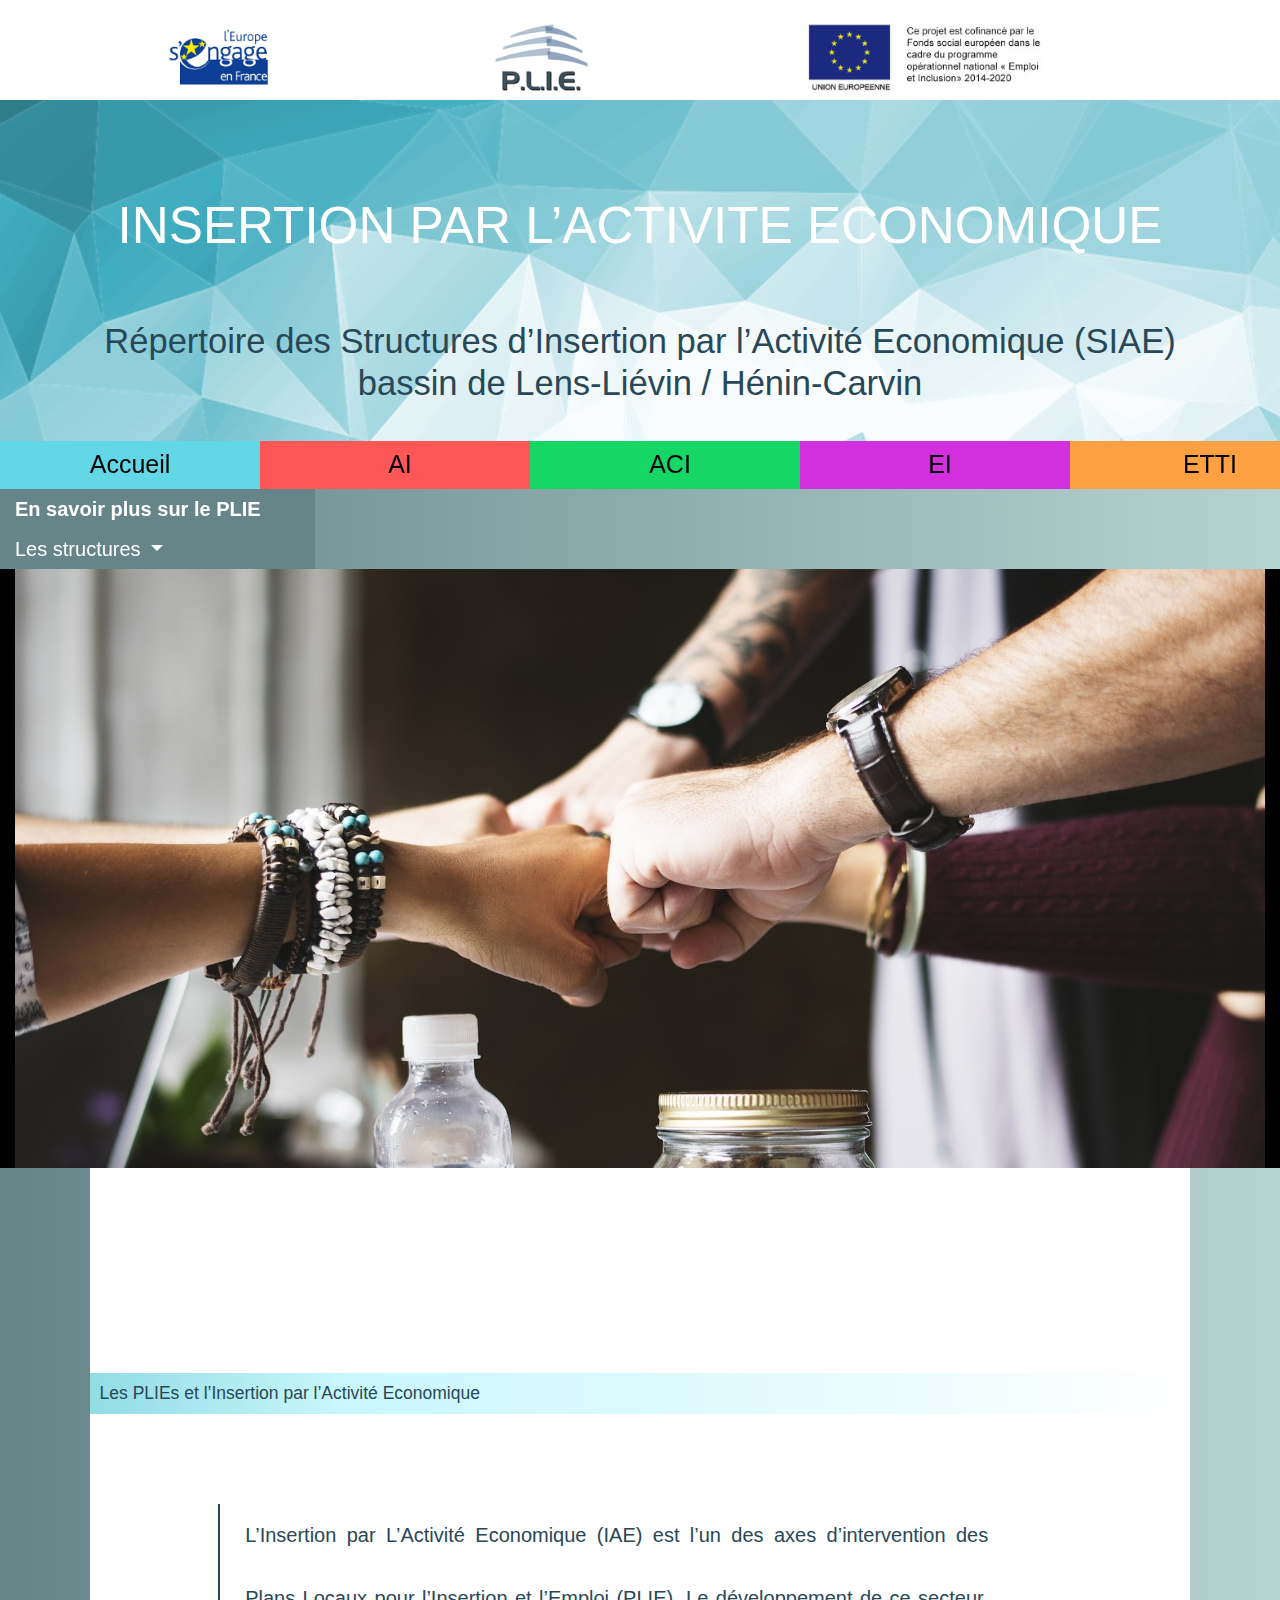
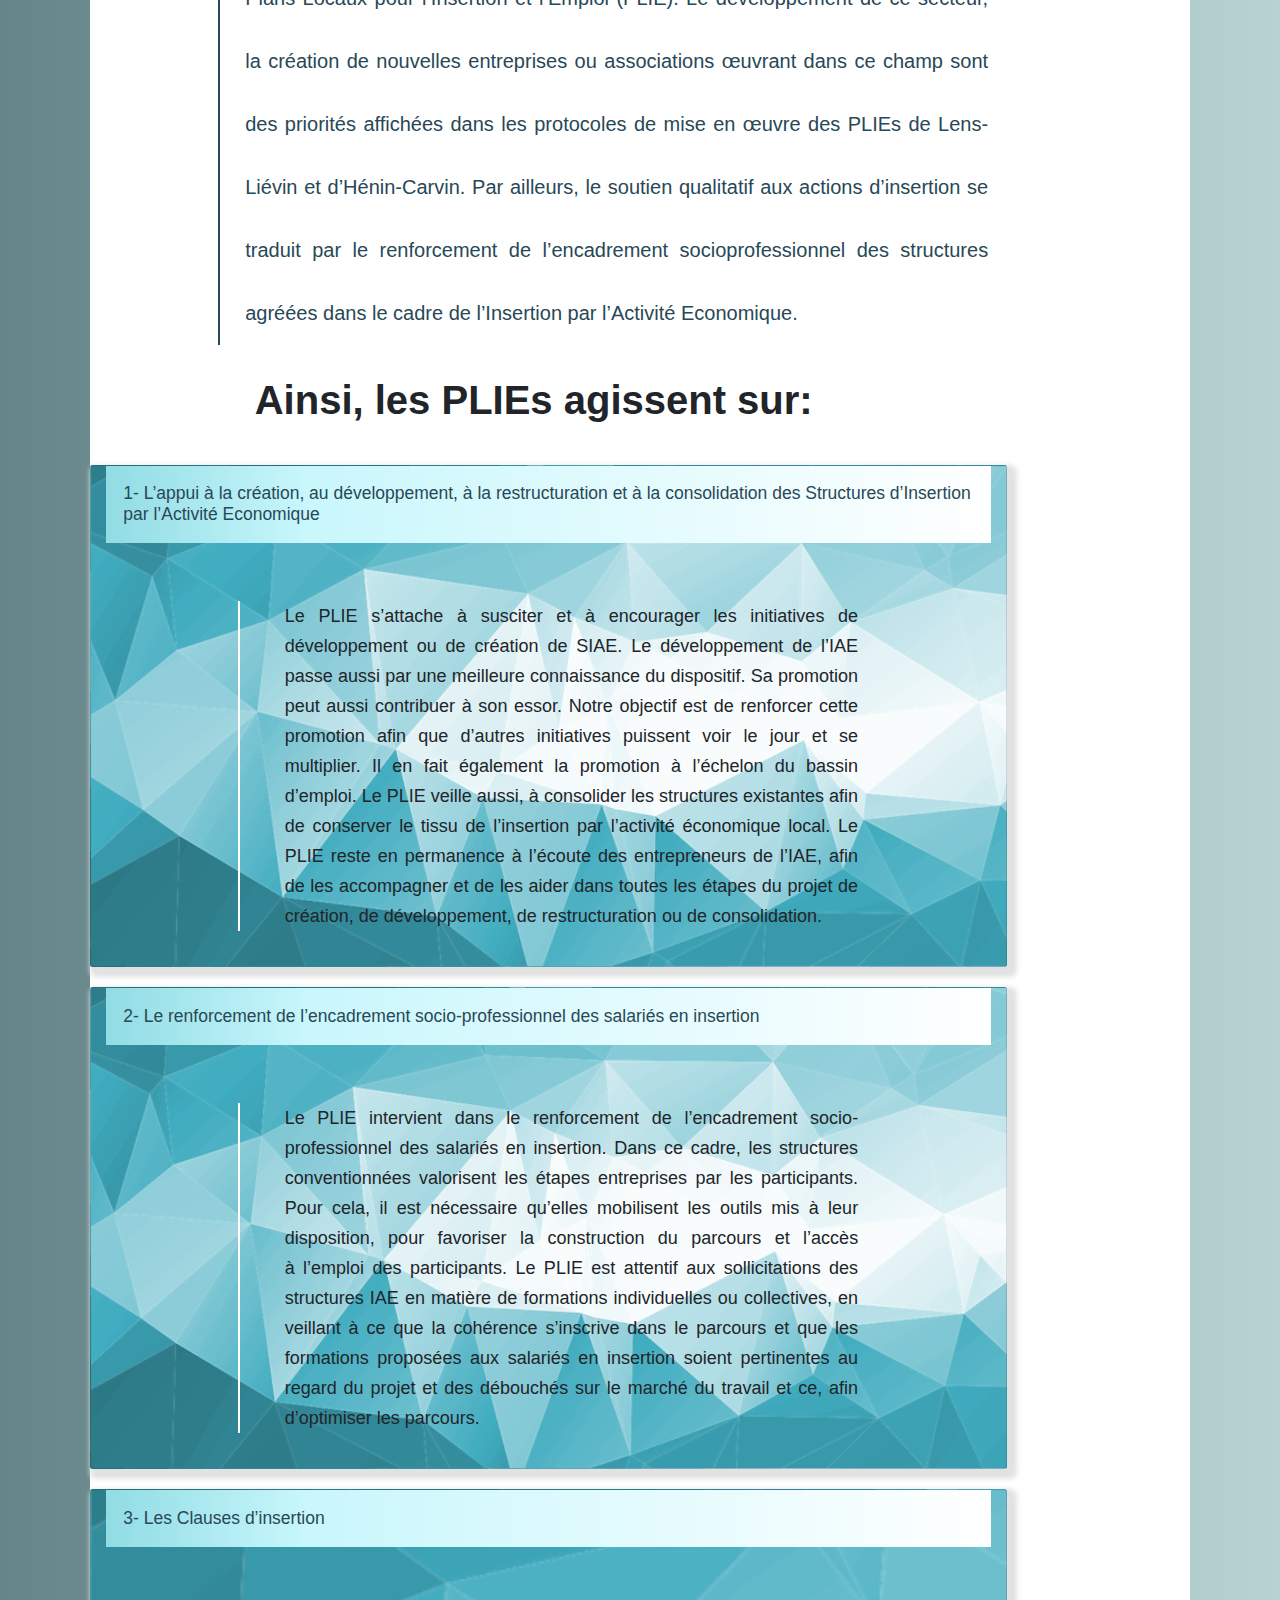
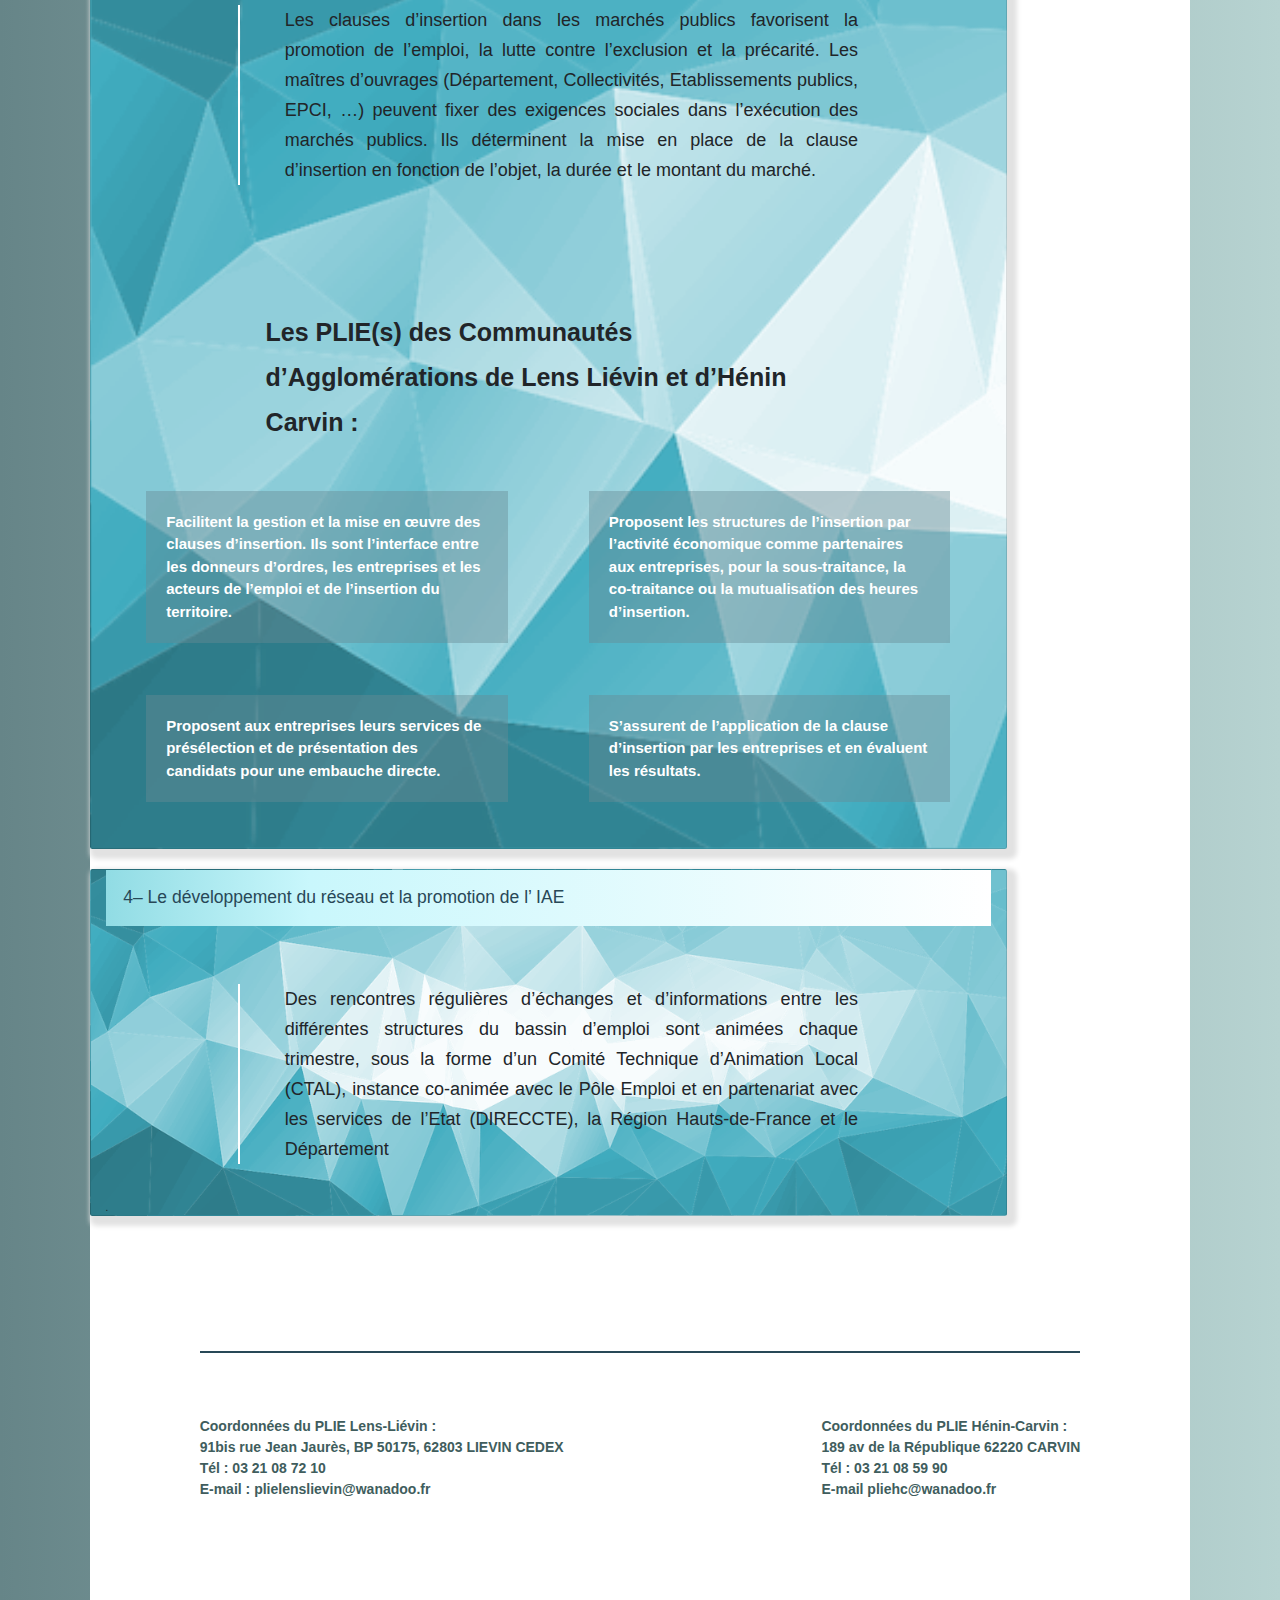
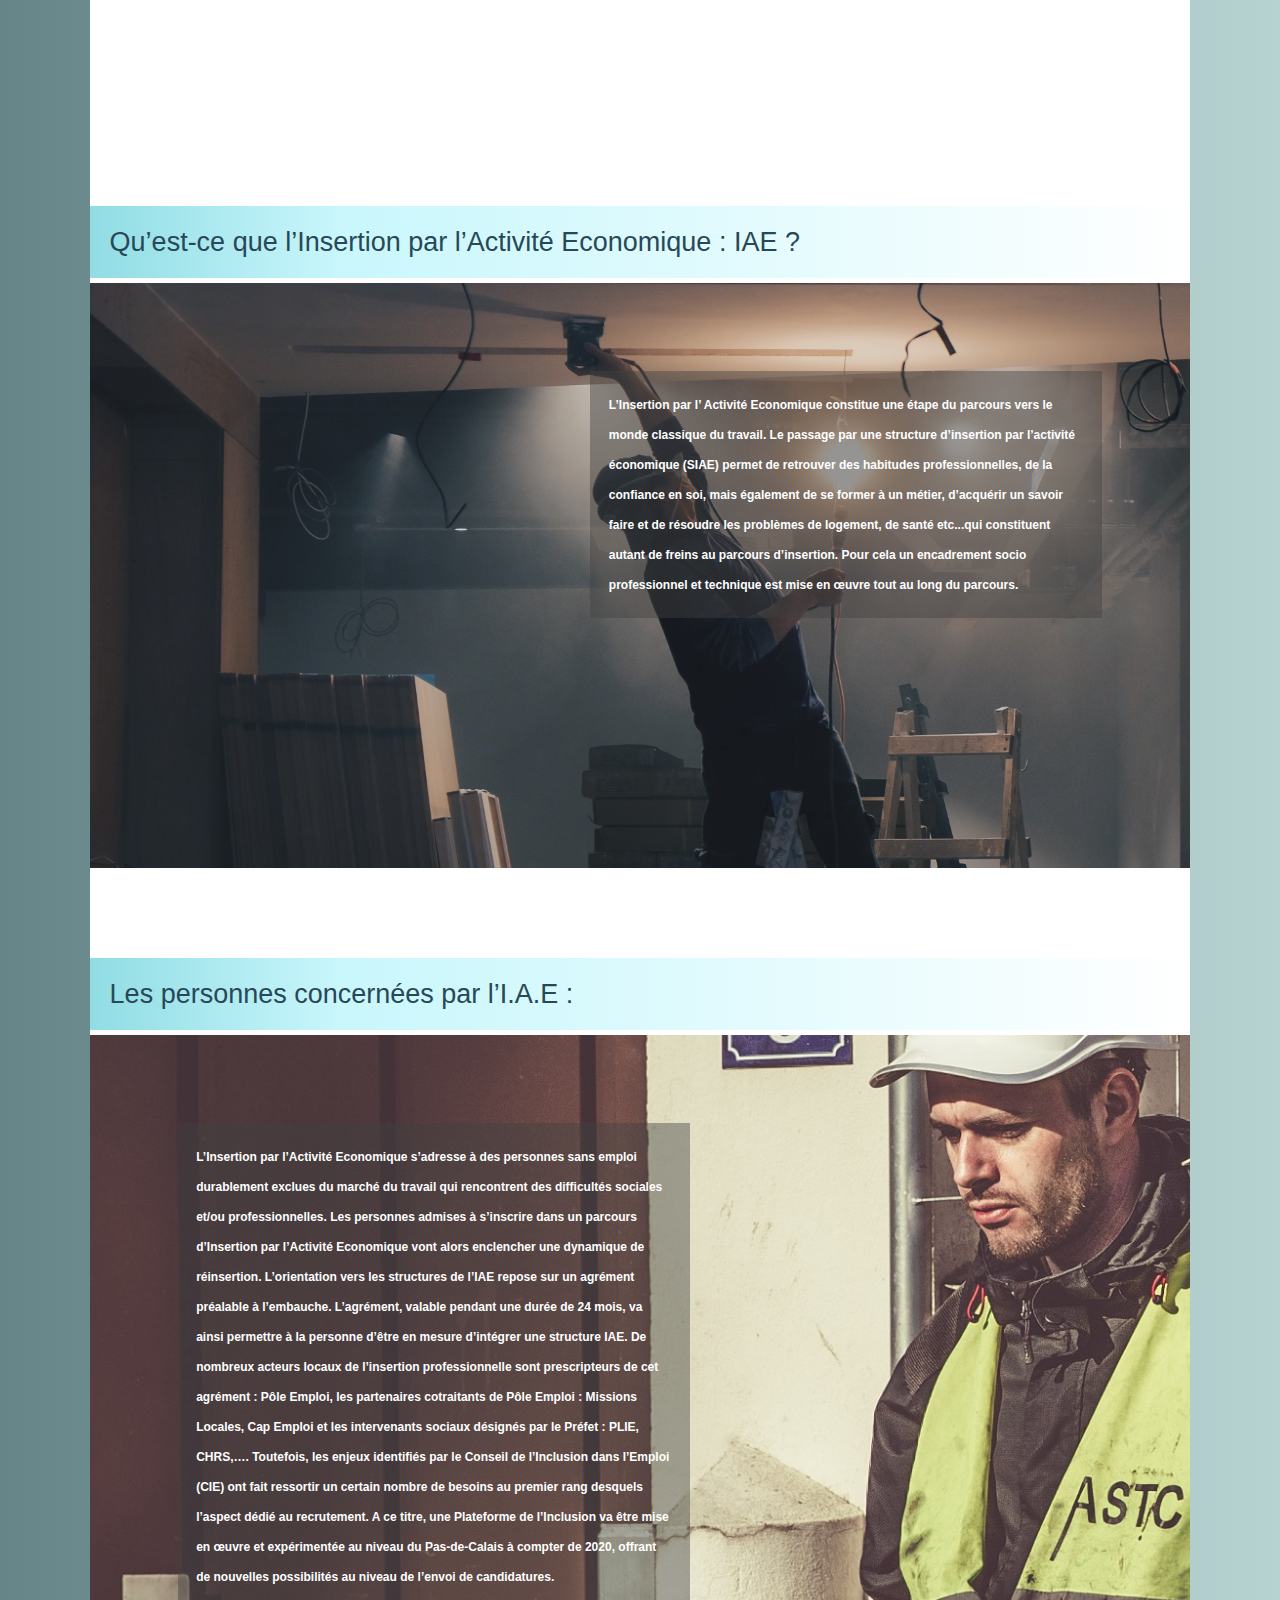
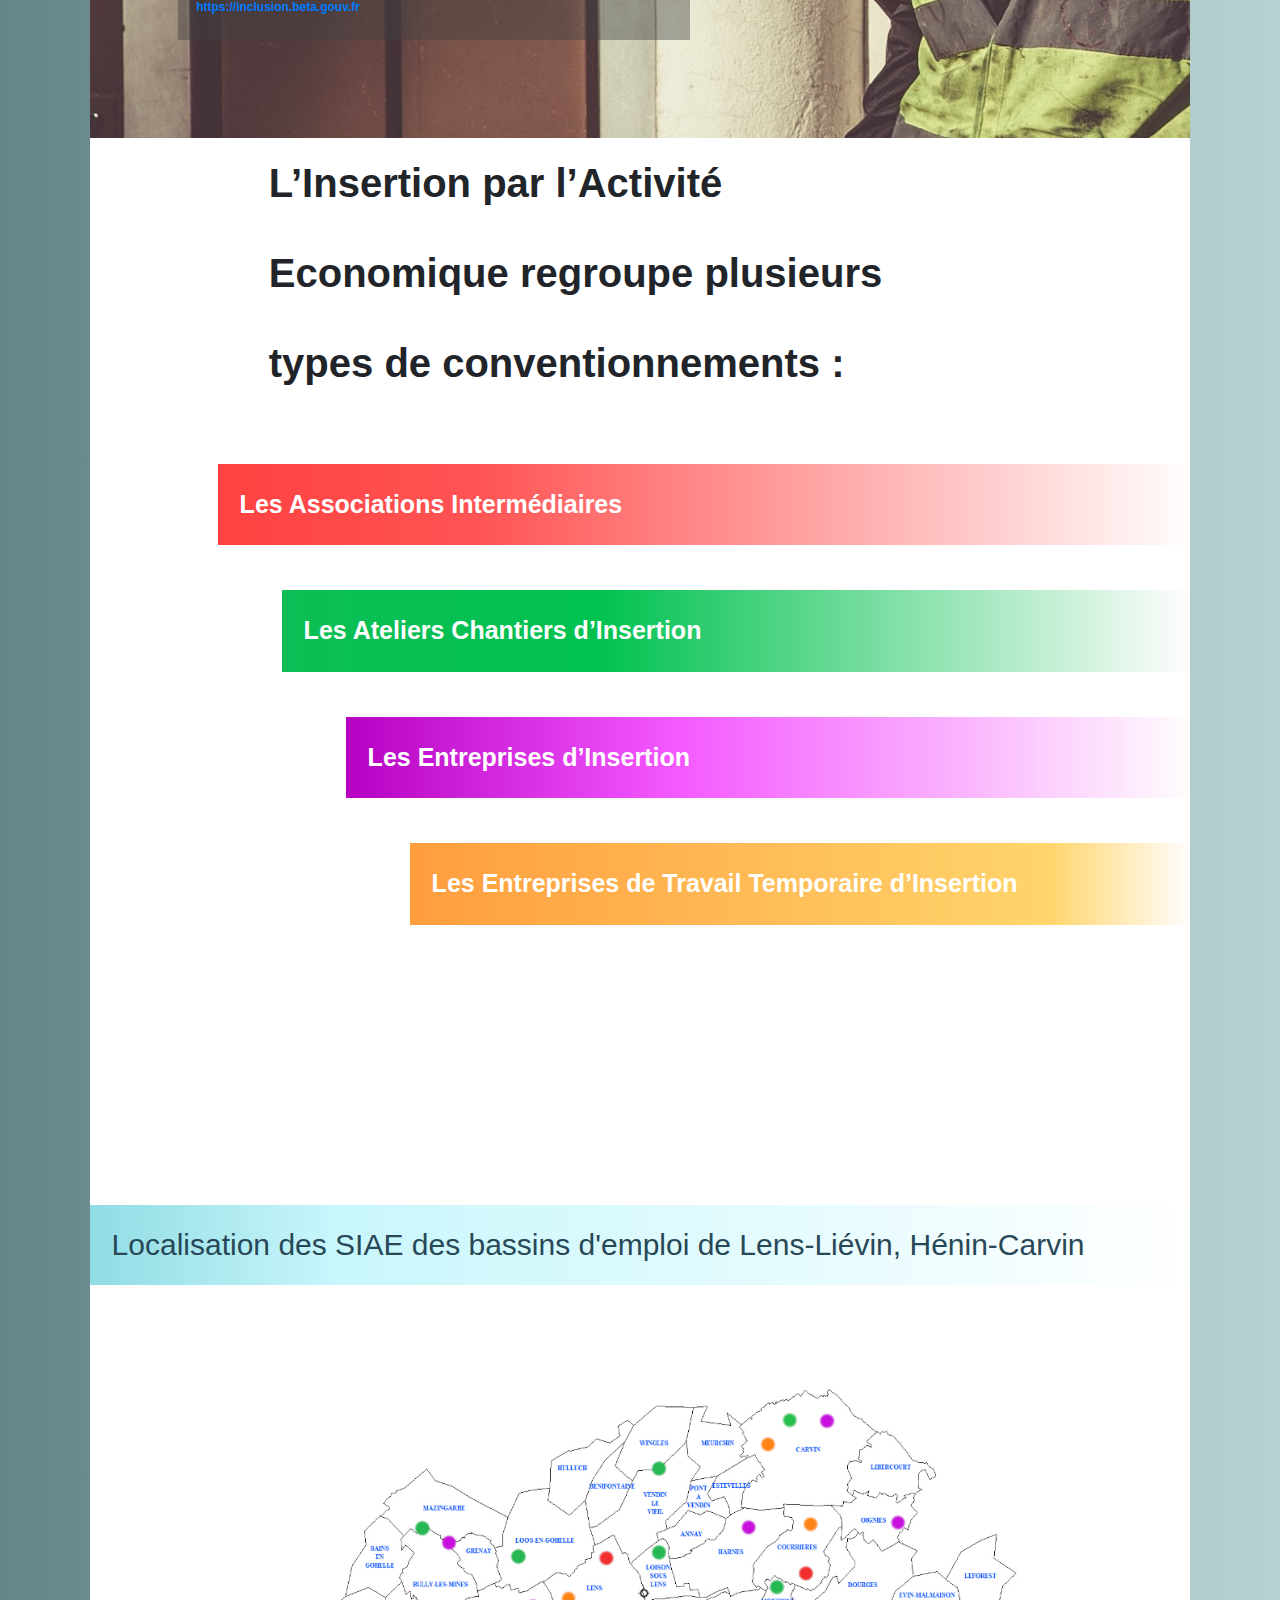
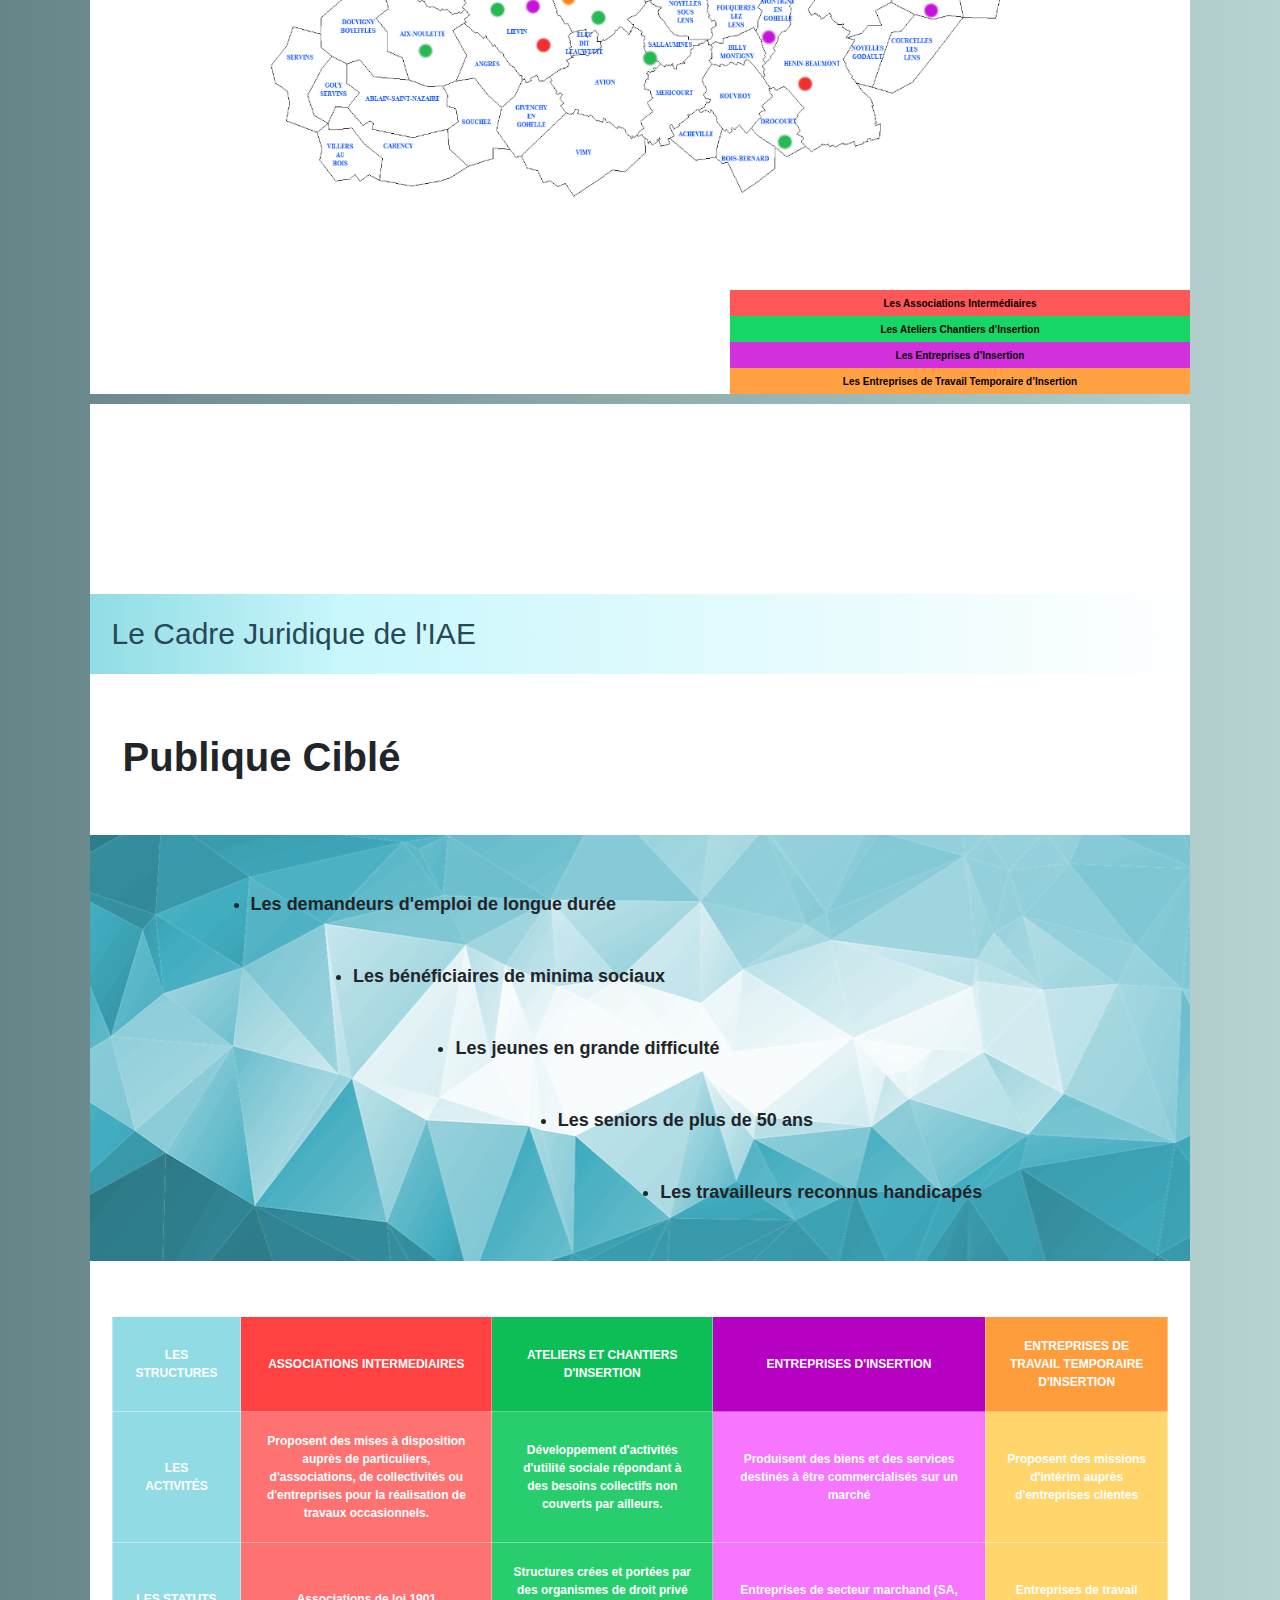
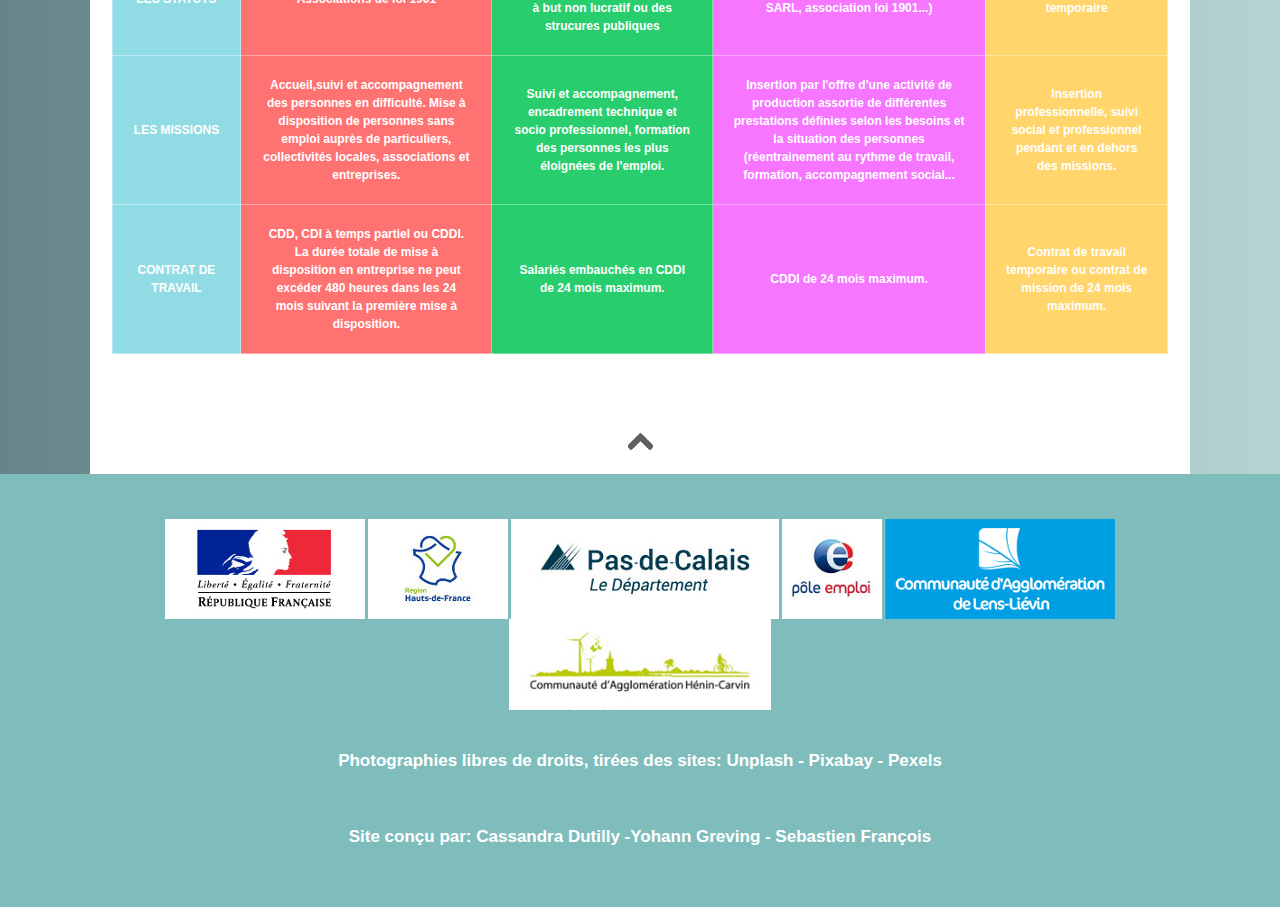
<file: index.html>
<!DOCTYPE html>
<html lang="fr">
<head>
    <meta charset="UTF-8">
    <meta name="viewport" content="width=device-width, initial-scale=1.0">
    <meta http-equiv="X-UA-Compatible" content="ie=edge">
    <link rel="stylesheet" href="style.css">
    <link href="https://fonts.googleapis.com/css?family=Lato&display=swap" rel="stylesheet">
    <link rel="stylesheet" href="https://stackpath.bootstrapcdn.com/bootstrap/4.3.1/css/bootstrap.min.css" integrity="sha384-ggOyR0iXCbMQv3Xipma34MD+dH/1fQ784/j6cY/iJTQUOhcWr7x9JvoRxT2MZw1T" crossorigin="anonymous">
    <title>-Accueil-Répertoire des SIAE_PLIE de Lens/Liévin</title>
</head>
  
<body class="real">
       <header id="top">
            <div class="container">
                    <div class="row justify-content-around header_logos">
                      <div>
                        <img class="img-fluid col-10" class="logp d-block" src="logo/plie/france.jpg">
                      </div>
                      <div>
                        <img class="img-fluid col-10" class="logp d-block" src="logo/plie/plie.jpg">
                      </div>
                      <div>
                       <img class="img-fluid col-10" class="logp d-block" src="logo/plie/europe.jpg">
                      </div>
                    </div>
                  </div>
                  <article class="presentation">
                    <h1 class="presentation__title">INSERTION PAR L’ACTIVITE ECONOMIQUE</h1>
                    <h2 class="presentation__subtitle">Répertoire des Structures d’Insertion par l’Activité Economique (SIAE) bassin de Lens-Liévin / Hénin-Carvin</h2>
                  </article>
    </header>
    
    <main class = "home_background">
        <div class="fixe">
          <!-- nav menu -->
            <nav class="navbar navbar-expand-lg navbar-light blue" style="padding: 0;">
                <button  style="margin-left:5vw;" class="navbar-toggler" type="button" data-toggle="collapse" data-target="#navbarNav" aria-controls="navbarNav" aria-expanded="false" aria-label="Toggle navigation">
                  <span class="navbar-toggler-icon"></span>
                </button>
                <div class="collapse navbar-collapse" id="navbarNav">
                  <ul class="navbar-nav">
                    <li class="nav-item active">
                        <a class="nav-link butn accueil" href="index.html">Accueil</a>
                    </li>
                    <li class="nav-item active">
                      <a class="nav-link butn ai" href="ai.html">AI<span class="sr-only">(current)</span></a>
                    </li>
                    <li class="nav-item">
                      <a class="nav-link butn aci" href="aci.html">ACI</a>
                    </li>
                    <li class="nav-item">
                      <a class="nav-link butn ei" href="ei.html">EI</a>
                    </li>
                    <li class="nav-item">
                        <a class="nav-link butn etti" href="etti.html">ETTI</a>
                      </li>
                  </ul>
                </div>
              </nav>

              <!-- nav second -->
        
           <div class="navsecond">
              <ul class="navbar-nav" style="width: 315px; background-color:rgb(102, 133, 136); padding-left:15px">
                <li class="nav-item active">
                  <a class="nav-link" href="#first-title"><span class="question">En savoir plus sur le PLIE</span><span class="sr-only">(current)</span></a>
                </li>
                <li class="nav-item dropdown">
                  <a class="nav-link dropdown-toggle" href="#" id="navbarDropdownMenuLink" role="button" data-toggle="dropdown" aria-haspopup="true" aria-expanded="false">
                   Les structures
                  </a>
                  <div class="dropdown-menu" aria-labelledby="navbarDropdownMenuLink" style="background-color: rgb(147, 228, 253); font-size:0.8em ;">
                    <a class="dropdown-item" href="#second-title" style="color: white" onmouseover="this.style.background='rgb(89, 216, 255)';this.style.color='white';" onmouseout="this.style.background='rgb(147, 228, 253)';this.style.color='white';">Qu’est-ce que l’Insertion par l’Activité Economique : IAE ?</a>
                    <a class="dropdown-item" href="#third-title" style="color: white" onmouseover="this.style.background='rgb(89, 216, 255)';this.style.color='white';" onmouseout="this.style.background='rgb(147, 228, 253)';this.style.color='white';">Localisation des SIAE du territoire de Lens Liévin – Hénin-Carvin </a>
                    <a class="dropdown-item" href="#fourth-title" style="color: white" onmouseover="this.style.background='rgb(89, 216, 255)';this.style.color='white';" onmouseout="this.style.background='rgb(147, 228, 253)';this.style.color='white';">Le Cadre Juridique de l'IAE</a>
                  </div>
                </div>
    </div>

<div class="black_bg">
  <div class="d-flex justify-content-center" >
    <img src="img/action.jpg" alt="photo de poing serrés" class="img-fluid col- col-md-12">
  </div>
</div>

        <section class="general">
          <article class="definition" id="first-title" style="padding-top:115px;">
              <h3  class="definition__title">Les PLIEs  et l’Insertion par l’Activité Economique</h3> 
      
              <p class="definition__paragraph main">
                  L’Insertion par L’Activité Economique (IAE) est l’un des axes d’intervention des Plans Locaux pour l’Insertion et l’Emploi (PLIE). 
                  Le développement de ce secteur, la création de nouvelles entreprises ou associations œuvrant dans ce champ sont des priorités affichées dans les protocoles de mise en œuvre des PLIEs de Lens-Liévin et d’Hénin-Carvin. Par ailleurs, le soutien qualitatif aux actions d’insertion se traduit par le renforcement de l’encadrement socioprofessionnel des structures agréées dans le cadre de l’Insertion par l’Activité Economique. </p>

              <p class="definition__paragraph emphasis">Ainsi, les PLIEs agissent sur: </p>
                  
              <div class="container-fluid" >
                  <div class="row">
                      <div class="card__group">
                          <div class="col-lg-10 card ">
                              <h3 class="definition__subtitle">1- L’appui à la création, au développement, à la restructuration et à la consolidation des Structures d’Insertion par l’Activité Economique </h3>
                                  
                                  <p class="definition__paragraph secondary">
                                  Le PLIE s’attache à susciter et à encourager les initiatives de développement ou de création de SIAE. Le développement de l’IAE passe aussi par une meilleure connaissance du dispositif. Sa promotion peut aussi contribuer à son essor. Notre objectif est de renforcer cette promotion afin que d’autres initiatives puissent voir le jour et se multiplier. 
                                  Il en fait également la promotion à l’échelon du bassin d’emploi. Le PLIE veille aussi, à consolider les structures existantes afin de conserver le tissu de l’insertion par l’activité économique local. 
                                  Le PLIE reste en permanence à l’écoute des entrepreneurs de l’IAE, afin de les accompagner et de les aider dans toutes les étapes du projet de création,  de développement, de restructuration ou de consolidation. 
                                  </p>
                              </div>
                              
                              <div class="col-lg-10 card">
                                  <h3 class= "definition__subtitle">2- Le renforcement de l’encadrement socio-professionnel des salariés en insertion</h3>
                                  
                                  <p class="definition__paragraph secondary">
                                  Le PLIE intervient dans le renforcement de l’encadrement socio-professionnel des salariés en insertion. Dans ce cadre, les structures conventionnées valorisent les étapes entreprises par les participants. Pour cela, il est nécessaire qu’elles mobilisent les outils mis à leur disposition, pour favoriser la construction du parcours et l’accès à l’emploi  des participants. 
                                  Le PLIE est attentif aux sollicitations des structures IAE en matière de formations individuelles ou collectives, en veillant à ce que la cohérence s’inscrive dans le parcours et que les formations proposées aux salariés en insertion soient pertinentes au regard du projet et des débouchés sur le marché du travail et ce, afin d’optimiser les parcours. 
                                  </p>
                              </div>
                              
                              <div class="col-lg-10 card">
                                  <h3 class= "definition__subtitle">3-  Les Clauses d’insertion </h3> 
                                  
                                  <p class="definition__paragraph secondary">
                                  Les clauses d’insertion dans les marchés publics favorisent la promotion de l’emploi, la lutte contre l’exclusion et la précarité. 
                                  Les maîtres d’ouvrages (Département, Collectivités, Etablissements publics, EPCI,  …) peuvent fixer des exigences sociales dans l’exécution des marchés publics. Ils déterminent la mise en place de la clause d’insertion en fonction de l’objet, la durée et le montant du marché.

                                  <p class="light_emphasis">
                                    Les PLIE(s) des Communautés d’Agglomérations de Lens Liévin et d’Hénin Carvin : 
                                  </p>
                                  <ul>
                                      <div class="container-fluid">
                                          <div class="row">
                                              <div class="col-lg-6 col-md-6 col-xs-12" >
                                                  <li>
                                                      Facilitent la gestion et la mise en œuvre des clauses d’insertion. Ils sont l’interface entre les donneurs d’ordres, les entreprises et les acteurs de l’emploi et de l’insertion du territoire. 
                                                  </li>
                                              </div>
                                              <div class="col-lg-6 col-md-6 col-xs-12">
                                                  <li>
                                                      Proposent les structures de l’insertion par l’activité économique comme partenaires aux entreprises, pour  la sous-traitance, la co-traitance ou la mutualisation des heures d’insertion. 
                                                  </li>
                                              </div>
                                              <div class="col-lg-6 col-md-6 col-xs-12">
                                                  <li>
                                                      Proposent aux entreprises leurs services de présélection et de présentation des candidats pour une embauche directe. 
                                                  </li>
                                              </div> 
                                              <div class="col-lg-6 col-md-6 col-xs-12">
                                                  <li>
                                                      S’assurent de l’application de la clause d’insertion par les entreprises et en évaluent les résultats. 
                                                  </li>
                                              </div>
                                          </div>
                                      </div>
                                  </ul>
                                  </p>
                              </div>
                              
                              <div class="col-lg-10 card left_position">
                                  <h3 class="definition__subtitle">4– Le développement du réseau et  la promotion de l’ IAE </h3> 
                                  
                                  <p class="definition__paragraph secondary">
                                  Des rencontres régulières d’échanges et d’informations entre les différentes structures du bassin d’emploi sont animées chaque trimestre, sous la forme d’un Comité Technique d’Animation Local (CTAL), instance co-animée avec le Pôle Emploi et en partenariat avec les services de l’Etat (DIRECCTE), la Région Hauts-de-France et le Département 
                                  </p>. 
                          </div>
                      </div>
                  </div>
              </div>
          </article>

              <article class="adress">
                      <ul>
                          <li><strong>Coordonnées du PLIE Lens-Liévin :</strong></li> 
                          <li><strong>91bis rue Jean Jaurès, BP 50175, 62803 LIEVIN CEDEX</strong></li>
                          <li><strong>Tél : 03 21 08 72 10 </li>
                          <li><strong>E-mail :</strong> plielenslievin@wanadoo.fr </li>
                      </ul>
                  
                      <ul>
                          <li><strong>Coordonnées du PLIE Hénin-Carvin : </strong></li> 
                          <li><strong>189 av de la République 62220 CARVIN</strong></li> 
                          <li><strong>Tél :</strong> 03 21 08 59 90</li> 
                          <li> <strong>E-mail</strong> pliehc@wanadoo.fr</li>
                      </ul>
              </article> 
    </section>

    <section class="accurate">
      <article class="iae" id="second-title" style="padding-top:105px;">
          <h3  class="iae__title">
              Qu’est-ce que l’Insertion par l’Activité Economique : IAE ? 
          </h3>

          <div class="iae__concept">
              <p>
                  L’Insertion par l’ Activité Economique constitue une étape du parcours vers le monde classique du travail. Le passage par une structure d’insertion par l’activité économique (SIAE) permet de retrouver des habitudes professionnelles, de la confiance en soi, mais également de se former à un métier, d’acquérir un savoir faire et de résoudre les problèmes de logement, de santé etc...qui constituent autant de freins au parcours d’insertion. Pour cela un encadrement socio professionnel et technique est mise en œuvre tout au long  du parcours. 
              </p>
          </div>
      </article>

      <article class="people">
          <h3 class="people__title">Les personnes concernées par l’I.A.E : </h3>

          <div class="people__target">
              <p>
                L’Insertion par l’Activité Economique s’adresse à des personnes sans emploi durablement exclues du marché du travail qui rencontrent des difficultés sociales et/ou professionnelles. Les personnes admises à s’inscrire dans un parcours d’Insertion par l’Activité Economique vont alors enclencher une dynamique de réinsertion. L’orientation vers les structures de l’IAE repose sur un agrément préalable à l’embauche. L’agrément, valable pendant une durée de 24 mois, va ainsi permettre à la personne d’être en mesure d’intégrer une structure IAE. De nombreux acteurs locaux de l’insertion professionnelle sont prescripteurs de cet agrément : Pôle Emploi, les partenaires cotraitants de Pôle Emploi : Missions Locales, Cap Emploi et les intervenants sociaux désignés par le Préfet : PLIE, CHRS,…. Toutefois, les enjeux identifiés par le Conseil de l’Inclusion dans l’Emploi (CIE) ont fait ressortir un certain nombre de besoins au premier rang desquels l’aspect dédié au recrutement. A ce titre, une Plateforme de l’Inclusion va être mise en œuvre et expérimentée au niveau du Pas-de-Calais à compter de 2020, offrant de nouvelles possibilités au niveau de l’envoi de candidatures. <a href="https://inclusion.beta.gouv.fr/" target="_blank">https://inclusion.beta.gouv.fr</a>
              </p>
            </div>
      </article>        

      <article class="structures">
          <p class="structures__paragraph emphasis">
              L’Insertion par l’Activité Economique regroupe plusieurs types de conventionnements :
          </p>

                <ul class="structures__list">
                      <li class="ai_structure">Les Associations Intermédiaires</li>
                      <li class="aci_structure">Les Ateliers Chantiers d’Insertion </li>
                      <li class="ei_structure">Les Entreprises d’Insertion </li>
                      <li class="etti_structure">Les Entreprises de Travail Temporaire d’Insertion </li>
                  </ul>
          
      </article>

      <article class="localisation" id="third-title" style="padding-top:100px;">
          <h3 class="accueil-h3" class="localisation__title">Localisation des SIAE  des bassins d'emploi de Lens-Liévin, Hénin-Carvin</h3>
          <a href="img/carte_iae.png"><img class="localisation__img" src="img/carte_iae.png" alt="carte des IAE de la communauté de Lens/Liévin"></a>

          <ul class="card_legend">
              <li class="ai legend">Les Associations Intermédiaires</li>
              <li class="aci legend">Les Ateliers Chantiers d’Insertion </li>
              <li class="ei legend">Les Entreprises d’Insertion </li>
              <li class="etti legend">Les Entreprises de Travail Temporaire d’Insertion </li>
          </ul>

      </article>
</section>

<section >
  <article class="juri" id="fourth-title" style="padding-top:100px;">
    <h3 class="accueil-h3">Le Cadre Juridique de l'IAE</h3>
      <p class="emphasis">Publique Ciblé</p>
      <ul class="juri_list">
        <li class="lg_unemployed">Les demandeurs d'emploi de longue durée</li>
        <li class="poor_people">Les bénéficiaires de minima sociaux</li>
        <li class="young_people">Les jeunes en grande difficulté</li>
        <li class="old_people">Les seniors de plus de 50 ans</li>
        <li class="handi_people">Les travailleurs reconnus handicapés</li>
      </ul>

      <table>
        <thead>
          <tr>
            <th class="blue_cell">LES STRUCTURES</th>
            <th class="red_cell">ASSOCIATIONS INTERMEDIAIRES</th>
            <th class="green_cell">ATELIERS ET CHANTIERS D'INSERTION</th>
            <th class="purple_cell">ENTREPRISES D'INSERTION</th>
            <th class="orange_cell">ENTREPRISES DE TRAVAIL TEMPORAIRE D'INSERTION</th>
          </tr>
        </thead>
        <tbody>
          <tr>
            <td class="blue_cell">LES ACTIVITÉS</td>
            <td class="ai_cell">Proposent des mises à disposition auprès de particuliers, d'associations, de collectivités ou d'entreprises pour la réalisation de travaux occasionnels.</td>
            <td class="aci_cell">Développement d'activités d'utilité sociale répondant à des besoins collectifs non couverts par ailleurs.</td>
            <td class="ei_cell">Produisent des biens et des services destinés à être commercialisés sur un marché</td>
            <td class="etti_cell">Proposent des missions d'intérim auprès d'entreprises clientes</td>
          </tr>
          <tr>
            <td class="blue_cell">LES STATUTS</td>
            <td class="ai_cell">Associations de loi 1901</td>
            <td  class="aci_cell">Structures crées et portées par des organismes de droit privé à but non lucratif ou des strucures publiques</td>
            <td class="ei_cell">Entreprises de secteur marchand (SA, SARL, association loi 1901...)</td>
            <td class="etti_cell">Entreprises de travail temporaire</td>
          </tr>
          <tr>
            <td class="blue_cell">LES MISSIONS</td>
            <td class="ai_cell">Accueil,suivi et accompagnement des personnes en difficulté. Mise à disposition de personnes sans emploi auprès de particuliers, collectivités locales, associations et entreprises.</td>
            <td  class="aci_cell">Suivi et accompagnement, encadrement technique et socio professionnel, formation des personnes les plus éloignées de l'emploi.</td>
            <td class="ei_cell">Insertion par l'offre d'une activité de production assortie de différentes prestations définies selon les besoins et la situation des personnes (réentrainement au rythme de travail, formation, accompagnement social...</td>
            <td class="etti_cell">Insertion professionnelle, suivi social et professionnel pendant et en dehors des missions.</td>
          </tr>
          <tr>
            <td class="blue_cell">CONTRAT DE TRAVAIL</td>
            <td class="ai_cell">CDD, CDI à temps partiel ou CDDI. La durée totale de mise à disposition en entreprise ne peut excéder 480 heures dans les 24 mois suivant la première mise à disposition.</td>
            <td class="aci_cell">Salariés embauchés en CDDI de 24 mois maximum.</td>
            <td class="ei_cell">CDDI de 24 mois maximum.</td>
            <td class="etti_cell">Contrat de travail temporaire ou contrat de mission de 24 mois maximum.</td>
          </tr>
        </tbody>
      </table>
      <a href="#top"><img class="scrolltop" src="img/scrolltop.png" alt="logo flèche du haut"></a>
    </article>
</section>

</main>
    <footer class="home_footer">
        <img class="bas" src="logo/plie/republique.jpg" alt="logo de la république">
        <img class="bas" src="logo/plie/HDF.jpg" alt="logo de hdf">
        <img class="bas" src="logo/plie/PasdeCalais.jpg" alt="logo du pas de calais">
        <img class="bas" src="logo/plie/pôle.jpg" alt="logo du pôle emploi">
        <img class="bas" src="logo/plie/LensLiévin.jpg" alt="logo de lens liévin">
        <img class="car" src="logo/plie/henincarvin.jpg" alt="logo de hénin carvin">
        <p>
          Photographies libres de droits, tirées des sites:
          <a href="https://unsplash.com/" target="_blank"> Unplash </a>-
          <a href="https://pixabay.com/" target="_blank"> Pixabay </a>-
          <a href="https://www.pexels.com/" target="_blank"> Pexels </a>
        </p>
        <p>
          Site conçu par: Cassandra Dutilly -Yohann Greving - Sebastien François</a>
        </p>
    </footer>

</body>
<script src="https://code.jquery.com/jquery-3.3.1.slim.min.js" integrity="sha384-q8i/X+965DzO0rT7abK41JStQIAqVgRVzpbzo5smXKp4YfRvH+8abtTE1Pi6jizo" crossorigin="anonymous"></script>
<script src="https://cdnjs.cloudflare.com/ajax/libs/popper.js/1.14.7/umd/popper.min.js" integrity="sha384-UO2eT0CpHqdSJQ6hJty5KVphtPhzWj9WO1clHTMGa3JDZwrnQq4sF86dIHNDz0W1" crossorigin="anonymous"></script>
<script src="https://stackpath.bootstrapcdn.com/bootstrap/4.3.1/js/bootstrap.min.js" integrity="sha384-JjSmVgyd0p3pXB1rRibZUAYoIIy6OrQ6VrjIEaFf/nJGzIxFDsf4x0xIM+B07jRM" crossorigin="anonymous"></script>
</html>
</file>
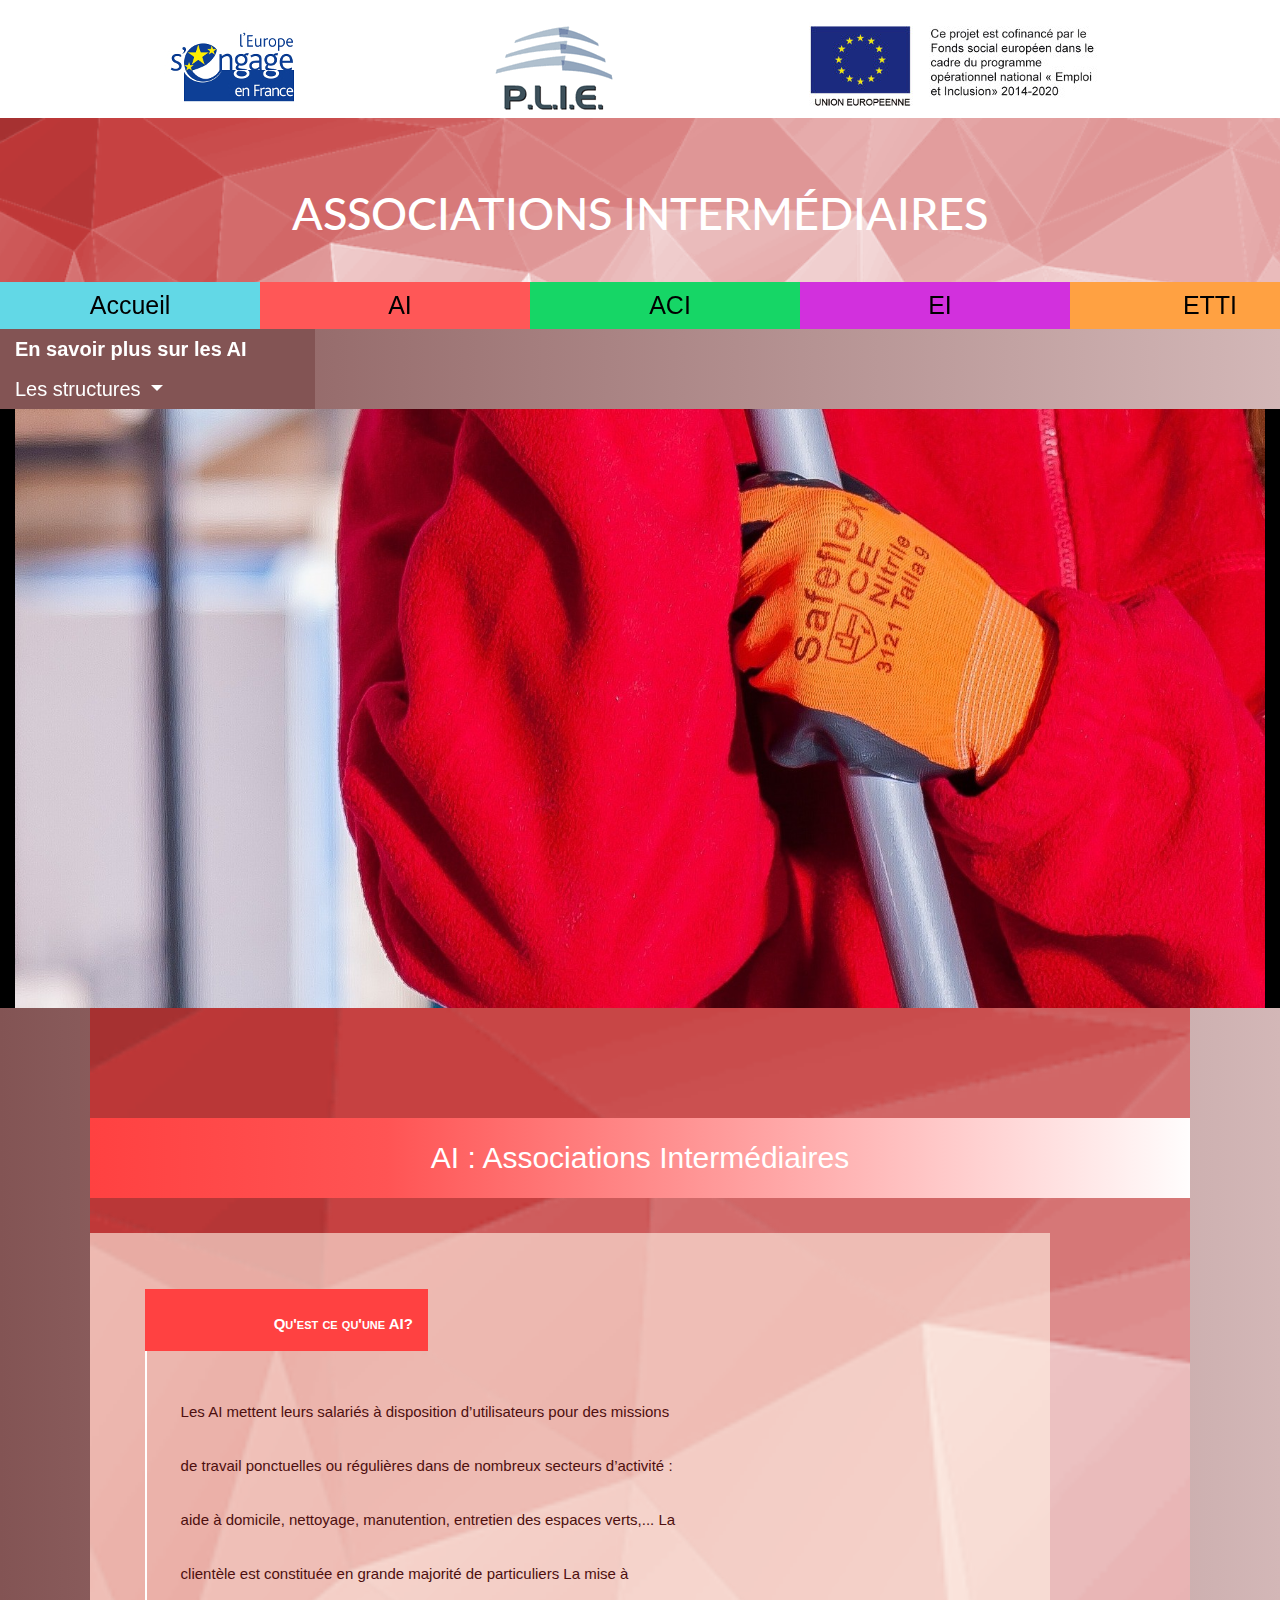
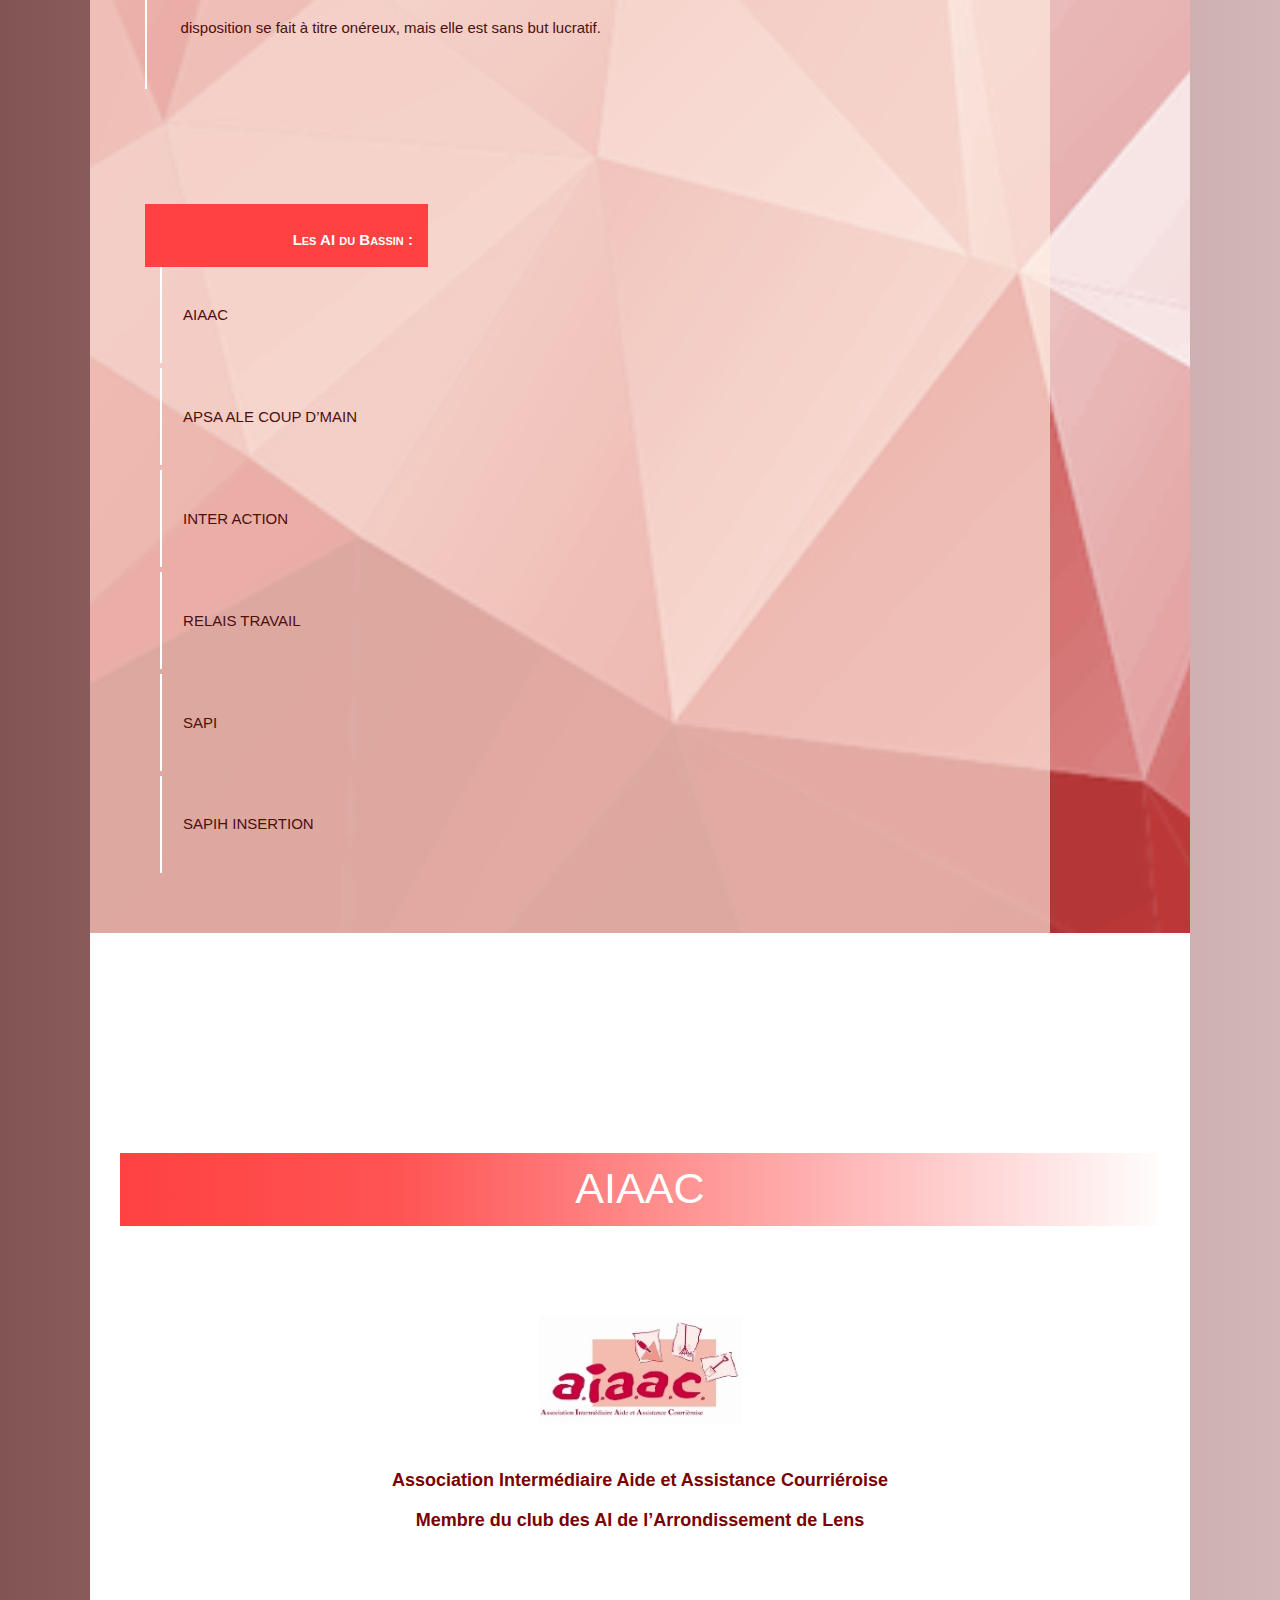
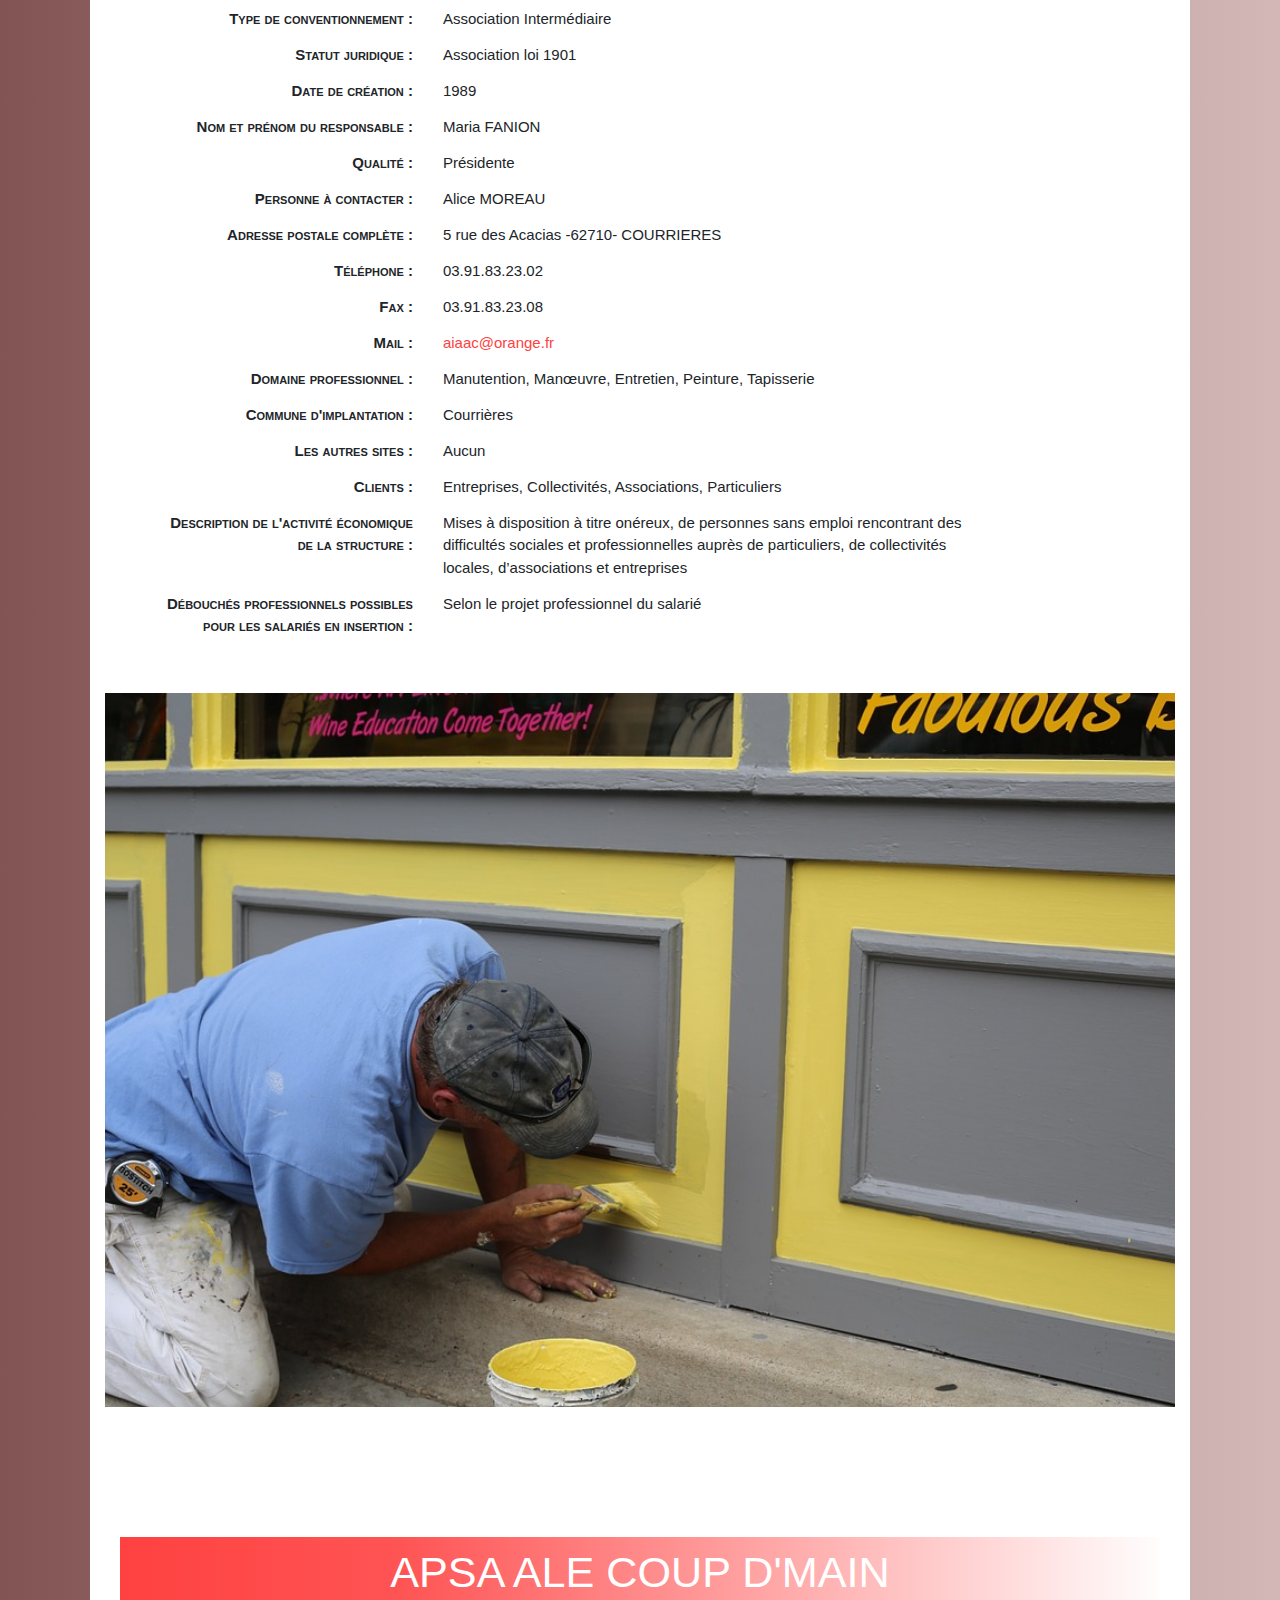
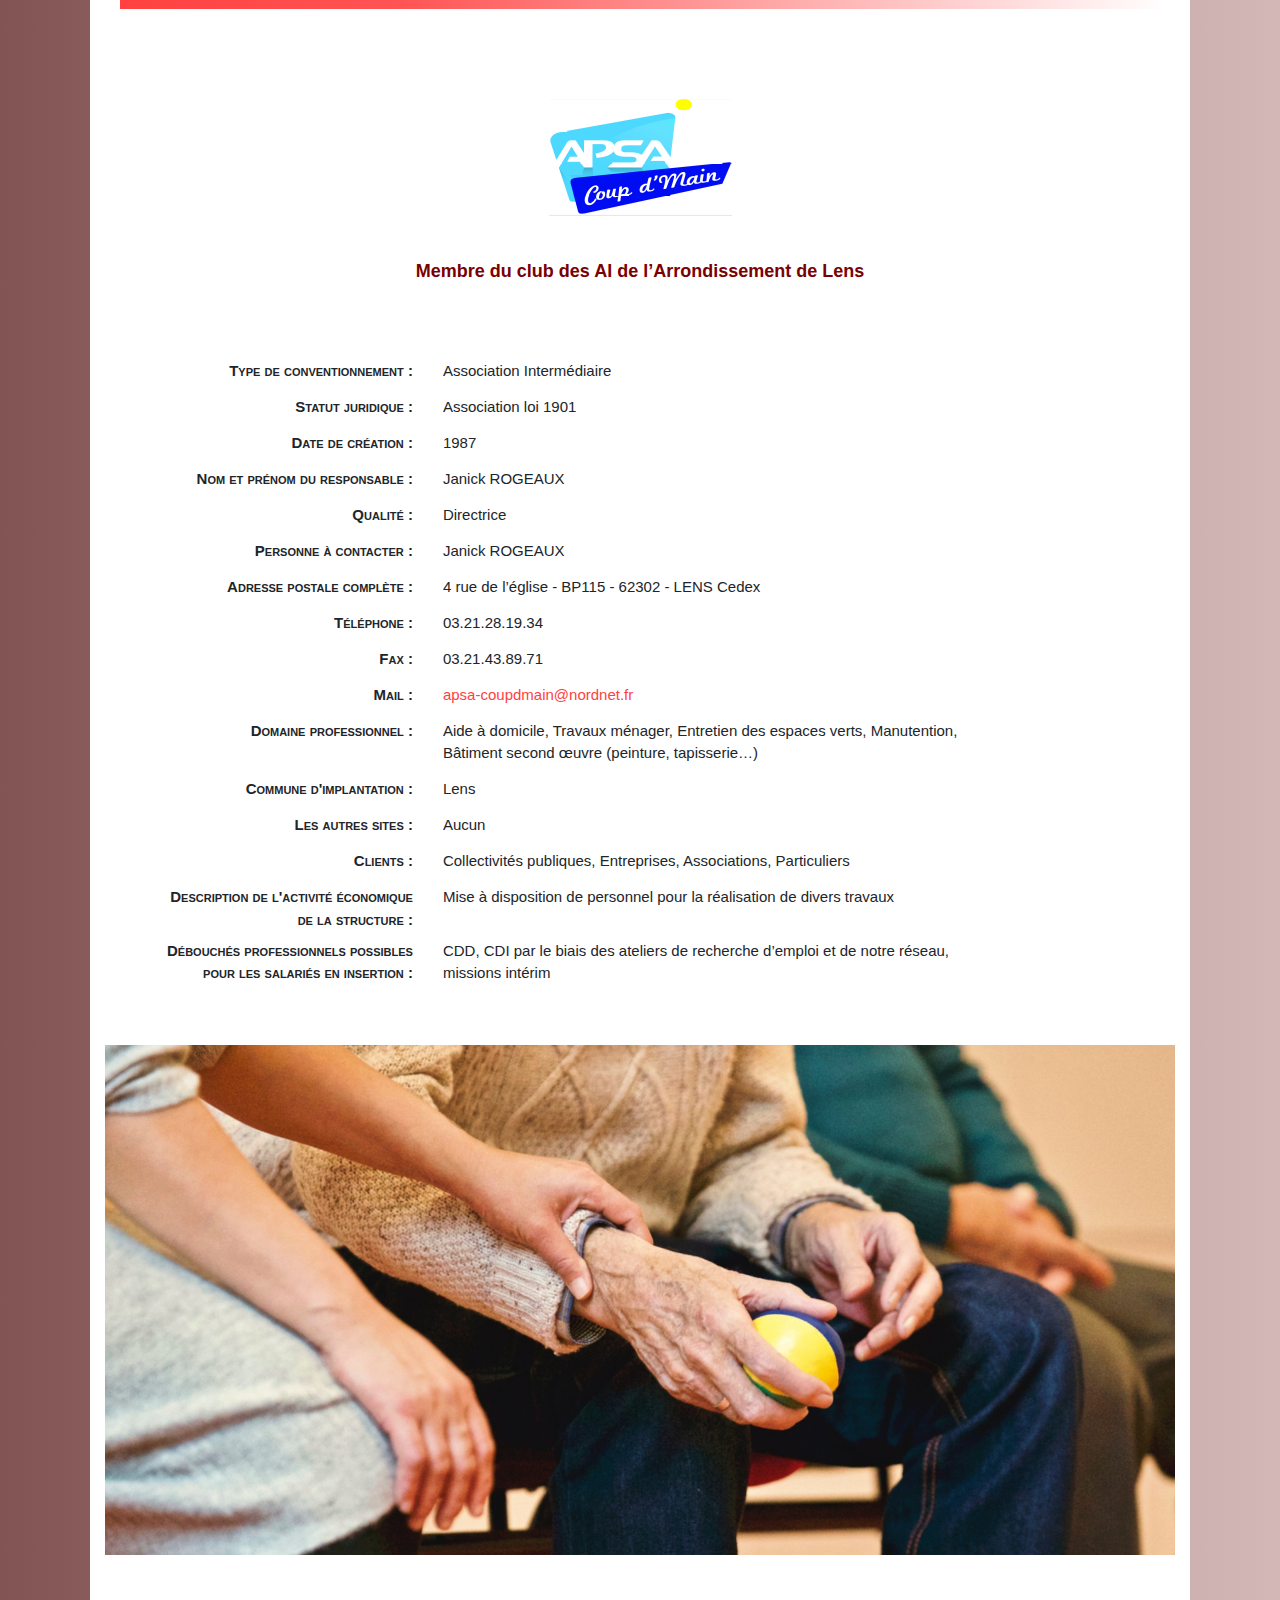
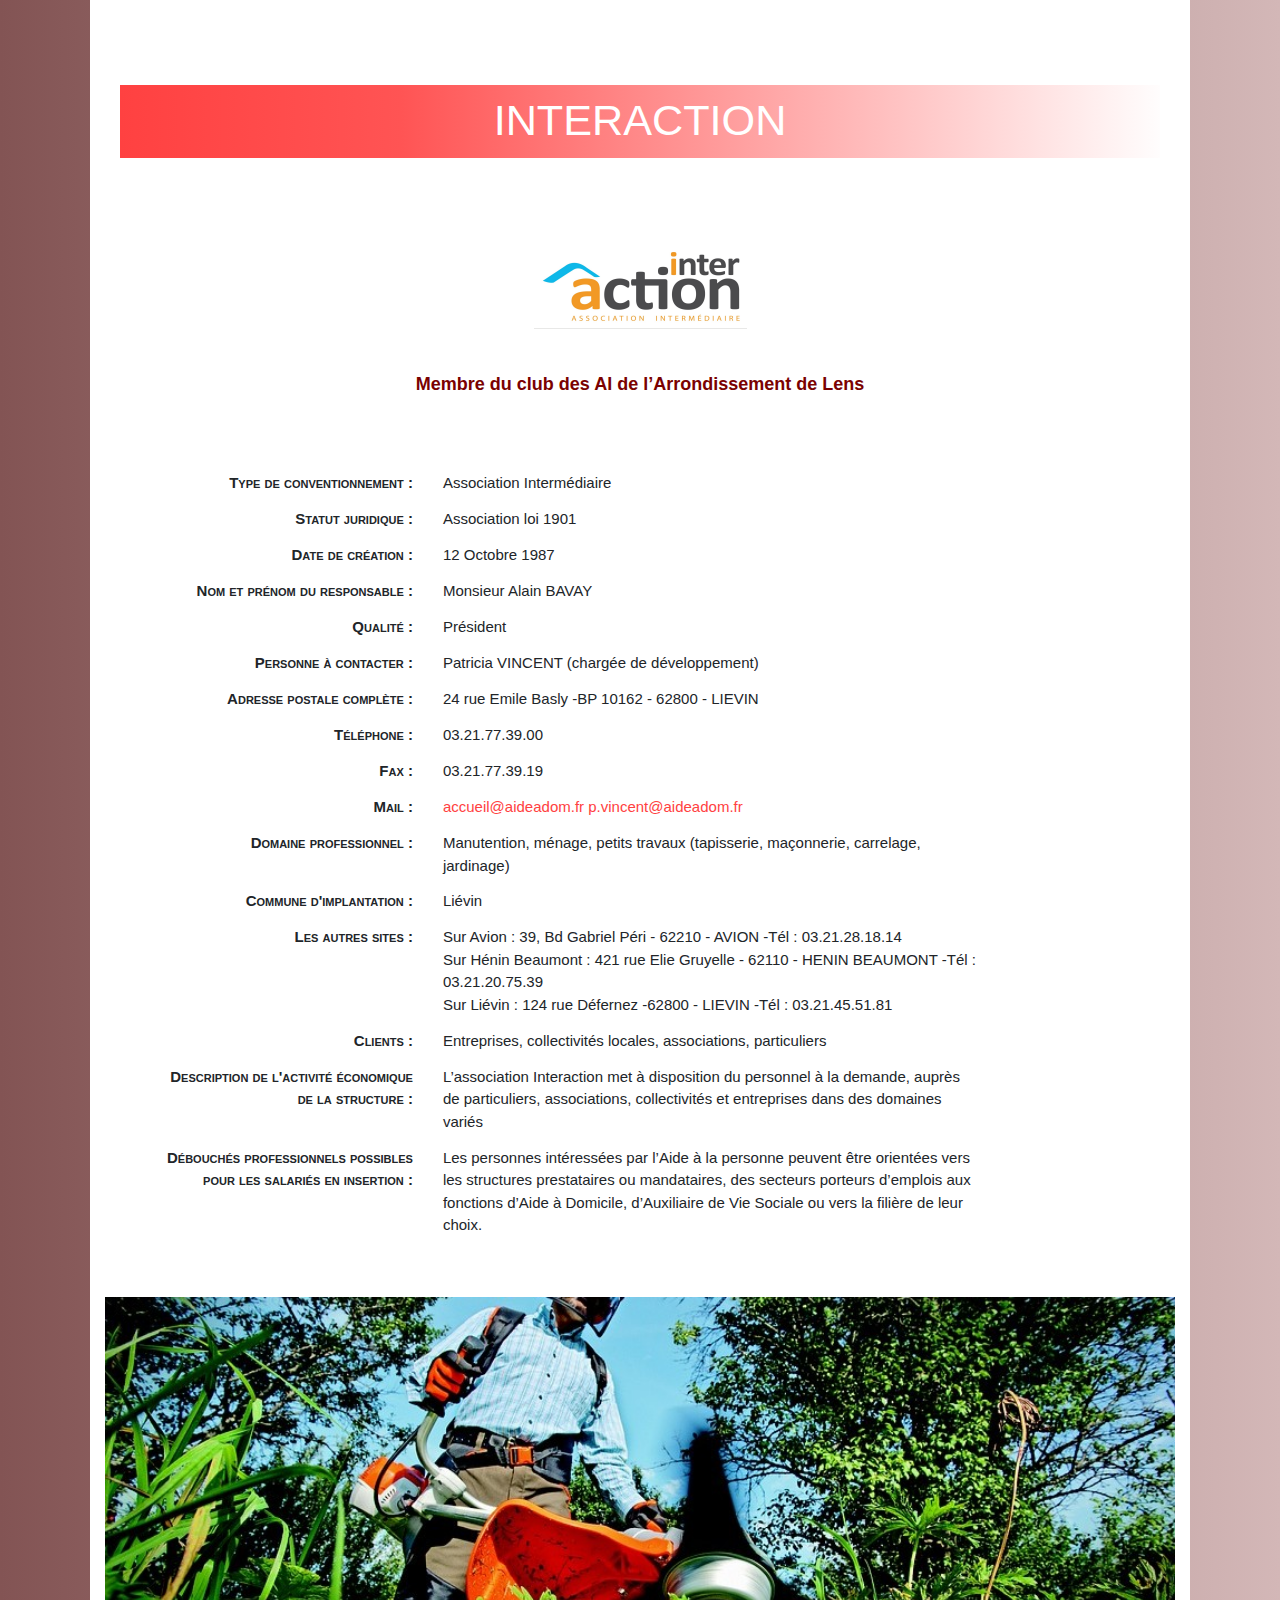
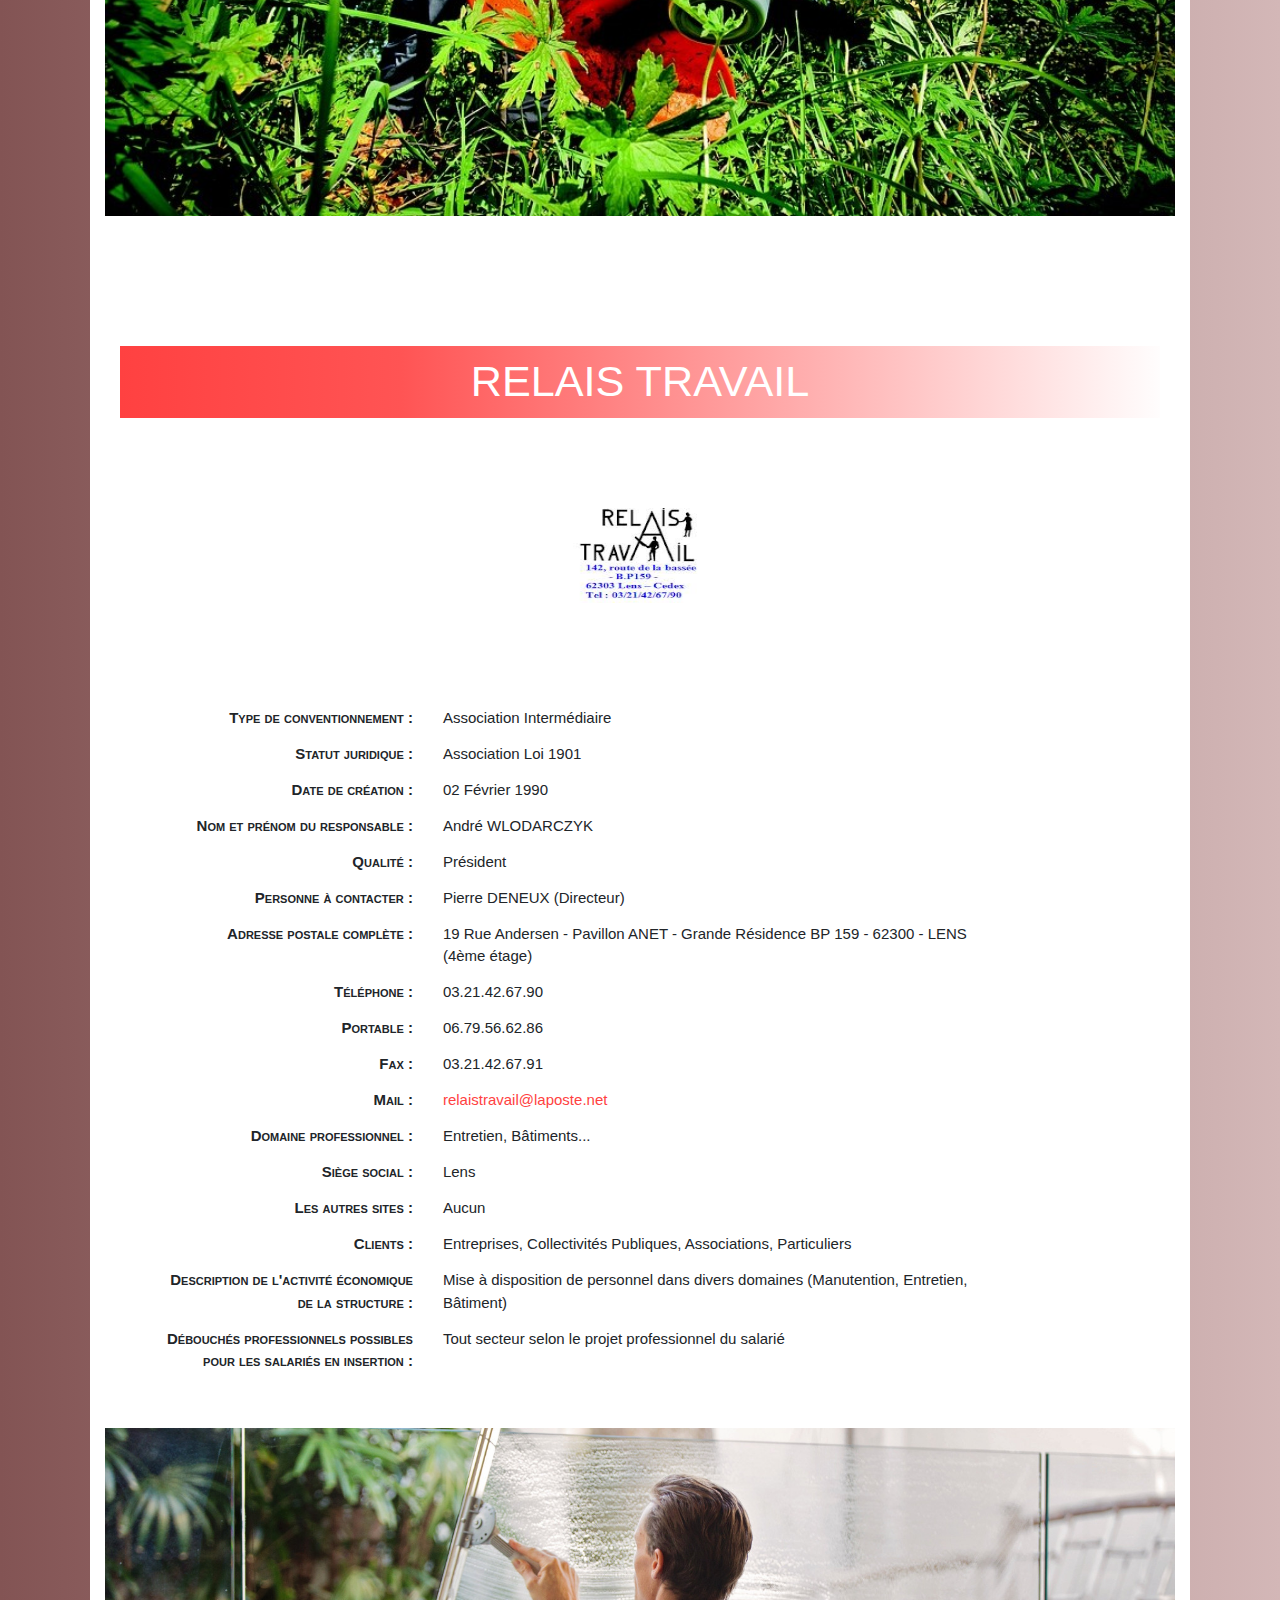
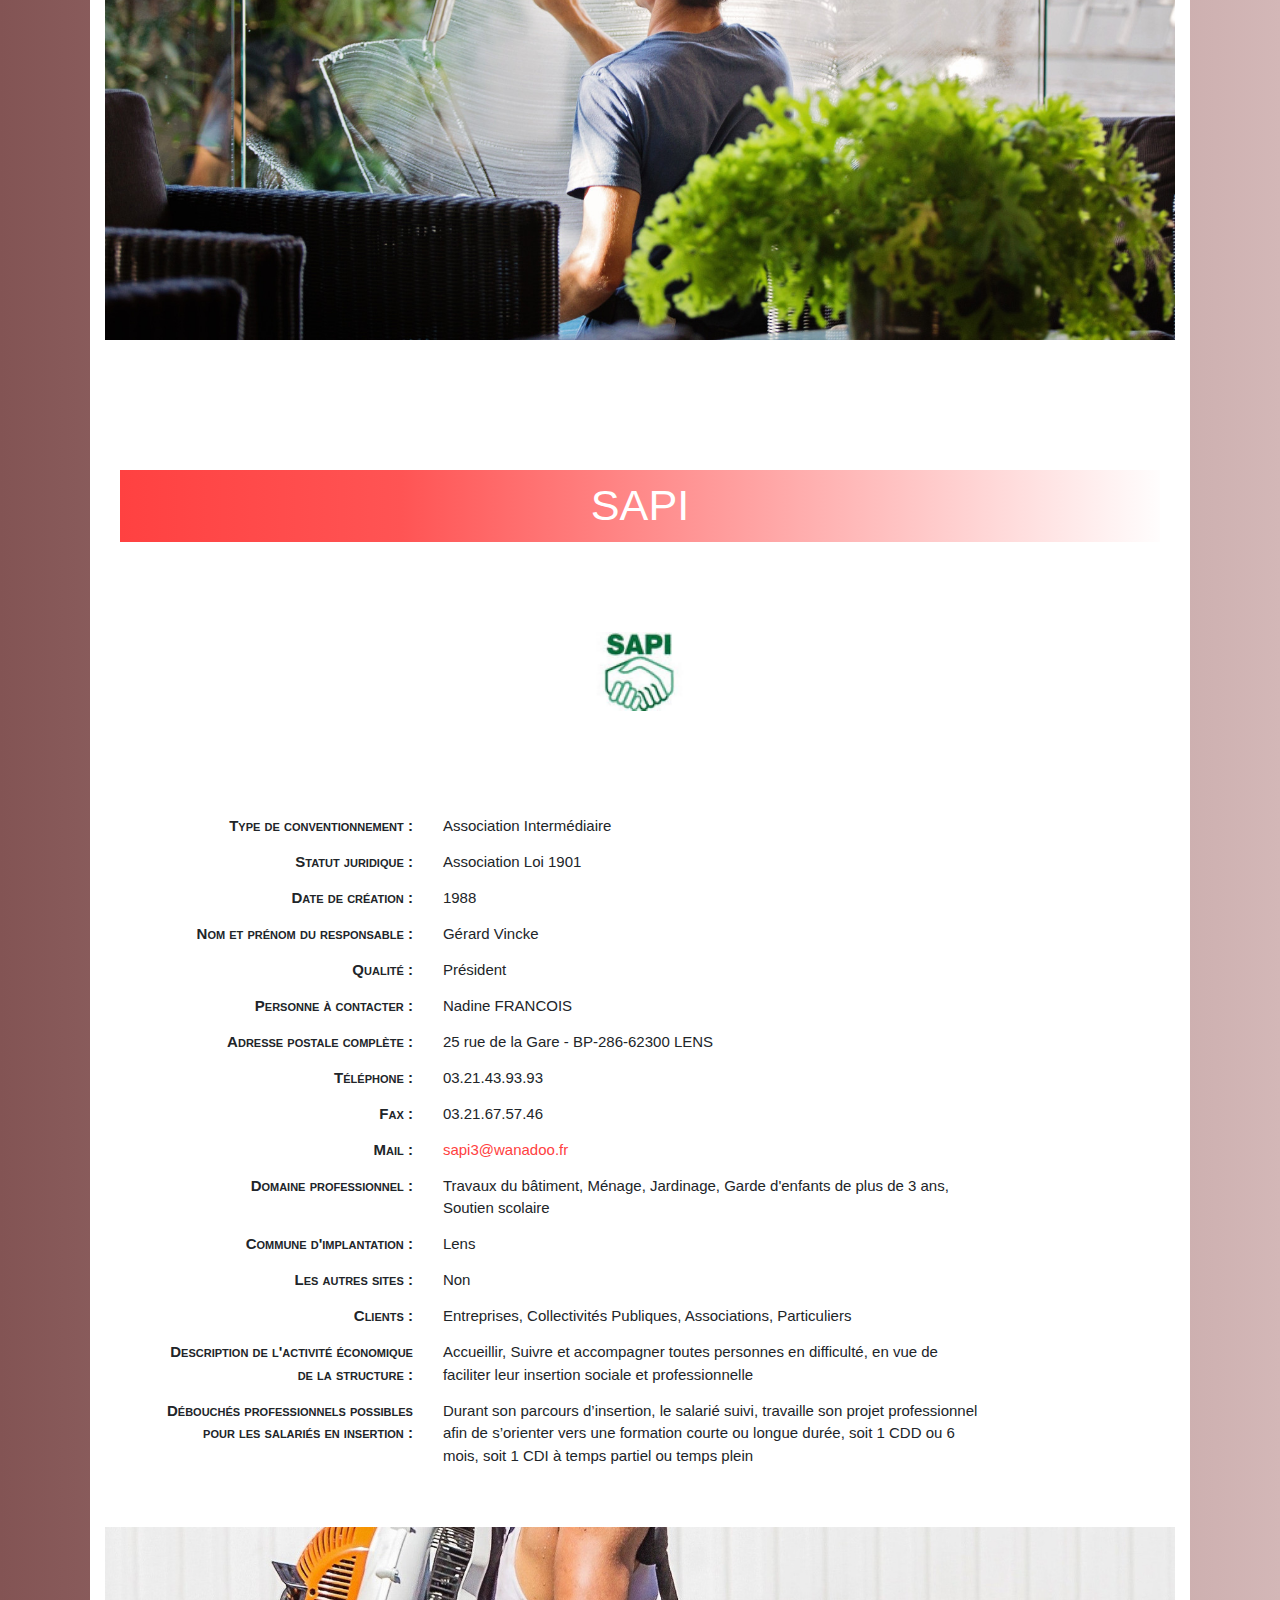
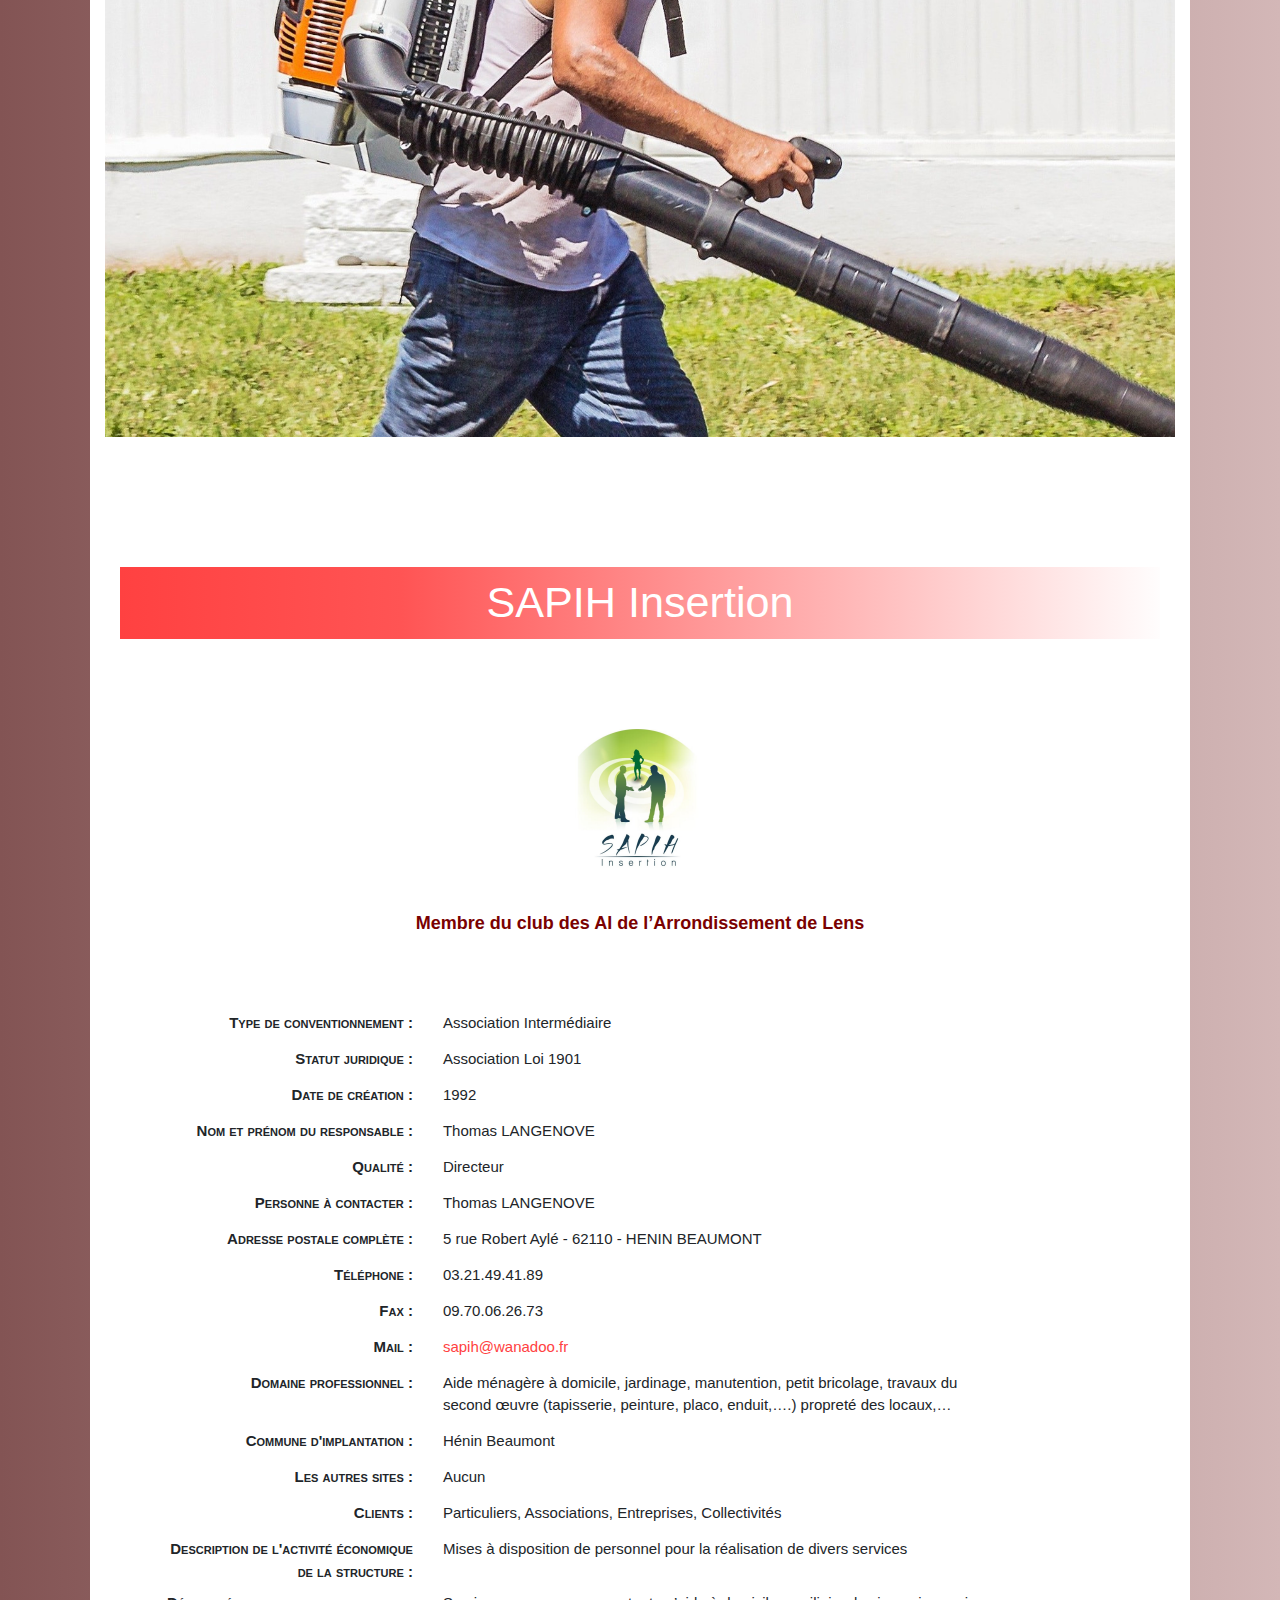
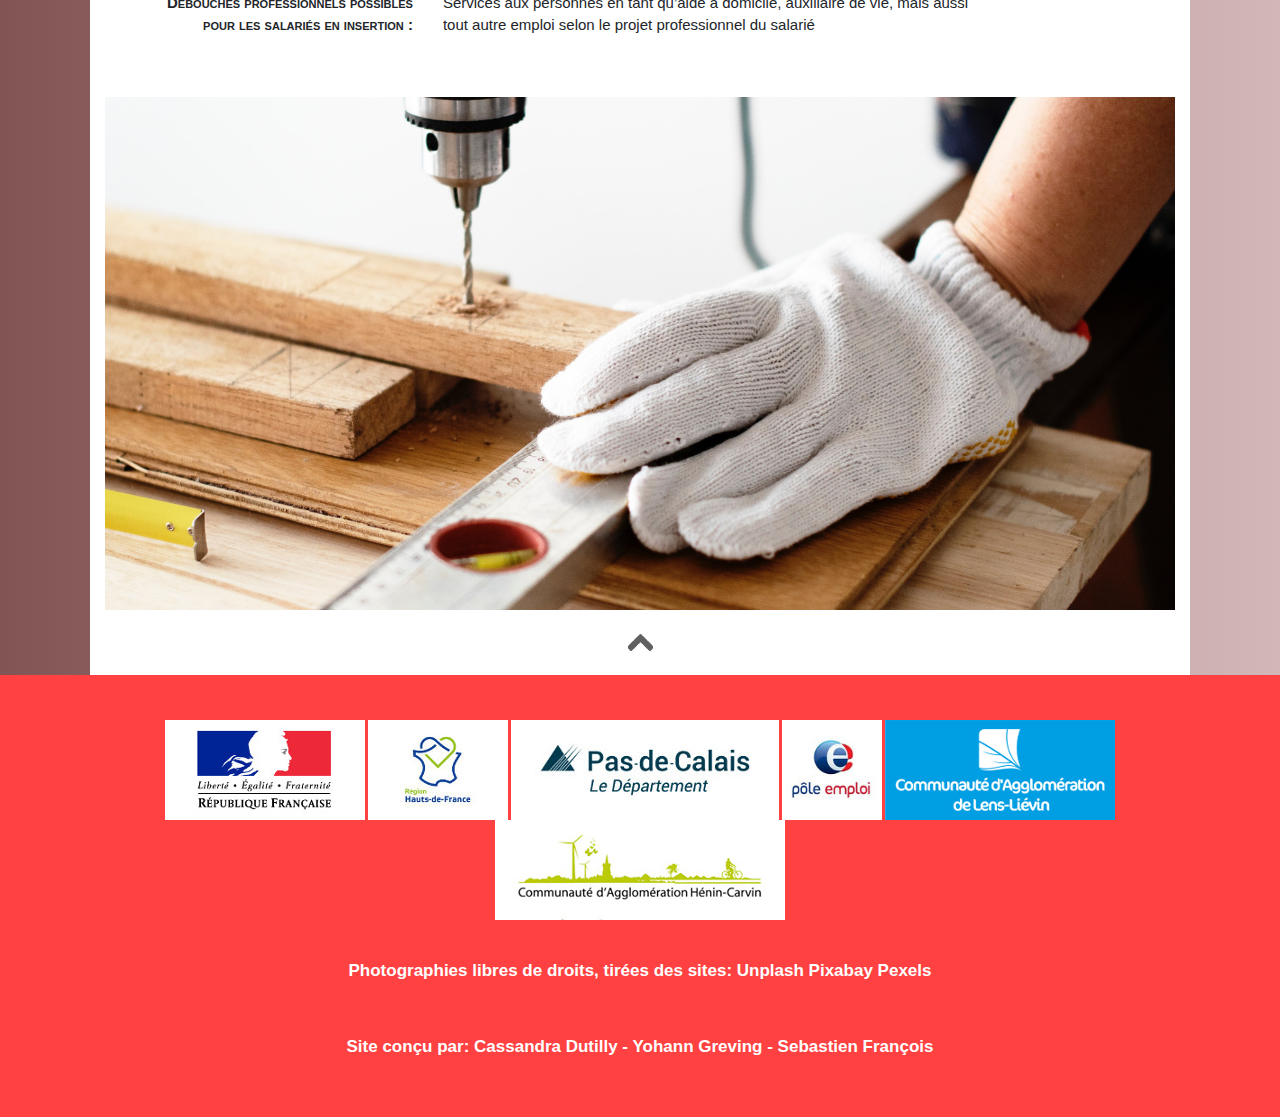
<file: ai.html>
<!DOCTYPE html>
<html lang="fr">

<head>
    <meta charset="UTF-8">
    <meta name="viewport" content="width=device-width, initial-scale=1.0">
    <meta http-equiv="X-UA-Compatible" content="ie=edge">
    <link rel="stylesheet" href="style.css">
    <link href="https://fonts.googleapis.com/css?family=Lato&display=swap" rel="stylesheet">
    <link rel="stylesheet" href="https://stackpath.bootstrapcdn.com/bootstrap/4.3.1/css/bootstrap.min.css" integrity="sha384-ggOyR0iXCbMQv3Xipma34MD+dH/1fQ784/j6cY/iJTQUOhcWr7x9JvoRxT2MZw1T" crossorigin="anonymous">
    <title>-Associations Intermerdiaires-</title>
</head>
 
<body class="real">
        <header id="top">
                <div class="container">
                        <div class="row justify-content-around header_logos">
                          <div>
                            <img class="img-fluid col-15" class="logp d-block" src="logo/plie/france.jpg">
                          </div>
                          <div>
                            <img class="img-fluid col-15" class="logp d-block" src="logo/plie/plie.jpg">
                          </div>
                          <div>
                           <img class="img-fluid col-15" class="logp d-block" src="logo/plie/europe.jpg">
                          </div>
                        </div>
                      </div>
            <h1 class="ass">Associations Intermédiaires</h1>
            </header>
    <main class="ai_background">
        <div class="fixe">
         <!-- nav menu -->
         <nav class="navbar navbar-expand-lg navbar-light red" style="padding: 0;">
                <button  style="margin-left:5vw;" class="navbar-toggler" type="button" data-toggle="collapse" data-target="#navbarNav" aria-controls="navbarNav" aria-expanded="false" aria-label="Toggle navigation">
                  <span class="navbar-toggler-icon"></span>
                </button>
                <div class="collapse navbar-collapse" id="navbarNav">
                  <ul class="navbar-nav">
                    <li class="nav-item active">
                        <a class="nav-link butn accueil" href="index.html">Accueil</a>
                    </li>
                    <li class="nav-item active">
                      <a class="nav-link butn ai" href="ai.html">AI<span class="sr-only">(current)</span></a>
                    </li>
                    <li class="nav-item">
                      <a class="nav-link butn aci" href="aci.html">ACI</a>
                    </li>
                    <li class="nav-item">
                      <a class="nav-link butn ei" href="ei.html">EI</a>
                    </li>
                    <li class="nav-item">
                        <a class="nav-link butn etti" href="etti.html">ETTI</a>
                      </li>
                  </ul>
                </div>
              </nav>
        <div class="navsecond">

                <ul class="navbar-nav" style="width: 315px; background-color:rgb(131, 84, 84); padding-left:15px">
                    <li class="nav-item active">
                      <a class="nav-link" href="#presentation"><span class="question">En savoir plus sur les AI</span><span class="sr-only">(current)</span></a>
                    </li>
                    <li class="nav-item dropdown">
                      <a class="nav-link dropdown-toggle" href="#" id="navbarDropdownMenuLink" role="button" data-toggle="dropdown" aria-haspopup="true" aria-expanded="false">
                       Les structures
                      </a>
                      <div class="dropdown-menu" aria-labelledby="navbarDropdownMenuLink" style="background-color: rgb(253, 147, 147); font-size:0.8em ;">
                        <a class="dropdown-item" href="#aiaac" style="color: white" onmouseover="this.style.background='rgb(253, 80, 80)';this.style.color='white';" onmouseout="this.style.background='rgb(253, 147, 147)';this.style.color='white';">AIAAC</a>
                        <a class="dropdown-item" href="#apsa" style="color: white" onmouseover="this.style.background='rgb(253, 80, 80)';this.style.color='white';" onmouseout="this.style.background='rgb(253, 147, 147)';this.style.color='white';">APSA coup d'main</a>
                        <a class="dropdown-item" href="#inter" style="color: white" onmouseover="this.style.background='rgb(253, 80, 80)';this.style.color='white';" onmouseout="this.style.background='rgb(253, 147, 147)';this.style.color='white';">Inter action</a>
                        <a class="dropdown-item" href="#relais" style="color: white" onmouseover="this.style.background='rgb(253, 80, 80)';this.style.color='white';" onmouseout="this.style.background='rgb(253, 147, 147)';this.style.color='white';">Relais Travail</a>
                        <a class="dropdown-item" href="#sapi" style="color: white" onmouseover="this.style.background='rgb(253, 80, 80)';this.style.color='white';" onmouseout="this.style.background='rgb(253, 147, 147)';this.style.color='white';">SAPI</a>
                        <a class="dropdown-item" href="#sapiinser" style="color: white" onmouseover="this.style.background='rgb(253, 80, 80)';this.style.color='white';" onmouseout="this.style.background='rgb(253, 147, 147)';this.style.color='white';">SAPIH insertion</a>
                      </div>
                    </li>
                  </ul>
                </div>
        </div>
    </div>

    <div class="black_bg">
        <div class="d-flex justify-content-center" >
                <img src="img/employee.jpg" alt="photo de poing serrés" class="img-fluid col- col-md-12">
              </div>
    </div>

        <section id= "presentation" class=" siae ai_presentation"> 
            <div>
                <h2 class="centered_title-red">AI : Associations Intermédiaires</h2>
            </div>

            <div class="pt-5">
                <dl class="d-md-flex row">
                    <dt class="col-md-4 text-md-right">
                        Qu'est ce qu'une AI?
                    </dt>
                    <dd class="col-md-8">
                        Les AI mettent leurs salariés à disposition d’utilisateurs pour des missions de travail
                        ponctuelles ou régulières dans de nombreux secteurs d’activité : aide à domicile,
                        nettoyage, manutention, entretien des espaces verts,...
                        La clientèle est constituée en grande majorité de particuliers
                        La mise à disposition se fait à titre onéreux, mais elle est sans but lucratif.
                    </dd>
            </div>
            <div>
                <dl class="d-md-flex row">
                    <dt class="col-md-4 text-md-right">
                        Les AI du Bassin :
                    </dt>
                    <div class="col-md-8">
                        <dd>
                            AIAAC
                        </dd>
                        <dd>
                            APSA ALE COUP D’MAIN
                        </dd>
                        <dd>
                            INTER ACTION
                        </dd>
                        <dd>
                            RELAIS TRAVAIL
                        </dd>
                        <dd>
                            SAPI
                        </dd>
                        <dd>
                            SAPIH INSERTION
                        </dd>
                    </div>
            </div>
        </section>

        <!--AIAAC-->
        <section>
            <div class="ai_repertory">
                <article class =" ai_repertory" class="container-fluid rounded" id="aiaac" name="ancre3" style="padding-top:90px;">
                <!--Haut de l'article : titre et logo-->
                <div
                    class="d-flex row justify-content-around align-items-center   pt-3 pb-3 mr-5 ml-5 mt-5 mb-5">
                    <h3 class="ai-siae_title">AIAAC</h3>
                    <div><img src="logo/siae/aiaac.png" alt="#"></div>
                </div>
                <p class = "ai_para" class = "ai_para"> Association Intermédiaire Aide et Assistance Courriéroise</p>
                <p class = "ai_para">Membre du club des AI de l’Arrondissement de Lens</p>
    
                <!--Corps de l'article-->
    
                <dl class="d-md-flex row">
                    <dt class="col-md-4 text-md-right">
                        Type de conventionnement :
                    </dt>
                    <dd class="col-md-8">
                        Association Intermédiaire
                    </dd>
    
                    <dt class="col-md-4 text-md-right">
                        Statut juridique :
                    </dt>
                    <dd class="col-md-8">
                        Association loi 1901
                    </dd>
    
                    <dt class="col-md-4 text-md-right">
                        Date de création :
                    </dt>
                    <dd class="col-md-8">
                        1989
                    </dd>
    
                    <dt class="col-md-4 text-md-right">
                        Nom et prénom du responsable :
                    </dt>
                    <dd class="col-md-8">
                        Maria FANION
                    </dd>
    
                    <dt class="col-md-4 text-md-right">
                        Qualité :
                    </dt>
                    <dd class="col-md-8">
                        Présidente
                    </dd>
    
                    <dt class="col-md-4 text-md-right">
                        Personne à contacter :
                    </dt>
                    <dd class="col-md-8">
                        Alice MOREAU
                    </dd>
    
                    <dt class="col-md-4 text-md-right">
                        Adresse postale complète :
                    </dt>
                    <dd class="col-md-8">
                        5 rue des Acacias -62710- COURRIERES
                    </dd>
    
                    <dt class="col-md-4 text-md-right">
                        Téléphone :
                    </dt>
                    <dd class="col-md-8">
                        03.91.83.23.02
                    </dd>
    
                    <dt class="col-md-4 text-md-right">
                        Fax :
                    </dt>
                    <dd class="col-md-8">
                        03.91.83.23.08
                    </dd>
    
                    <dt class="col-md-4 text-md-right">
                        Mail :
                    </dt>
                    <dd class="col-md-8">
                        <a href="mailto:aiaac@orange.fr">aiaac@orange.fr</a>
                    </dd>
    
                    <dt class="col-md-4 text-md-right">
                        Domaine professionnel :
                    </dt>
                    <dd class="col-md-8">
                        Manutention, Manœuvre, Entretien, Peinture, Tapisserie
                    </dd>
    
                    <dt class="col-md-4 text-md-right">
                        Commune d'implantation :
                    </dt>
                    <dd class="col-md-8">
                        Courrières
                    </dd>
    
                    <dt class="col-md-4 text-md-right">
                        Les autres sites :
                    </dt>
                    <dd class="col-md-8">
                        Aucun
                    </dd>
    
                    <dt class="col-md-4 text-md-right">
                        Clients :
                    </dt>
                    <dd class="col-md-8">
                        Entreprises, Collectivités, Associations, Particuliers
                    </dd>
    
                    <dt class="col-md-4 text-md-right">
                        Description de l'activité économique de la structure :
                    </dt>
                    <dd class="col-md-8">
                        Mises à disposition à titre onéreux, de personnes sans emploi rencontrant des difficultés
                        sociales et professionnelles auprès de particuliers, de collectivités locales, d’associations et
                        entreprises
                    </dd>
    
                    <dt class="col-md-4 text-md-right">
                        Débouchés professionnels possibles pour les salariés en insertion :
                    </dt>
                    <dd class="col-md-8">
                        Selon le projet professionnel du salarié
                    </dd>
                </dl>
    
    
                <!--Illustration-->
                <div class="d-flex justify-content-center">
                    <img src="img/illus_siae/ai/painter.jpg" alt="painter" class="img-fluid col-10 col-md-12">
                </div>
    
            </article>
    
            <!--APSA ALE COUP D'MAIN-->
            <article class =" ai_repertory" class="container-fluid mt-5  rounded" id="apsa" name="ancre3" style="padding-top:90px;">
                <!--Haut de l'article : titre et logo-->
                <div
                    class="d-flex row justify-content-around align-items-center  -danger rounded-pill pt-3 pb-3 mr-5 ml-5 mt-5 mb-5">
                    <h3 class="ai-siae_title">APSA ALE COUP D'MAIN</h3>
                   
                    <div><img src="logo/siae/apsa.png" alt="logo de apsa"></div>
                </div> 
                <p class = "ai_para">Membre du club des AI de l’Arrondissement de Lens</p>
    
                <!--Corps de l'article-->
    
                <dl class="d-md-flex row">
                    <dt class="col-md-4 text-md-right">
                        Type de conventionnement :
                    </dt>
                    <dd class="col-md-8">
                        Association Intermédiaire
                    </dd>
    
                    <dt class="col-md-4 text-md-right">
                        Statut juridique :
                    </dt>
                    <dd class="col-md-8">
                        Association loi 1901
                    </dd>
    
                    <dt class="col-md-4 text-md-right">
                        Date de création :
                    </dt>
                    <dd class="col-md-8">
                        1987
                    </dd>
    
                    <dt class="col-md-4 text-md-right">
                        Nom et prénom du responsable :
                    </dt>
                    <dd class="col-md-8">
                        Janick ROGEAUX
                    </dd>
    
                    <dt class="col-md-4 text-md-right">
                        Qualité :
                    </dt>
                    <dd class="col-md-8">
                        Directrice
                    </dd>
    
                    <dt class="col-md-4 text-md-right">
                        Personne à contacter :
                    </dt>
                    <dd class="col-md-8">
                        Janick ROGEAUX
                    </dd>
    
                    <dt class="col-md-4 text-md-right">
                        Adresse postale complète :
                    </dt>
                    <dd class="col-md-8">
                        4 rue de l’église - BP115 - 62302 - LENS Cedex
                    </dd>
    
                    <dt class="col-md-4 text-md-right">
                        Téléphone :
                    </dt>
                    <dd class="col-md-8">
                        03.21.28.19.34
                    </dd>
    
                    <dt class="col-md-4 text-md-right">
                        Fax :
                    </dt>
                    <dd class="col-md-8">
                        03.21.43.89.71
                    </dd>
    
                    <dt class="col-md-4 text-md-right">
                        Mail :
                    </dt>
                    <dd class="col-md-8">
                        <a href="mailto:apsa-coupdmain@nordnet.fr">apsa-coupdmain@nordnet.fr</a>
    
                    </dd>
    
                    <dt class="col-md-4 text-md-right">
                        Domaine professionnel :
                    </dt>
                    <dd class="col-md-8">
                        Aide à domicile, Travaux ménager, Entretien des espaces verts, Manutention, Bâtiment second
                        œuvre (peinture, tapisserie…)
                    </dd>
    
                    <dt class="col-md-4 text-md-right">
                        Commune d'implantation :
                    </dt>
                    <dd class="col-md-8">
                        Lens
                    </dd>
    
                    <dt class="col-md-4 text-md-right">
                        Les autres sites :
                    </dt>
                    <dd class="col-md-8">
                        Aucun
                    </dd>
    
                    <dt class="col-md-4 text-md-right">
                        Clients :
                    </dt>
                    <dd class="col-md-8">
                        Collectivités publiques, Entreprises, Associations, Particuliers
                    </dd>
    
                    <dt class="col-md-4 text-md-right">
                        Description de l'activité économique de la structure :
                    </dt>
                    <dd class="col-md-8">
                        Mise à disposition de personnel pour la réalisation de divers travaux
                    </dd>
    
                    <dt class="col-md-4 text-md-right">
                        Débouchés professionnels possibles pour les salariés en insertion :
                    </dt>
                    <dd class="col-md-8">
                        CDD, CDI par le biais des ateliers de recherche d’emploi et de notre réseau, missions intérim
                    </dd>
                </dl>
    
                <!--Illustration-->
                <div class="d-flex justify-content-center">
                    <img src="img/illus_siae/ai/apsa_aide.jpg" alt="photo mandataires" class="img-fluid col-10 col-md-12">
                </div>
    
    
            </article>
    
            <!--INTERACTION-->
            <article class =" ai_repertory" class="container-fluid mt-5  rounded" id="inter" name="ancre4" style="padding-top:90px;">
                <!--Haut de l'article : titre et logo-->
                <div
                    class="d-flex row justify-content-around align-items-center  -danger rounded-pill pt-3 pb-3 mr-5 ml-5 mt-5 mb-5">
                    <h3 class="ai-siae_title">INTERACTION</h3>
                    
                    <div><img src="logo/siae/interaction.png" alt="logo d'interaction"></div>
                </div>
                <p class = "ai_para">Membre du club des AI de l’Arrondissement de Lens</p>
                <!--Corps de l'article-->
    
                <dl class="d-md-flex row">
                    <dt class="col-md-4 text-md-right">
                        Type de conventionnement :
                    </dt>
                    <dd class="col-md-8">
                        Association Intermédiaire
                    </dd>
    
                    <dt class="col-md-4 text-md-right">
                        Statut juridique :
                    </dt>
                    <dd class="col-md-8">
                        Association loi 1901
                    </dd>
    
                    <dt class="col-md-4 text-md-right">
                        Date de création :
                    </dt>
                    <dd class="col-md-8">
                        12 Octobre 1987
                    </dd>
    
                    <dt class="col-md-4 text-md-right">
                        Nom et prénom du responsable :
                    </dt>
                    <dd class="col-md-8">
                        Monsieur Alain BAVAY
                    </dd>
    
                    <dt class="col-md-4 text-md-right">
                        Qualité :
                    </dt>
                    <dd class="col-md-8">
                        Président
                    </dd>
    
                    <dt class="col-md-4 text-md-right">
                        Personne à contacter :
                    </dt>
                    <dd class="col-md-8">
                        Patricia VINCENT (chargée de développement)
                    </dd>
    
                    <dt class="col-md-4 text-md-right">
                        Adresse postale complète :
                    </dt>
                    <dd class="col-md-8">
                        24 rue Emile Basly -BP 10162 - 62800 - LIEVIN
                    </dd>
    
                    <dt class="col-md-4 text-md-right">
                        Téléphone :
                    </dt>
                    <dd class="col-md-8">
                        03.21.77.39.00
                    </dd>
    
                    <dt class="col-md-4 text-md-right">
                        Fax :
                    </dt>
                    <dd class="col-md-8">
                        03.21.77.39.19
                    </dd>
    
                    <dt class="col-md-4 text-md-right">
                        Mail :
                    </dt>
                    <dd class="col-md-8">
                        <a href="mailto:accueil@aideadom.fr">accueil@aideadom.fr</a>
                        <a href="mailto:p.vincent@aideadom.fr">p.vincent@aideadom.fr</a>
                    </dd>
    
                    <dt class="col-md-4 text-md-right">
                        Domaine professionnel :
                    </dt>
                    <dd class="col-md-8">
                        Manutention, ménage, petits travaux (tapisserie, maçonnerie, carrelage, jardinage)
                    </dd>
    
                    <dt class="col-md-4 text-md-right">
                        Commune d'implantation :
                    </dt>
                    <dd class="col-md-8">
                        Liévin
                    </dd>
    
                    <dt class="col-md-4 text-md-right">
                        Les autres sites :
                    </dt>
                    <dd class="col-md-8">
                        <div>Sur Avion : 39, Bd Gabriel Péri - 62210 - AVION -Tél : 03.21.28.18.14 </div>
                        <div>Sur Hénin Beaumont : 421 rue Elie Gruyelle - 62110 - HENIN BEAUMONT -Tél : 03.21.20.75.39
                        </div>
                        <div>Sur Liévin : 124 rue Défernez -62800 - LIEVIN -Tél : 03.21.45.51.81 </div>
                    </dd>
    
                    <dt class="col-md-4 text-md-right">
                        Clients :
                    </dt>
                    <dd class="col-md-8">
                        Entreprises, collectivités locales, associations, particuliers
                    </dd>
    
                    <dt class="col-md-4 text-md-right">
                        Description de l'activité économique de la structure :
                    </dt>
                    <dd class="col-md-8">
                        L’association Interaction met à disposition du personnel à la demande, auprès de particuliers,
                        associations, collectivités et entreprises dans des domaines variés
                    </dd>
    
                    <dt class="col-md-4 text-md-right">
                        Débouchés professionnels possibles pour les salariés en insertion :
                    </dt>
                    <dd class="col-md-8">
                        Les personnes intéressées par l’Aide à la personne peuvent être orientées vers les structures
                        prestataires ou mandataires, des secteurs porteurs d’emplois aux fonctions d’Aide à Domicile,
                        d’Auxiliaire de Vie Sociale ou vers la filière de leur choix.
                    </dd>
                </dl>
    
    
                <!--Illustration-->
                <div class="d-flex justify-content-center">
                    <img src="img/illus_siae/ai/interact_jardinier.jpg" alt="#" class="img-fluid col-10 col-md-12">
                </div>
    
    
            </article>
    
            <!--RELAIS TRAVAIL-->
            <article class =" ai_repertory" class="container-fluid mt-5  rounded" id="relais" name="ancre5" style="padding-top:90px;">
                <!--Haut de l'article : titre et logo-->
                <div
                    class="d-flex row justify-content-around align-items-center  -danger rounded-pill pt-3 pb-3 mr-5 ml-5 mt-5 mb-5">
                    <h3 class="ai-siae_title">RELAIS TRAVAIL</h3>
                    <div><img src="logo/siae/relais_travail.png" alt="logo de relais travail"></div>
                </div>
    
                <!--Corps de l'article-->
    
                <dl class="d-md-flex row">
                    <dt class="col-md-4 text-md-right">
                        Type de conventionnement :
                    </dt>
                    <dd class="col-md-8">
                        Association Intermédiaire
                    </dd>
    
                    <dt class="col-md-4 text-md-right">
                        Statut juridique :
                    </dt>
                    <dd class="col-md-8">
                        Association Loi 1901
                    </dd>
    
                    <dt class="col-md-4 text-md-right">
                        Date de création :
                    </dt>
                    <dd class="col-md-8">
                        02 Février 1990
                    </dd>
    
                    <dt class="col-md-4 text-md-right">
                        Nom et prénom du responsable :
                    </dt>
                    <dd class="col-md-8">
                        André WLODARCZYK
                    </dd>
    
                    <dt class="col-md-4 text-md-right">
                        Qualité :
                    </dt>
                    <dd class="col-md-8">
                        Président
                    </dd>
    
                    <dt class="col-md-4 text-md-right">
                        Personne à contacter :
                    </dt>
                    <dd class="col-md-8">
                        Pierre DENEUX (Directeur)
                    </dd>
    
                    <dt class="col-md-4 text-md-right">
                        Adresse postale complète :
                    </dt>
                    <dd class="col-md-8">
                        19 Rue Andersen - Pavillon ANET - Grande Résidence BP 159 - 62300 - LENS (4ème étage)
                    </dd>
    
                    <dt class="col-md-4 text-md-right">
                        Téléphone :
                    </dt>
                    <dd class="col-md-8">
                        03.21.42.67.90
                    </dd>
    
                    <dt class="col-md-4 text-md-right">
                        Portable :
                    </dt>
                    <dd class="col-md-8">
                        06.79.56.62.86
                    </dd>
    
                    <dt class="col-md-4 text-md-right">
                        Fax :
                    </dt>
                    <dd class="col-md-8">
                        03.21.42.67.91
                    </dd>
    
                    <dt class="col-md-4 text-md-right">
                        Mail :
                    </dt>
                    <dd class="col-md-8">
                        <a href="mailto:relaistravail@laposte.net">relaistravail@laposte.net</a>
                    </dd>
    
                    <dt class="col-md-4 text-md-right">
                        Domaine professionnel :
                    </dt>
                    <dd class="col-md-8">
                        Entretien, Bâtiments...
                    </dd>
    
                    <dt class="col-md-4 text-md-right">
                        Siège social :
                    </dt>
                    <dd class="col-md-8">
                        Lens
                    </dd>
    
                    <dt class="col-md-4 text-md-right">
                        Les autres sites :
                    </dt>
                    <dd class="col-md-8">
                        Aucun
                    </dd>
    
                    <dt class="col-md-4 text-md-right">
                        Clients :
                    </dt>
                    <dd class="col-md-8">
                        Entreprises, Collectivités Publiques, Associations, Particuliers
                    </dd>
    
                    <dt class="col-md-4 text-md-right">
                        Description de l'activité économique de la structure :
                    </dt>
                    <dd class="col-md-8">
                        Mise à disposition de personnel dans divers domaines (Manutention, Entretien, Bâtiment)
                    </dd>
    
                    <dt class="col-md-4 text-md-right">
                        Débouchés professionnels possibles pour les salariés en insertion :
                    </dt>
                    <dd class="col-md-8">
                        Tout secteur selon le projet professionnel du salarié
                    </dd>
                </dl>
    
                <!--Illustration-->
                <div class="d-flex justify-content-center" >
                    <img src="img/illus_siae/ai/relais_nettoyage.jpg" alt="illustration" class="img-fluid col-10 col-md-12">
                </div>
            </article>
    
            <!--SAPI-->
            <article class =" ai_repertory" class="container-fluid mt-5  rounded" id="sapi" name="ancre6" style="padding-top:90px;">
                <!--Haut de l'article : titre et logo-->
                <div
                    class="d-flex row justify-content-around align-items-center  -danger rounded-pill pt-3 pb-3 mr-5 ml-5 mt-5 mb-5">
                    <h3 class="ai-siae_title">SAPI</h3>
                    <div><img src="logo/siae/sapi.png" alt="logo de sapi"></div>
                </div>
    
                <!--Corps de l'article-->
    
                <dl class="d-md-flex row">
                    <dt class="col-md-4 text-md-right">
                        Type de conventionnement :
                    </dt>
                    <dd class="col-md-8">
                        Association Intermédiaire
                    </dd>
    
                    <dt class="col-md-4 text-md-right">
                        Statut juridique :
                    </dt>
                    <dd class="col-md-8">
                        Association Loi 1901
                    </dd>
    
                    <dt class="col-md-4 text-md-right">
                        Date de création :
                    </dt>
                    <dd class="col-md-8">
                        1988
                    </dd>
    
                    <dt class="col-md-4 text-md-right">
                        Nom et prénom du responsable :
                    </dt>
                    <dd class="col-md-8">
                        Gérard Vincke
                    </dd>
    
                    <dt class="col-md-4 text-md-right">
                        Qualité :
                    </dt>
                    <dd class="col-md-8">
                        Président
                    </dd>
    
                    <dt class="col-md-4 text-md-right">
                        Personne à contacter :
                    </dt>
                    <dd class="col-md-8">
                        Nadine FRANCOIS
                    </dd>
    
                    <dt class="col-md-4 text-md-right">
                        Adresse postale complète :
                    </dt>
                    <dd class="col-md-8">
                        25 rue de la Gare - BP-286-62300 LENS
                    </dd>
    
                    <dt class="col-md-4 text-md-right">
                        Téléphone :
                    </dt>
                    <dd class="col-md-8">
                        03.21.43.93.93
                    </dd>
    
                    <dt class="col-md-4 text-md-right">
                        Fax :
                    </dt>
                    <dd class="col-md-8">
                        03.21.67.57.46
                    </dd>
    
                    <dt class="col-md-4 text-md-right">
                        Mail :
                    </dt>
                    <dd class="col-md-8">
                        <a href="mailto:sapi3@wanadoo.fr">sapi3@wanadoo.fr</a>
                    </dd>
    
                    <dt class="col-md-4 text-md-right">
                        Domaine professionnel :
                    </dt>
                    <dd class="col-md-8">
                        Travaux du bâtiment, Ménage, Jardinage, Garde d'enfants de plus de 3 ans, Soutien scolaire
                    </dd>
    
                    <dt class="col-md-4 text-md-right">
                        Commune d'implantation :
                    </dt>
                    <dd class="col-md-8">
                        Lens
                    </dd>
    
                    <dt class="col-md-4 text-md-right">
                        Les autres sites :
                    </dt>
                    <dd class="col-md-8">
                        Non
                    </dd>
    
                    <dt class="col-md-4 text-md-right">
                        Clients :
                    </dt>
                    <dd class="col-md-8">
                        Entreprises, Collectivités Publiques, Associations, Particuliers
                    </dd>
    
                    <dt class="col-md-4 text-md-right">
                        Description de l'activité économique de la structure :
                    </dt>
                    <dd class="col-md-8">
                        Accueillir, Suivre et accompagner toutes personnes en difficulté, en vue de faciliter leur
                        insertion sociale et professionnelle
                    </dd>
    
                    <dt class="col-md-4 text-md-right">
                        Débouchés professionnels possibles pour les salariés en insertion :
                    </dt>
                    <dd class="col-md-8">
                        Durant son parcours d’insertion, le salarié suivi, travaille son projet professionnel afin de
                        s’orienter vers une formation courte ou longue durée, soit 1 CDD ou 6 mois, soit 1 CDI à temps
                        partiel ou temps plein
                    </dd>
                </dl>
                <!--Illustration-->
                <div class="d-flex justify-content-center" >
                    <img src="img/illus_siae/ai/sapi_espverts.jpg" alt="illustration" class="img-fluid col-10 col-md-12">
                </div>
            </article>
    
            <!--SAPIH Insertion-->
            <article class =" ai_repertory" class="container-fluid mt-5  rounded" id="sapiinser" name="ancre7" style="padding-top:90px;">
                <!--Haut de l'article : titre et logo-->
                <div
                    class="d-flex row justify-content-around align-items-center  -danger rounded-pill pt-3 pb-3 mr-5 ml-5 mt-5 mb-5">
                    <h3 class="ai-siae_title">SAPIH Insertion</h3>
                   
                    <div><img src="logo/siae/sapih.png" alt="logo de sapih"></div>
                </div>
                <p class = "ai_para"> Membre du club des AI de l’Arrondissement de Lens</p>
                <!--Corps de l'article-->
    
                <dl class="d-md-flex row">
                    <dt class="col-md-4 text-md-right">
                        Type de conventionnement :
                    </dt>
                    <dd class="col-md-8">
                        Association Intermédiaire
                    </dd>
    
                    <dt class="col-md-4 text-md-right">
                        Statut juridique :
                    </dt>
                    <dd class="col-md-8">
                        Association Loi 1901
                    </dd>
    
                    <dt class="col-md-4 text-md-right">
                        Date de création :
                    </dt>
                    <dd class="col-md-8">
                        1992
                    </dd>
    
                    <dt class="col-md-4 text-md-right">
                        Nom et prénom du responsable :
                    </dt>
                    <dd class="col-md-8">
                        Thomas LANGENOVE
                    </dd>
    
                    <dt class="col-md-4 text-md-right">
                        Qualité :
                    </dt>
                    <dd class="col-md-8">
                        Directeur
                    </dd>
    
                    <dt class="col-md-4 text-md-right">
                        Personne à contacter :
                    </dt>
                    <dd class="col-md-8">
                        Thomas LANGENOVE
                    </dd>
    
                    <dt class="col-md-4 text-md-right">
                        Adresse postale complète :
                    </dt>
                    <dd class="col-md-8">
                        5 rue Robert Aylé - 62110 - HENIN BEAUMONT
                    </dd>
    
                    <dt class="col-md-4 text-md-right">
                        Téléphone :
                    </dt>
                    <dd class="col-md-8">
                        03.21.49.41.89
                    </dd>
    
                    <dt class="col-md-4 text-md-right">
                        Fax :
                    </dt>
                    <dd class="col-md-8">
                        09.70.06.26.73
                    </dd>
    
                    <dt class="col-md-4 text-md-right">
                        Mail :
                    </dt>
                    <dd class="col-md-8">
                        <a href="mailto:sapih@wanadoo.fr">sapih@wanadoo.fr</a>
                    </dd>
    
                    <dt class="col-md-4 text-md-right">
                        Domaine professionnel :
                    </dt>
                    <dd class="col-md-8">
                        Aide ménagère à domicile, jardinage, manutention, petit bricolage, travaux du second œuvre
                        (tapisserie, peinture, placo, enduit,….) propreté des locaux,…
                    </dd>
    
                    <dt class="col-md-4 text-md-right">
                        Commune d'implantation :
                    </dt>
                    <dd class="col-md-8">
                        Hénin Beaumont
                    </dd>
    
                    <dt class="col-md-4 text-md-right">
                        Les autres sites :
                    </dt>
                    <dd class="col-md-8">
                        Aucun
                    </dd>
    
                    <dt class="col-md-4 text-md-right">
                        Clients :
                    </dt>
                    <dd class="col-md-8">
                        Particuliers, Associations, Entreprises, Collectivités
                    </dd>
    
                    <dt class="col-md-4 text-md-right">
                        Description de l'activité économique de la structure :
                    </dt>
                    <dd class="col-md-8">
                        Mises à disposition de personnel pour la réalisation de divers services
                    </dd>
    
                    <dt class="col-md-4 text-md-right">
                        Débouchés professionnels possibles pour les salariés en insertion :
                    </dt>
                    <dd class="col-md-8">
                        Services aux personnes en tant qu’aide à domicile, auxiliaire de vie, mais aussi tout autre
                        emploi selon le projet professionnel du salarié
                    </dd>
                </dl>
    
                <!--Illustration-->
                <div class="d-flex justify-content-center">
                    <img src="img/illus_siae/ai/sapih_brico.jpg" alt="illustration" class="img-fluid col-10 col-md-12">
                </div>
            </article>
        </div>
        <a href="#top"><img class="scrolltop" src="img/scrolltop.png" alt="logo flèche du haut"></a>
    </section>   
</main> 
    <footer class="ai_footer">
        <img class="bas" src="logo/plie/republique.jpg" alt="logo de la république">
        <img class="bas" src="logo/plie/HDF.jpg" alt="logo de hdf">
        <img class="bas" src="logo/plie/PasdeCalais.jpg" alt="logo du pas de calais">
        <img class="bas" src="logo/plie/pôle.jpg" alt="logo du pôle emploi">
        <img class="bas" src="logo/plie/LensLiévin.jpg" alt="logo de lens liévin">
        <img class="bas" src="logo/plie/henincarvin.jpg" alt="logo de hénin carvin">
        <p>Photographies libres de droits, tirées des sites:
            <a href="https://unsplash.com/" target="_blank">Unplash</a>
            <a href="https://pixabay.com/" target="_blank">Pixabay</a>
            <a href="https://www.pexels.com/" target="_blank">Pexels</a>
        </p>
        <p>
            Site conçu par: Cassandra Dutilly - Yohann Greving - Sebastien François </a>
        </p>
    </footer>
</body>
<script src="https://code.jquery.com/jquery-3.3.1.slim.min.js" integrity="sha384-q8i/X+965DzO0rT7abK41JStQIAqVgRVzpbzo5smXKp4YfRvH+8abtTE1Pi6jizo" crossorigin="anonymous"></script>
<script src="https://cdnjs.cloudflare.com/ajax/libs/popper.js/1.14.7/umd/popper.min.js" integrity="sha384-UO2eT0CpHqdSJQ6hJty5KVphtPhzWj9WO1clHTMGa3JDZwrnQq4sF86dIHNDz0W1" crossorigin="anonymous"></script>
<script src="https://stackpath.bootstrapcdn.com/bootstrap/4.3.1/js/bootstrap.min.js" integrity="sha384-JjSmVgyd0p3pXB1rRibZUAYoIIy6OrQ6VrjIEaFf/nJGzIxFDsf4x0xIM+B07jRM" crossorigin="anonymous"></script>
</html>
</file>
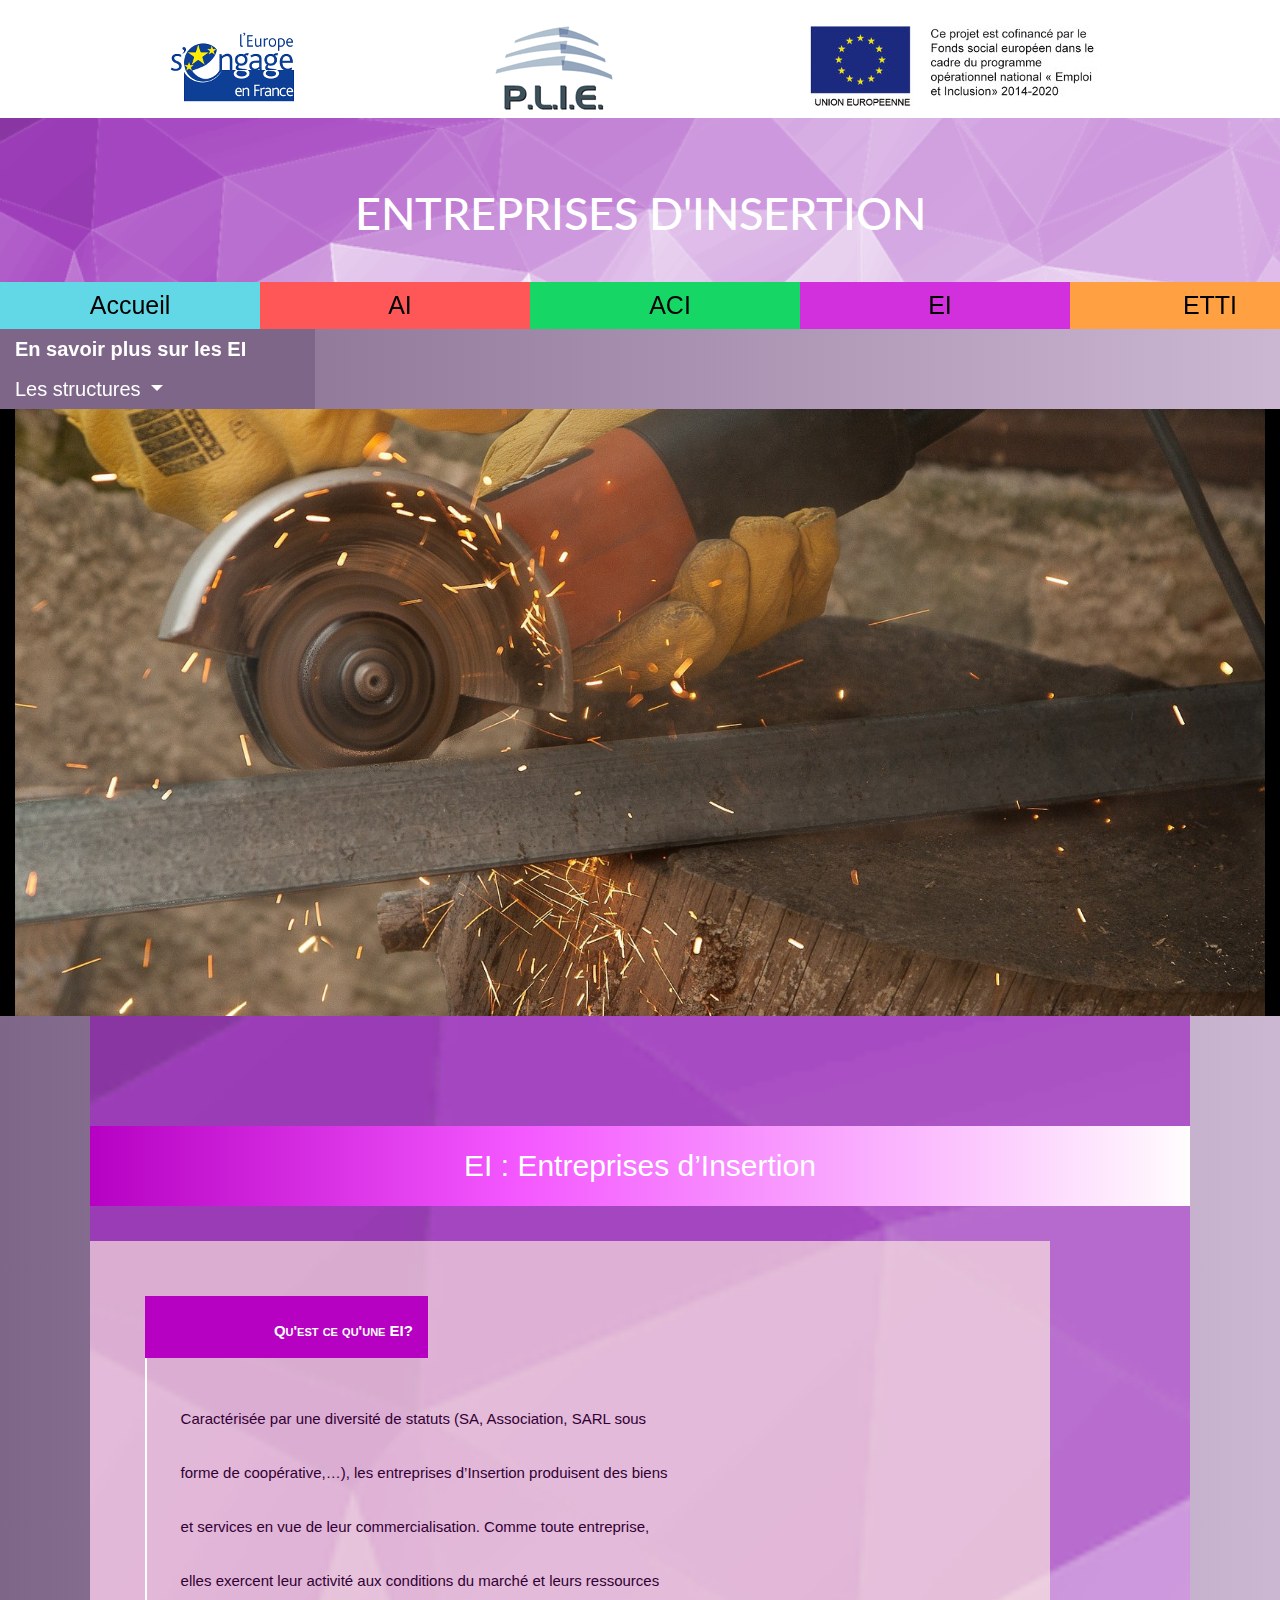
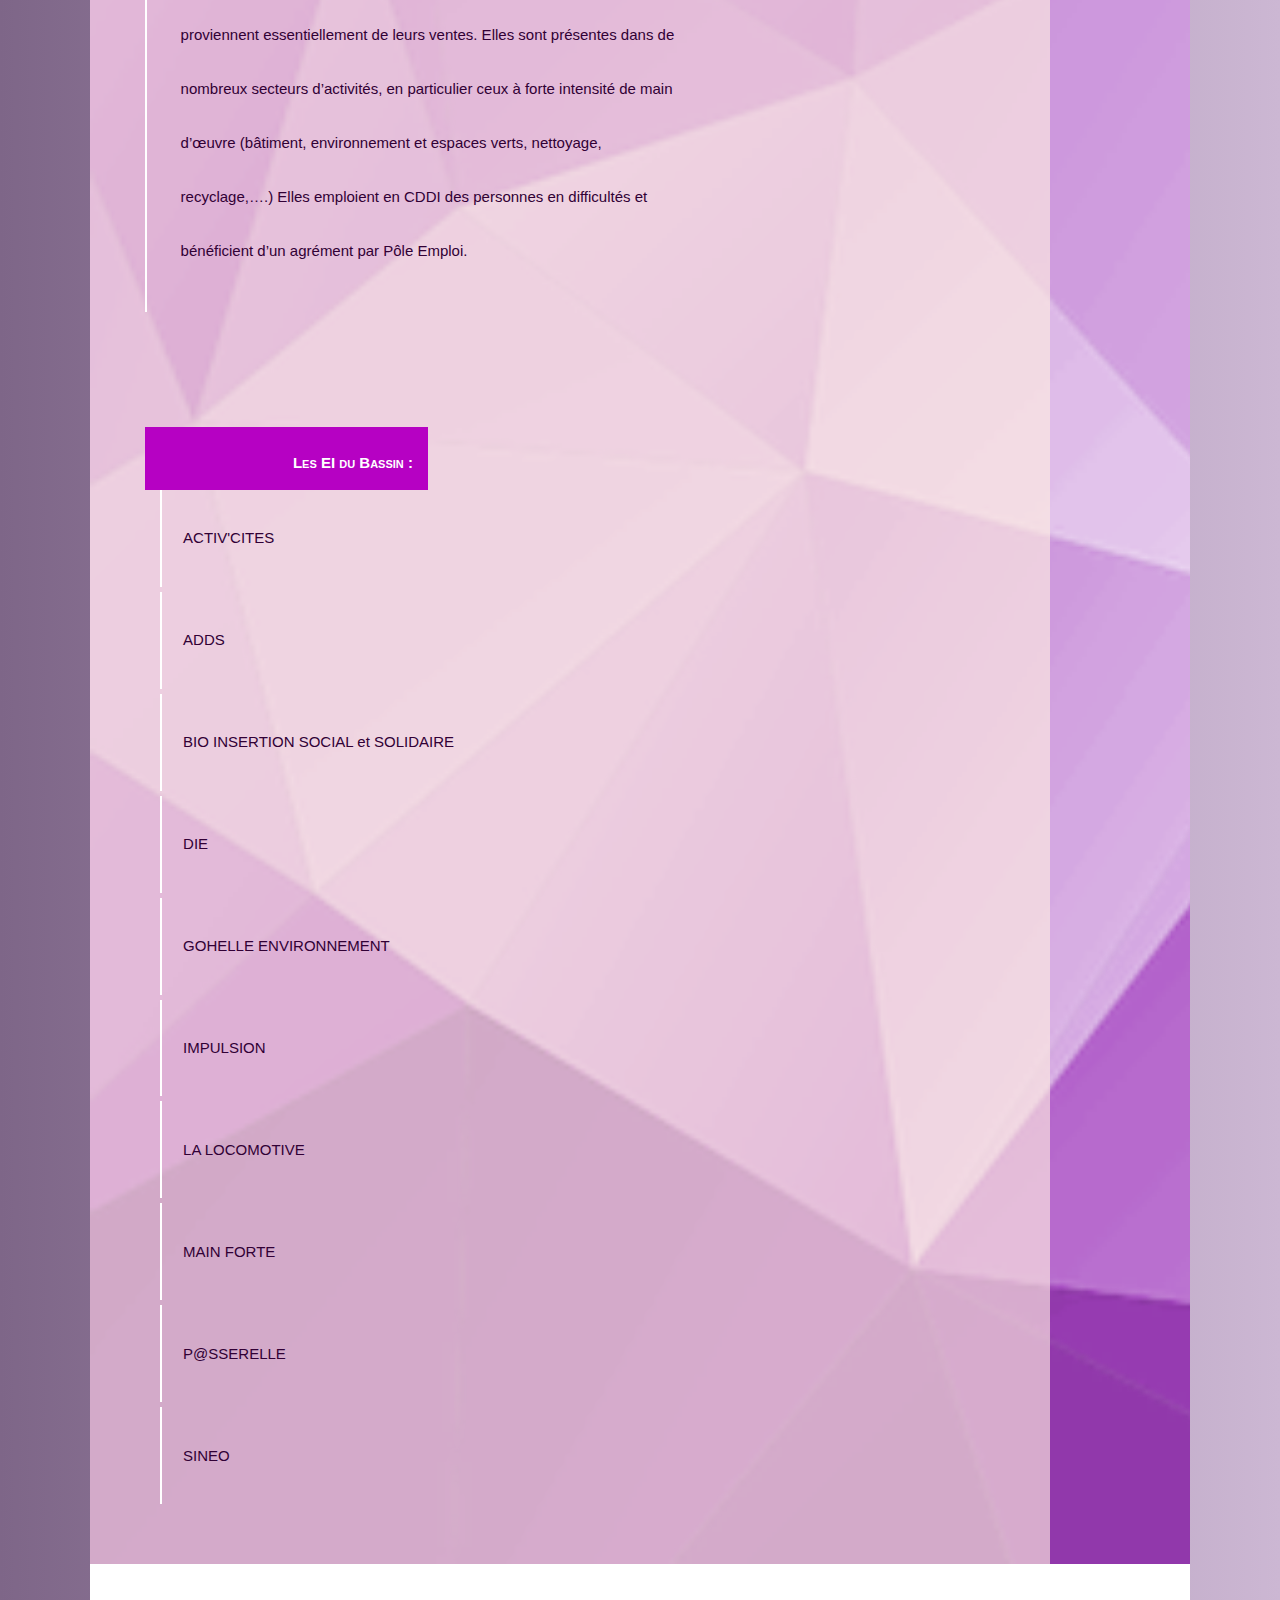
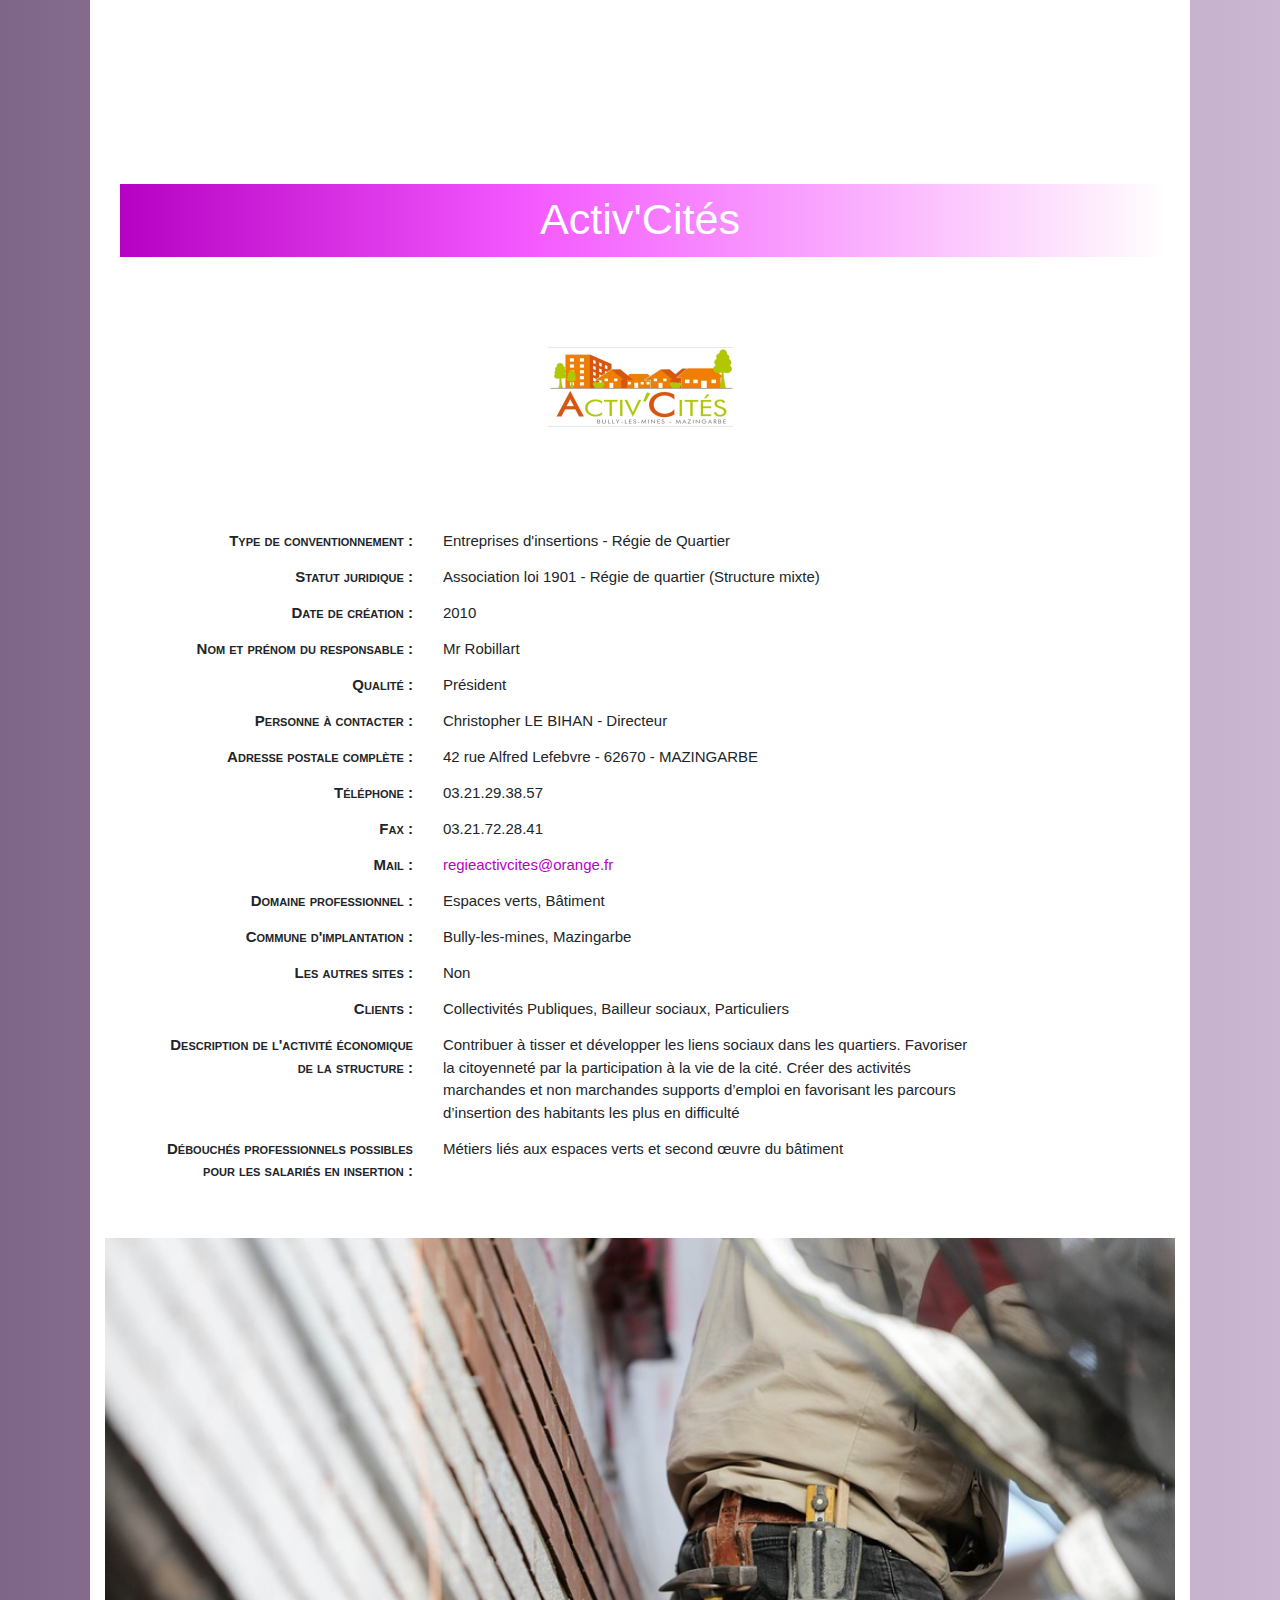
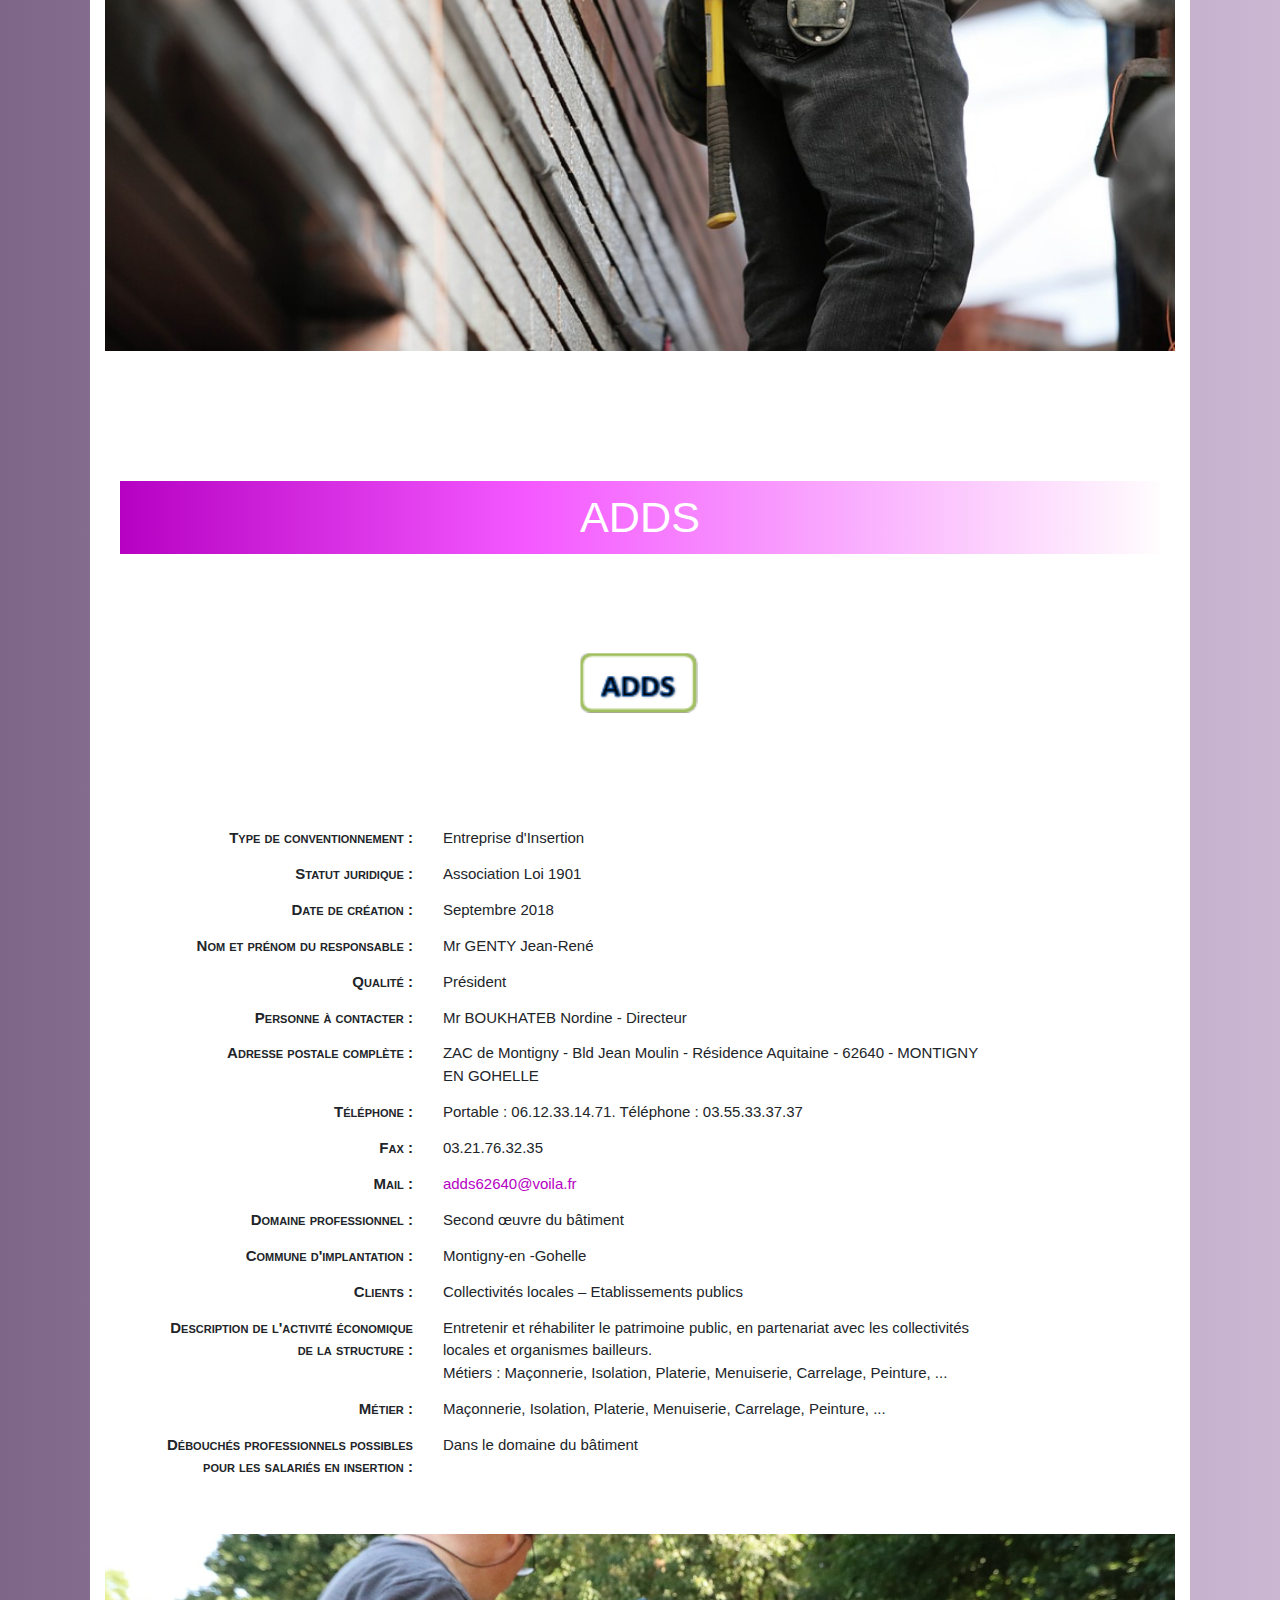
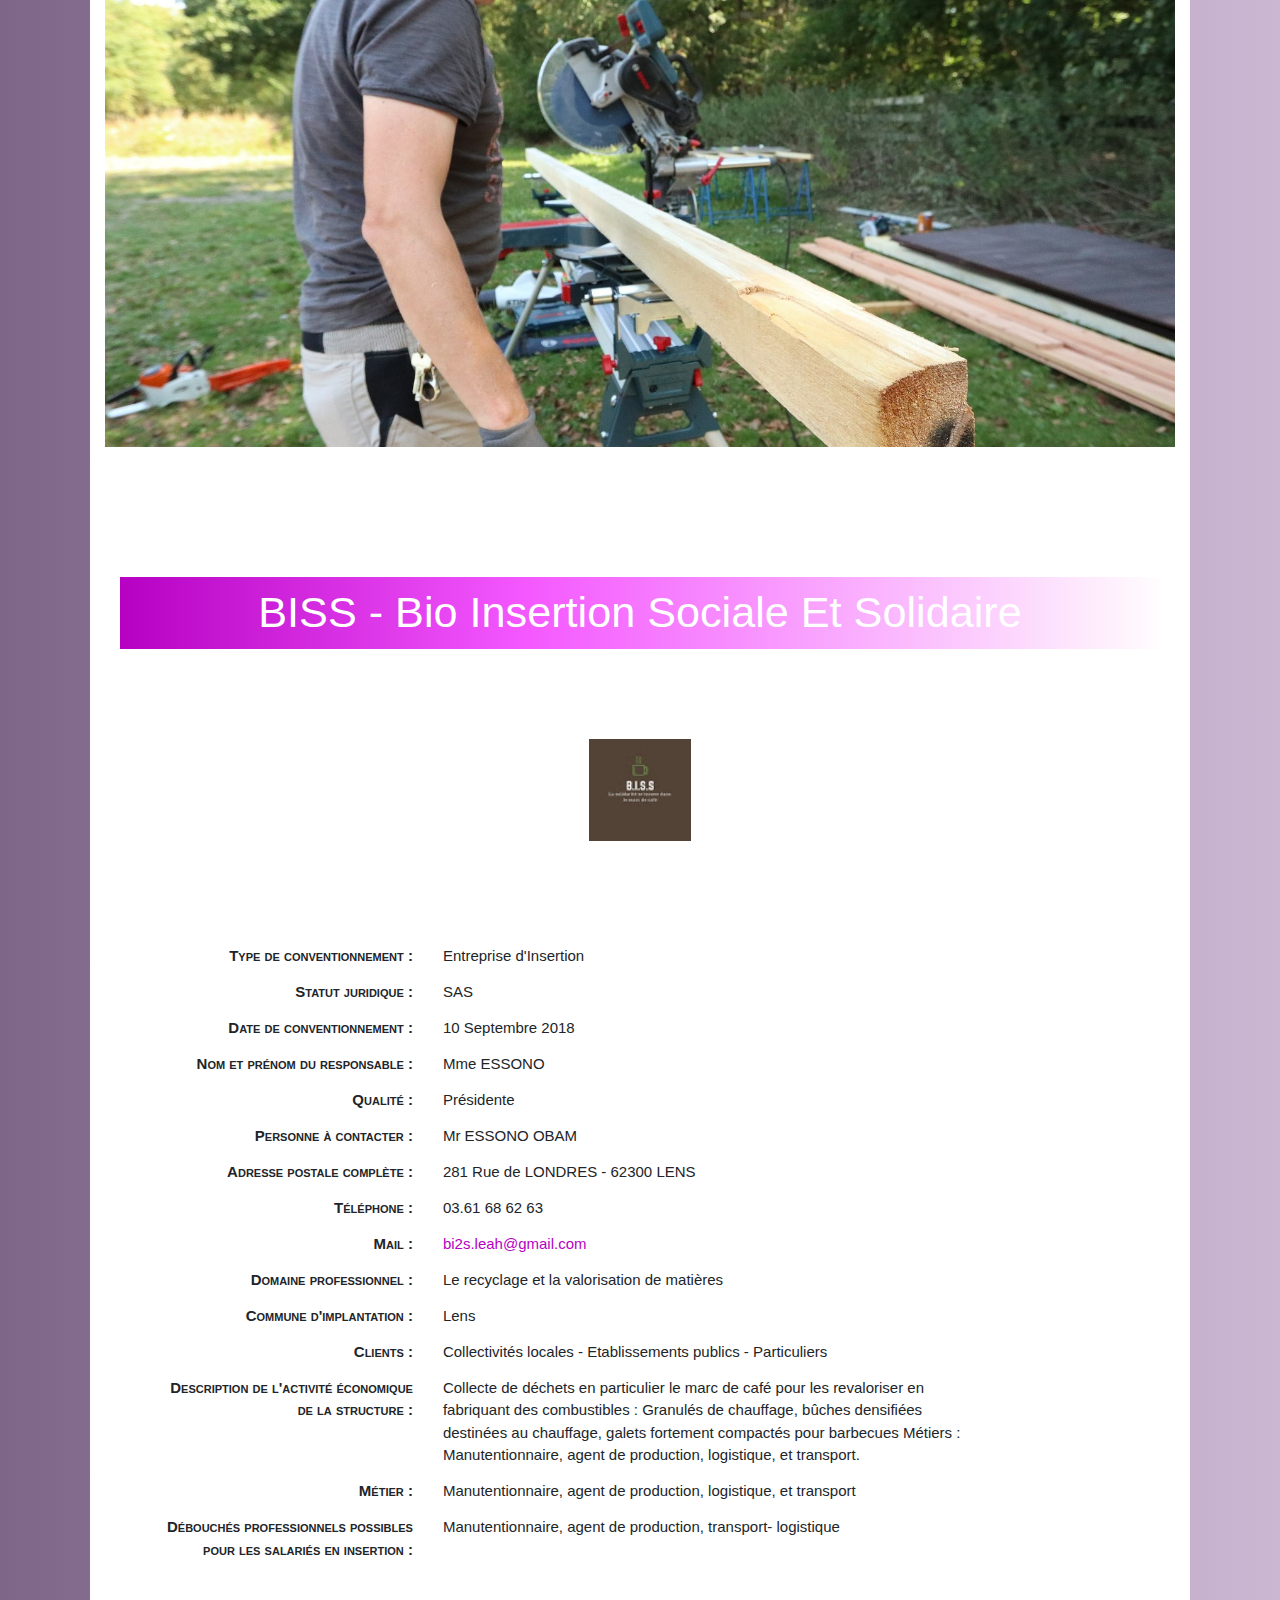
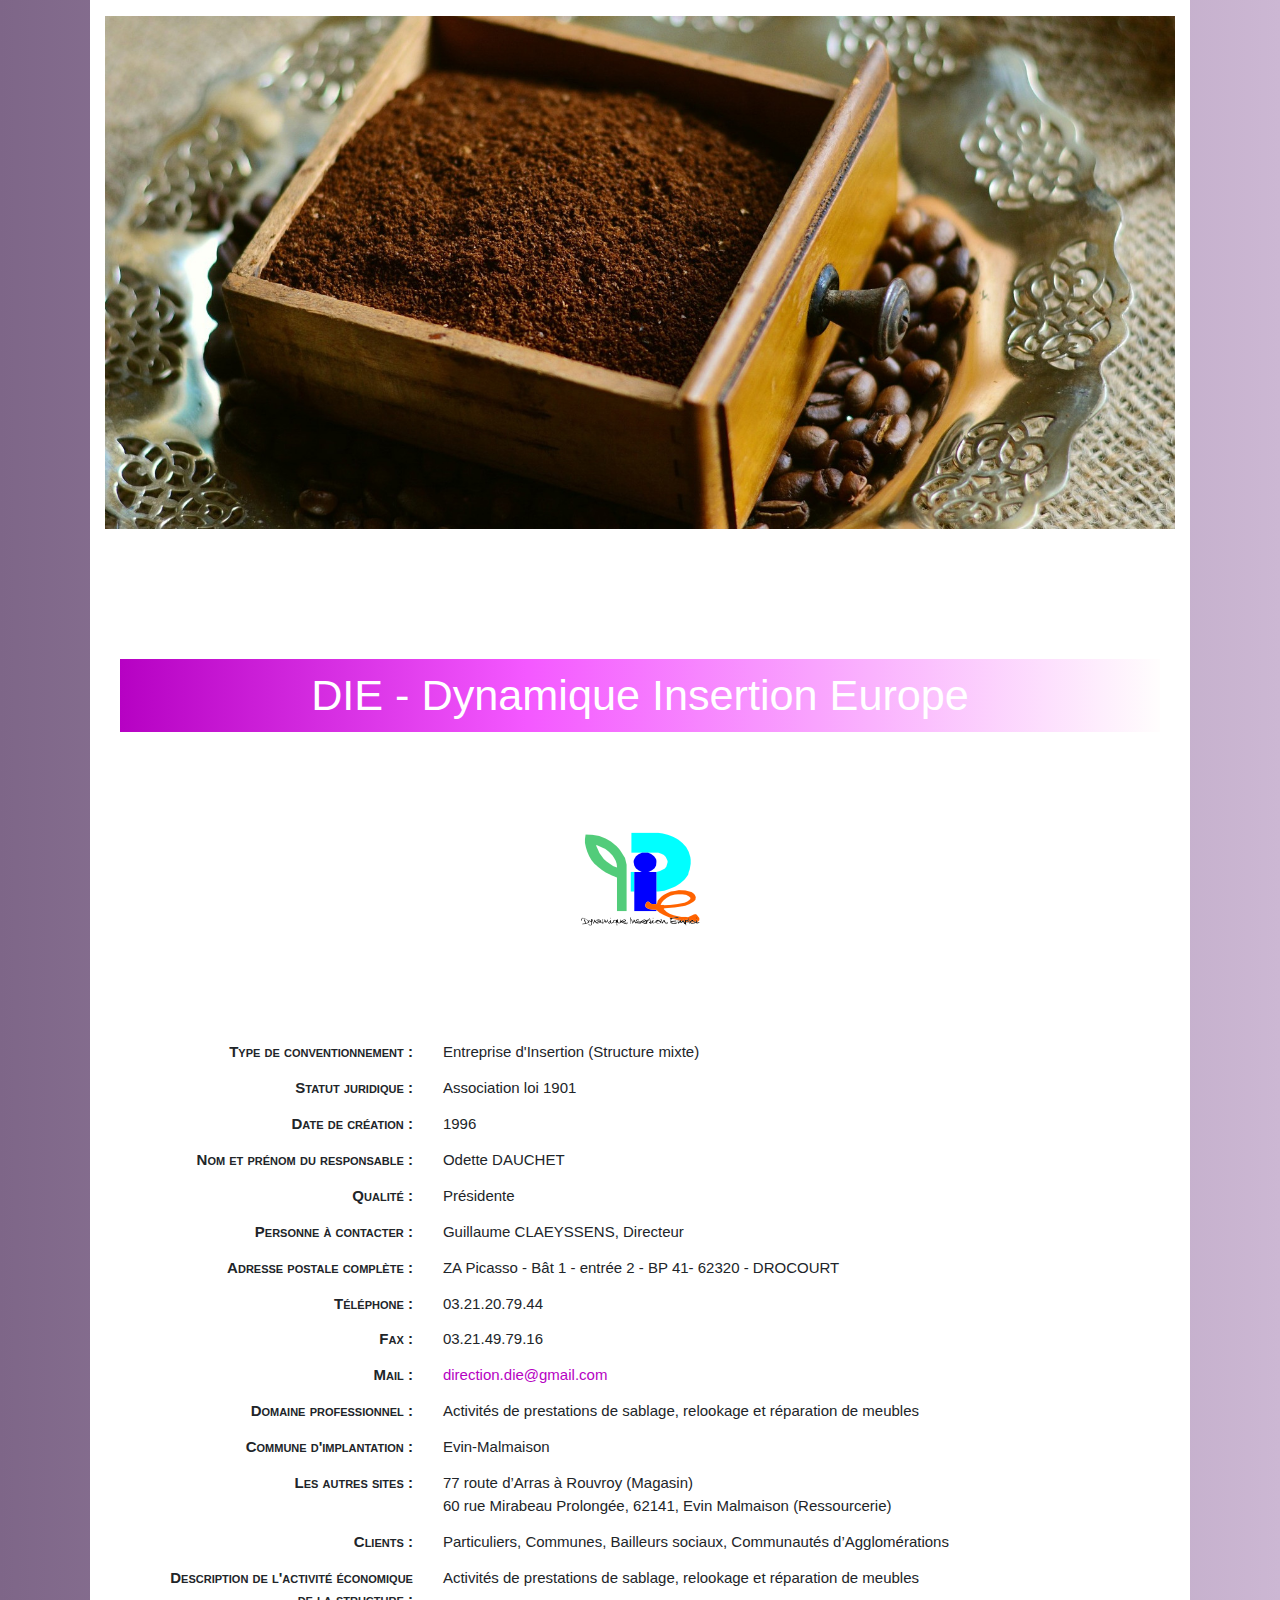
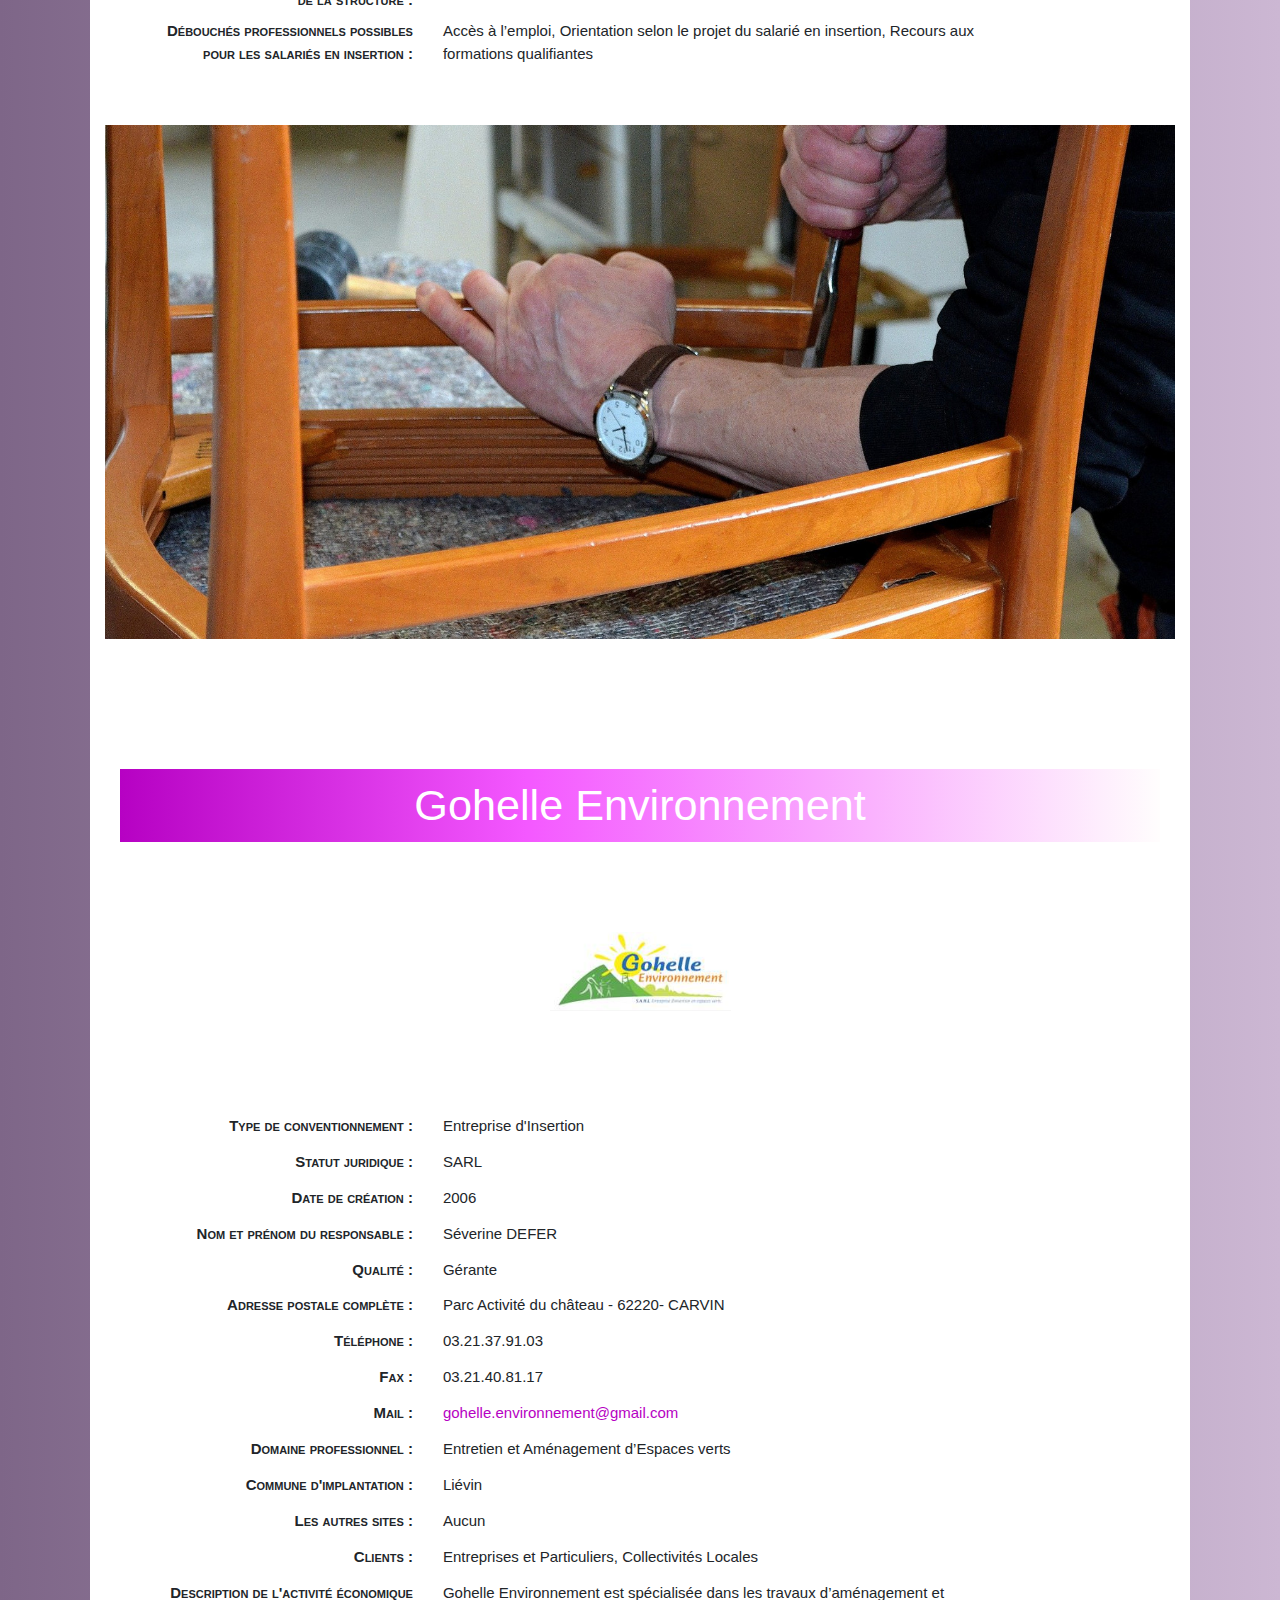
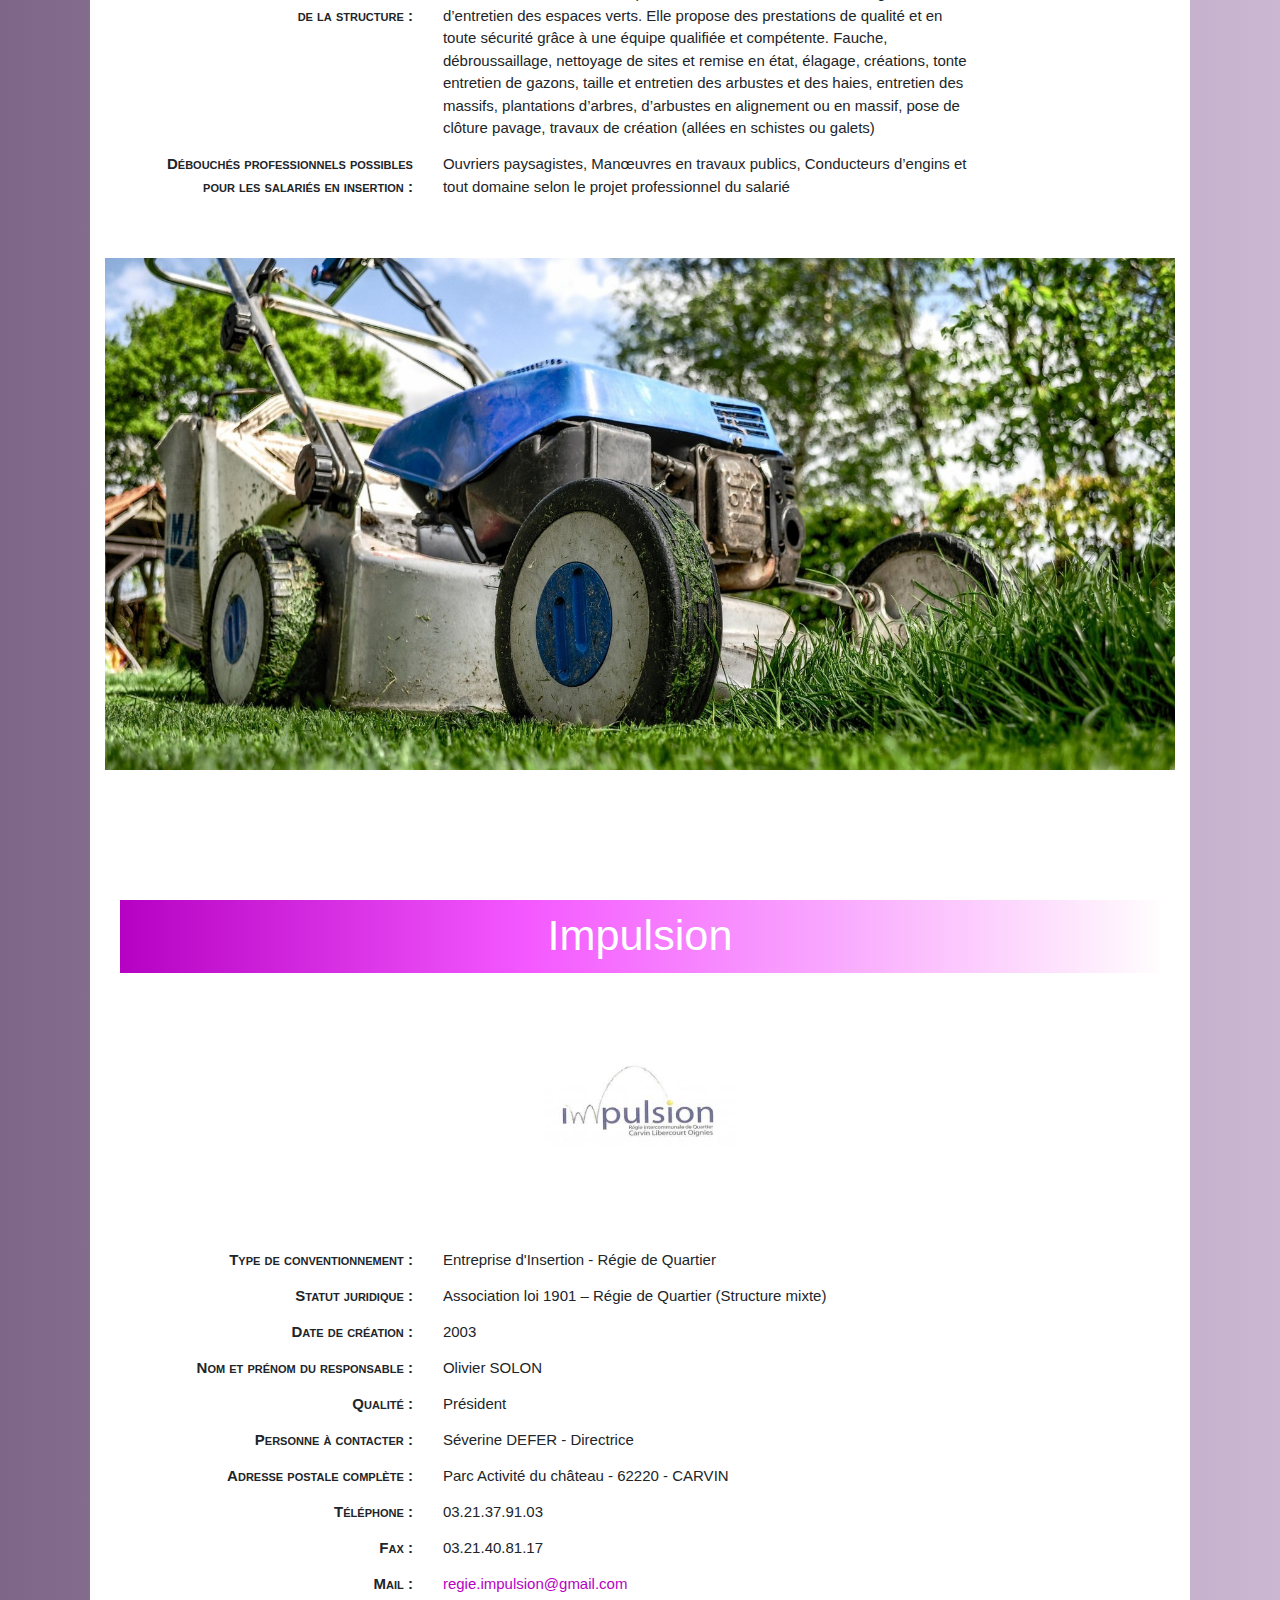
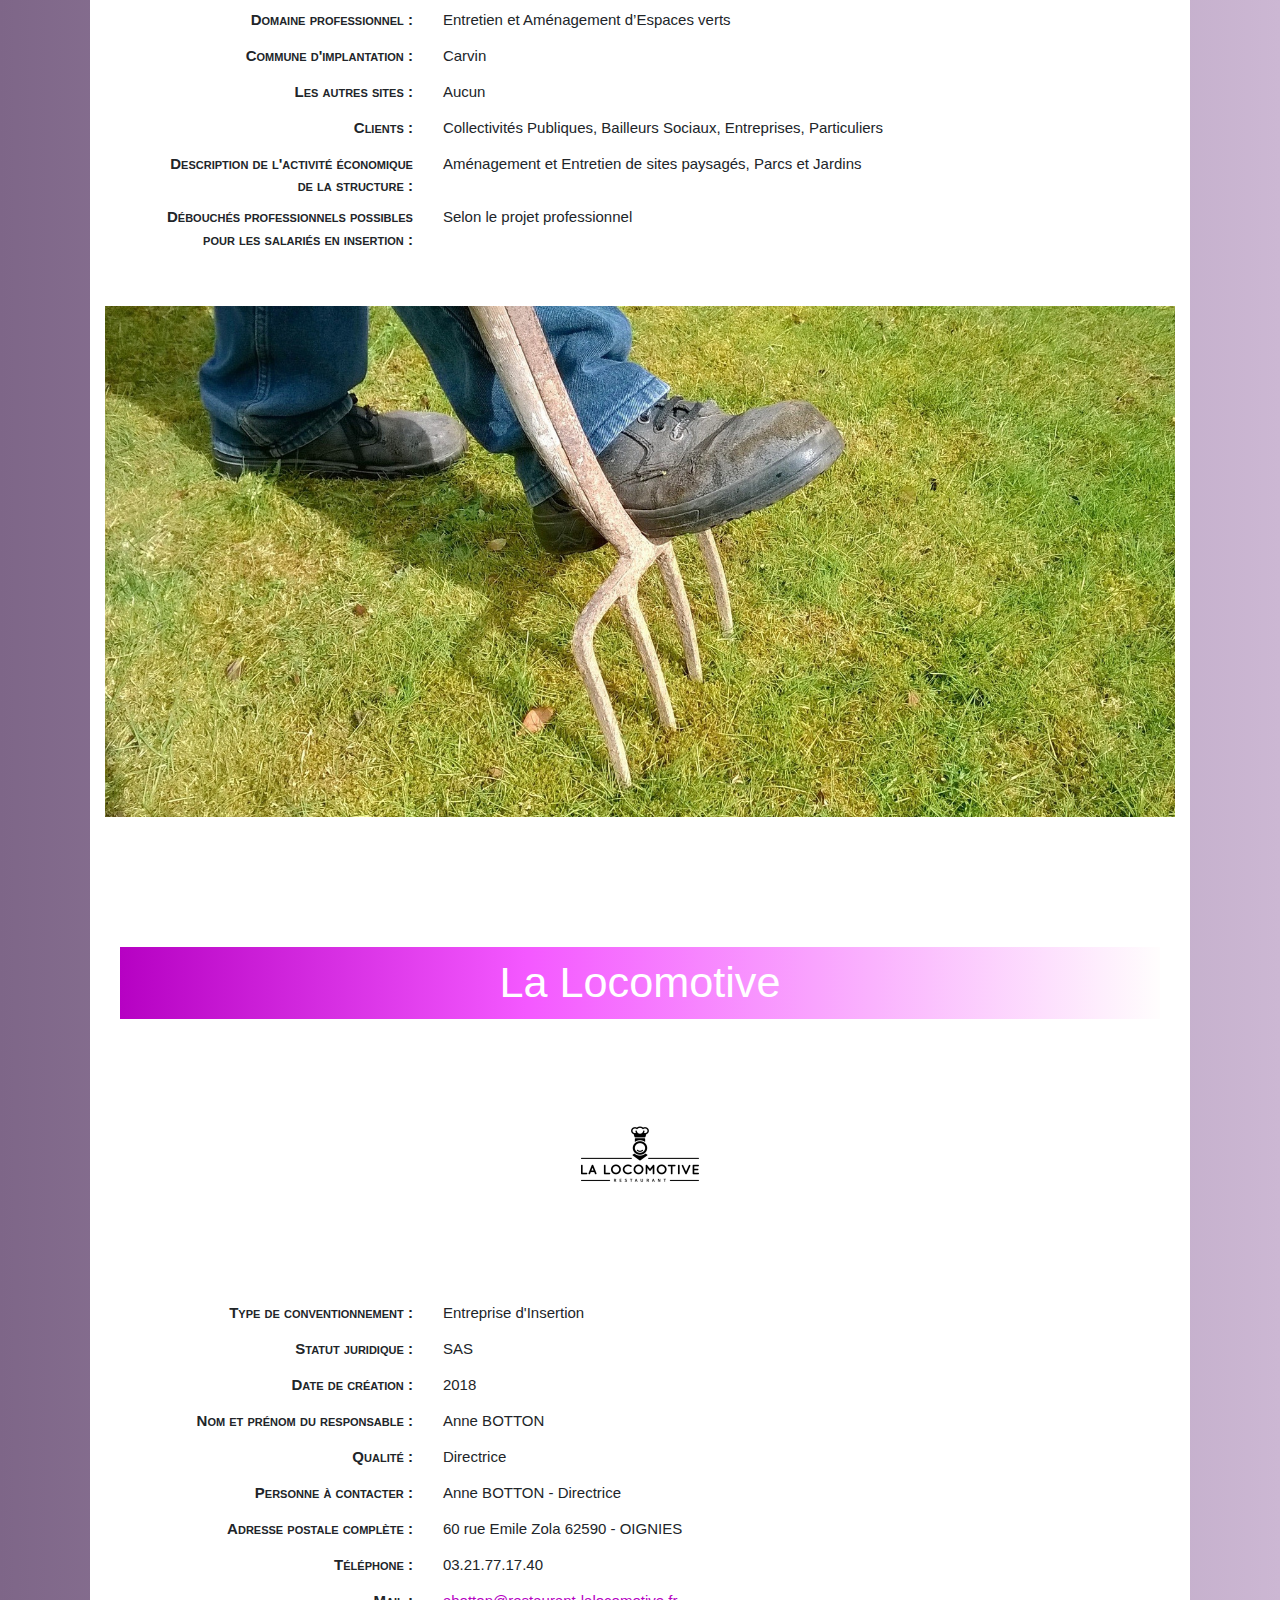
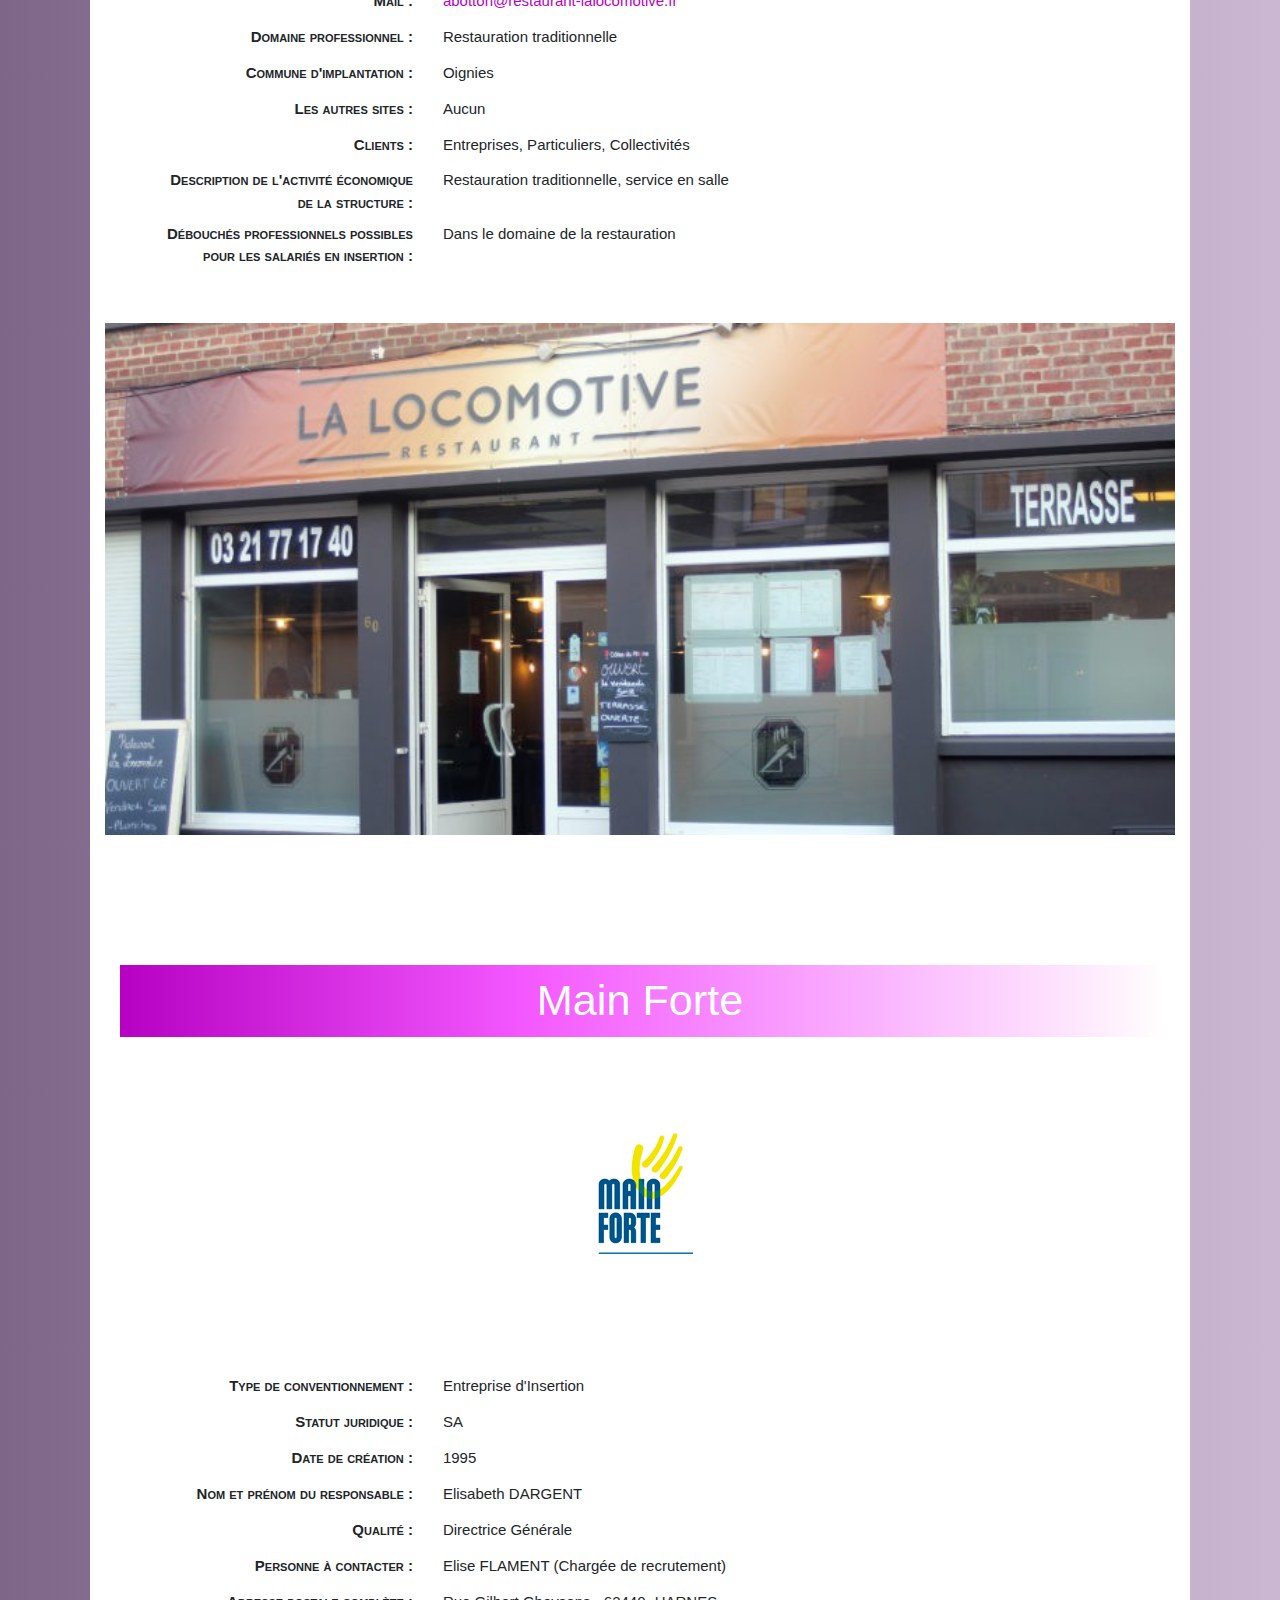
<file: ei.html>
<!DOCTYPE html>
<html lang="fr">

<head>
    <meta charset="UTF-8">
    <meta name="viewport" content="width=device-width, initial-scale=1.0">
    <meta http-equiv="X-UA-Compatible" content="ie=edge">
    <link href="https://fonts.googleapis.com/css?family=Lato&display=swap" rel="stylesheet">
    <link rel="stylesheet" href="style.css">
    <link rel="stylesheet" href="https://stackpath.bootstrapcdn.com/bootstrap/4.3.1/css/bootstrap.min.css" integrity="sha384-ggOyR0iXCbMQv3Xipma34MD+dH/1fQ784/j6cY/iJTQUOhcWr7x9JvoRxT2MZw1T" crossorigin="anonymous">
    <title>-Entreprises d'Insertion-</title>
</head>

<body class="real">
        <header id="top">
                <div class="container">
                        <div class="row justify-content-around header_logos">
                          <div>
                            <img class="img-fluid col-15" class="logp d-block" src="logo/plie/france.jpg">
                          </div>
                          <div>
                            <img class="img-fluid col-15" class="logp d-block" src="logo/plie/plie.jpg">
                          </div>
                          <div>
                           <img class="img-fluid col-15" class="logp d-block" src="logo/plie/europe.jpg">
                          </div>
                </div>
            </div>
            <h1 class="ent" >Entreprises d'insertion</h1>
            </header>
    <main class="ei_background"> 
        <div class="fixe">
         <!-- nav menu -->
         <nav class="navbar navbar-expand-lg navbar-light purple" style="padding: 0;">
                <button  style="margin-left:5vw;" class="navbar-toggler" type="button" data-toggle="collapse" data-target="#navbarNav" aria-controls="navbarNav" aria-expanded="false" aria-label="Toggle navigation">
                  <span class="navbar-toggler-icon"></span>
                </button>
                <div class="collapse navbar-collapse" id="navbarNav">
                  <ul class="navbar-nav">
                    <li class="nav-item active">
                        <a class="nav-link butn accueil" href="index.html">Accueil</a>
                    </li>
                    <li class="nav-item active">
                      <a class="nav-link butn ai" href="ai.html">AI<span class="sr-only">(current)</span></a>
                    </li>
                    <li class="nav-item">
                      <a class="nav-link butn aci" href="aci.html">ACI</a>
                    </li>
                    <li class="nav-item">
                      <a class="nav-link butn ei" href="ei.html">EI</a>
                    </li>
                    <li class="nav-item">
                        <a class="nav-link butn etti" href="etti.html">ETTI</a>
                      </li>
                  </ul>
                </div>
              </nav>

              <div class="navsecond">
              <ul class="navbar-nav" style="width: 315px; background-color:rgb(126, 102, 136); padding-left:15px">
                    <li class="nav-item active">
                      <a class="nav-link" href="#presentation"><span class="question">En savoir plus sur les EI</span><span class="sr-only">(current)</span></a>
                    </li>
                    <li class="nav-item dropdown">
                      <a class="nav-link dropdown-toggle" href="#" id="navbarDropdownMenuLink" role="button" data-toggle="dropdown" aria-haspopup="true" aria-expanded="false">
                       Les structures
                      </a>
                      <div class="dropdown-menu" aria-labelledby="navbarDropdownMenuLink" style="background-color: rgb(241, 147, 253); font-size:0.8em ;">
                        <a class="dropdown-item" href="#act" style="color: white" onmouseover="this.style.background='rgb(235, 81, 255)';this.style.color='white';" onmouseout="this.style.background='rgb(241, 147, 253)';this.style.color='white';">Activ'Cités</a>
                        <a class="dropdown-item" href="#adds" style="color: white" onmouseover="this.style.background='rgb(235, 81, 255)';this.style.color='white';" onmouseout="this.style.background='rgb(241, 147, 253)';this.style.color='white';">ADDS</a>
                        <a class="dropdown-item" href="#biss" style="color: white" onmouseover="this.style.background='rgb(235, 81, 255)';this.style.color='white';" onmouseout="this.style.background='rgb(241, 147, 253)';this.style.color='white';">BISS</a>
                        <a class="dropdown-item" href="#die" style="color: white" onmouseover="this.style.background='rgb(235, 81, 255)';this.style.color='white';" onmouseout="this.style.background='rgb(241, 147, 253)';this.style.color='white';">DIE</a>
                        <a class="dropdown-item" href="#gohelle" style="color: white" onmouseover="this.style.background='rgb(235, 81, 255)';this.style.color='white';" onmouseout="this.style.background='rgb(241, 147, 253)';this.style.color='white';">Gohelle Environnement</a>
                        <a class="dropdown-item" href="#impulsion" style="color: white" onmouseover="this.style.background='rgb(235, 81, 255)';this.style.color='white';" onmouseout="this.style.background='rgb(241, 147, 253)';this.style.color='white';">Impulsion</a>
                        <a class="dropdown-item" href="#locomotive" style="color: white" onmouseover="this.style.background='rgb(235, 81, 255)';this.style.color='white';" onmouseout="this.style.background='rgb(241, 147, 253)';this.style.color='white';">La locomotive</a>
                        <a class="dropdown-item" href="#main" style="color: white" onmouseover="this.style.background='rgb(235, 81, 255)';this.style.color='white';" onmouseout="this.style.background='rgb(241, 147, 253)';this.style.color='white';">Main forte</a>
                        <a class="dropdown-item" href="#passerelle" style="color: white" onmouseover="this.style.background='rgb(235, 81, 255)';this.style.color='white';" onmouseout="this.style.background='rgb(241, 147, 253)';this.style.color='white';"> P@SSERELLE</a>
                        <a class="dropdown-item" href="#sineo" style="color: white" onmouseover="this.style.background='rgb(235, 81, 255)';this.style.color='white';" onmouseout="this.style.background='rgb(241, 147, 253)';this.style.color='white';">Sineo</a>
                      </div>
                    </li>
                  </ul>
                </div>
              
        </div>
    
    </div>
   
    <div class="black_bg">
        <div class="d-flex justify-content-center" >
                <img src="img/mains_travail.jpg" alt="photo de poing serrés" class="img-fluid col- col-md-12">
              </div>
    </div>

        <section id= "presentation" class=" siae ei_presentation">
          <div>
              <h2 class="centered_title-purple"> EI : Entreprises d’Insertion</h2>
          </div>

          <div class="pt-5">
              <dl class="d-md-flex row">
                  <dt class="col-md-4 text-md-right">
                      Qu'est ce qu'une EI?
                  </dt>
                  <dd class="col-md-8">
                      Caractérisée par une diversité de statuts (SA, Association, SARL sous forme de coopérative,…), les entreprises d’Insertion produisent des biens et services en vue de leur commercialisation. Comme toute entreprise, elles exercent leur activité aux conditions du marché et leurs ressources proviennent essentiellement de leurs ventes. Elles sont présentes dans de nombreux secteurs d’activités, en particulier ceux à forte intensité de main d’œuvre (bâtiment, environnement et espaces verts, nettoyage, recyclage,….) Elles emploient en CDDI  des personnes en difficultés et bénéficient d’un agrément par Pôle Emploi.
                  </dd>
          </div>
          <div>
              <dl class="d-md-flex row">
                  <dt class=" col-md-4 text-md-right">
                      Les EI du Bassin :
                  </dt>
                  <div class="col-md-8">
                      <dd>
                          ACTIV'CITES
                      </dd>
                      <dd>
                          ADDS
                      </dd>
                      <dd>
                          BIO INSERTION SOCIAL et SOLIDAIRE
                      </dd>
                      <dd>
                          DIE
                      </dd>
                      <dd>
                          GOHELLE ENVIRONNEMENT
                      </dd>
                      <dd>
                          IMPULSION
                      </dd>
                      <dd>
                          LA LOCOMOTIVE
                      </dd>
                      <dd>
                          MAIN FORTE
                      </dd>
                      <dd>
                        P@SSERELLE
                      </dd>
                      <dd>
                          SINEO
                      </dd>
                  </div>
          </div>


        </div>
      </section>

        <section>
            <!-- Activ' cités-->
            <div class ="ei_repertory"> 
                <article class =" ei_repertory" class="container-fluid mt-5  rounded" id="act" name="ancre2" style="padding-top:90px;">
                    <!--Haut de l'article : titre et logo-->
                    <div class="d-flex row justify-content-around align-items-center  -danger rounded-pill pt-3 pb-3 mr-5 ml-5 mt-5 mb-5">
                        <h3 class="ei-siae_title">Activ'Cités</h3>
                        <div><img src="logo/siae/activ_cité.png" alt="logo de activ' cités"></div>
                    </div>
                
                    <!--Corps de l'article-->
                
                    <dl class="d-md-flex row">
                        <dt class="col-md-4 text-md-right">
                            Type de conventionnement :
                        </dt>
                        <dd class="col-md-8">
                            Entreprises d'insertions - Régie de Quartier
                        </dd>
                
                        <dt class="col-md-4 text-md-right">
                            Statut juridique :
                        </dt>
                        <dd class="col-md-8">
                            Association loi 1901 - Régie de quartier (Structure mixte)
                        </dd>
                
                        <dt class="col-md-4 text-md-right">
                            Date de création :
                        </dt>
                        <dd class="col-md-8">
                            2010
                        </dd>
                
                        <dt class="col-md-4 text-md-right">
                            Nom et prénom du responsable :
                        </dt>
                        <dd class="col-md-8">
                            Mr Robillart
                        </dd>
                
                        <dt class="col-md-4 text-md-right">
                            Qualité :
                        </dt>
                        <dd class="col-md-8">
                            Président
                        </dd>
                
                        <dt class="col-md-4 text-md-right">
                            Personne à contacter :
                        </dt>
                        <dd class="col-md-8">
                            Christopher LE BIHAN - Directeur
                        </dd>
                
                        <dt class="col-md-4 text-md-right">
                            Adresse postale complète :
                        </dt>
                        <dd class="col-md-8">
                            42 rue Alfred Lefebvre - 62670 - MAZINGARBE
                        </dd>
                
                        <dt class="col-md-4 text-md-right">
                            Téléphone :
                        </dt>
                        <dd class="col-md-8">
                            03.21.29.38.57
                        </dd>
                
                        <dt class="col-md-4 text-md-right">
                            Fax :
                        </dt>
                        <dd class="col-md-8">
                            03.21.72.28.41
                        </dd>
                
                        <dt class="col-md-4 text-md-right">
                            Mail :
                        </dt>
                        <dd class="col-md-8">
                            <a href="mailto:regieactivcites@orange.fr">regieactivcites@orange.fr</a>
                        </dd>
                
                        <dt class="col-md-4 text-md-right">
                            Domaine professionnel :
                        </dt>
                        <dd class="col-md-8">
                            Espaces verts, Bâtiment
                        </dd>
                
                        <dt class="col-md-4 text-md-right">
                            Commune d'implantation :
                        </dt>
                        <dd class="col-md-8">
                            Bully-les-mines, Mazingarbe
                        </dd>
                
                        <dt class="col-md-4 text-md-right">
                            Les autres sites :
                        </dt>
                        <dd class="col-md-8">
                            Non
                        </dd>
                
                        <dt class="col-md-4 text-md-right">
                            Clients :
                        </dt>
                        <dd class="col-md-8">
                            Collectivités Publiques, Bailleur sociaux, Particuliers
                        </dd>
                
                        <dt class="col-md-4 text-md-right">
                            Description de l'activité économique de la structure :
                        </dt>
                        <dd class="col-md-8">
                            Contribuer à tisser et développer les liens sociaux dans les quartiers. Favoriser la citoyenneté par la participation à la vie de la cité. Créer des activités marchandes et non marchandes supports d’emploi en favorisant les parcours d’insertion des habitants les plus en difficulté
                        </dd>
                
                        <dt class="col-md-4 text-md-right">
                            Débouchés professionnels possibles pour les salariés en insertion :
                        </dt>
                        <dd class="col-md-8">
                            Métiers liés aux espaces verts et second œuvre du bâtiment
                        </dd>
                    </dl>
                
                        
                    <!--Illustration-->
                    <div class="d-flex justify-content-center">
                        <img src="img/illus_siae/ei/activcité_bat.jpg" alt="photo d'un peintre en bâtiment" class="img-fluid col-10 col-md-12">
                    </div>
                </article>
      
                <article class="ei_repertory" id="adds" style="padding-top:90px;">
                    <!--Haut de l'article : titre et logo-->
                    <div class="d-flex row justify-content-around align-items-center rounded-pill pt-3 pb-3 mr-5 ml-5 mt-5 mb-5">
                        <h3 class="ei-siae_title">ADDS</h3>
                        <div><img src="logo/siae/adds.png" alt="logo de adds"></div>
                    </div>
                
                    <!--Corps de l'article-->
                
                    <dl class="d-md-flex row">
                        <dt class="col-md-4 text-md-right">
                            Type de conventionnement :
                        </dt>
                        <dd class="col-md-8">
                            Entreprise d'Insertion
                        </dd>
                
                        <dt class="col-md-4 text-md-right">
                            Statut juridique :
                        </dt>
                        <dd class="col-md-8">
                            Association Loi 1901
                        </dd>
                
                        <dt class="col-md-4 text-md-right">
                            Date de création :
                        </dt>
                        <dd class="col-md-8">
                            Septembre 2018
                        </dd>
                
                        <dt class="col-md-4 text-md-right">
                            Nom et prénom du responsable :
                        </dt>
                        <dd class="col-md-8">
                            Mr GENTY Jean-René
                        </dd>
                
                        <dt class="col-md-4 text-md-right">
                            Qualité :
                        </dt>
                        <dd class="col-md-8">
                            Président
                        </dd>
                
                        <dt class="col-md-4 text-md-right">
                            Personne à contacter :
                        </dt>
                        <dd class="col-md-8">
                            Mr BOUKHATEB Nordine - Directeur
                        </dd>
                
                        <dt class="col-md-4 text-md-right">
                            Adresse postale complète :
                        </dt>
                        <dd class="col-md-8">
                            ZAC de Montigny - Bld Jean Moulin  - Résidence Aquitaine - 62640 - MONTIGNY EN GOHELLE
                        </dd>
                
                        <dt class="col-md-4 text-md-right">
                            Téléphone :
                        </dt>
                        <dd class="col-md-8">
                            Portable : 06.12.33.14.71. Téléphone : 03.55.33.37.37 
                        </dd>
                
                        <dt class="col-md-4 text-md-right">
                            Fax :
                        </dt>
                        <dd class="col-md-8">
                            03.21.76.32.35
                        </dd>
                
                        <dt class="col-md-4 text-md-right">
                            Mail :
                        </dt>
                        <dd class="col-md-8">
                            <a href="mailto:adds62640@voila.fr">adds62640@voila.fr</a>
                        </dd>
                
                        <dt class="col-md-4 text-md-right">
                            Domaine professionnel :
                        </dt>
                        <dd class="col-md-8">
                            Second œuvre du bâtiment 
                        </dd>
                
                        <dt class="col-md-4 text-md-right">
                            Commune d'implantation :
                        </dt>
                        <dd class="col-md-8">
                            Montigny-en -Gohelle 
                        </dd>
                
                        <dt class="col-md-4 text-md-right">
                            Clients :
                        </dt>
                        <dd class="col-md-8">
                            Collectivités locales – Etablissements publics
                        </dd>
                
                        <dt class="col-md-4 text-md-right">
                            Description de l'activité économique de la structure :
                        </dt>
                        <dd class="col-md-8">
                            Entretenir et réhabiliter le patrimoine public, en partenariat avec les collectivités locales et organismes bailleurs. <br>Métiers :  Maçonnerie,  Isolation,  Platerie, Menuiserie, Carrelage, Peinture, ... 
                        </dd>
                
                        <dt class="col-md-4 text-md-right">
                            Métier :
                        </dt>
                        <dd class="col-md-8">
                           Maçonnerie,  Isolation,  Platerie, Menuiserie, Carrelage, Peinture, ... 
                        </dd>
                
                        <dt class="col-md-4 text-md-right">
                            Débouchés professionnels possibles pour les salariés en insertion :
                        </dt>
                        <dd class="col-md-8">
                            Dans le domaine du bâtiment
                        </dd>
                    </dl>
                
                        
                    <!--Illustration-->
                    <div class="d-flex justify-content-center">
                        <img src="img/illus_siae/ei/adds_menuiserie.jpg" alt="photo d'un menuisier" class="img-fluid col-10 col-md-12">
                    </div>
                </article>

                <article class =" ei_repertory" class="container-fluid mt-5  rounded" id="biss" style="padding-top:90px;">
                    <!--Haut de l'article : titre et logo-->
                    <div class="d-flex row justify-content-around align-items-center  -danger rounded-pill pt-3 pb-3 mr-5 ml-5 mt-5 mb-5">
                        <h3 class="ei-siae_title"> BISS - Bio Insertion Sociale Et Solidaire</h3>
                        <div><img src="logo/siae/biss.png" alt="logo de BISS"></div>
                    </div>
                
                    <!--Corps de l'article-->
                
                    <dl class="d-md-flex row">
                        <dt class="col-md-4 text-md-right">
                            Type de conventionnement :
                        </dt>
                        <dd class="col-md-8">
                            Entreprise d'Insertion
                        </dd>
                
                        <dt class="col-md-4 text-md-right">
                            Statut juridique :
                        </dt>
                        <dd class="col-md-8">
                            SAS
                        </dd>
                
                        <dt class="col-md-4 text-md-right">
                            Date de conventionnement :
                        </dt>
                        <dd class="col-md-8">
                            10 Septembre 2018
                        </dd>
                
                        <dt class="col-md-4 text-md-right">
                            Nom et prénom du responsable :
                        </dt>
                        <dd class="col-md-8">
                            Mme ESSONO
                        </dd>
                
                        <dt class="col-md-4 text-md-right">
                            Qualité :
                        </dt>
                        <dd class="col-md-8">
                            Présidente
                        </dd>
                
                        <dt class="col-md-4 text-md-right">
                            Personne à contacter :
                        </dt>
                        <dd class="col-md-8">
                            Mr ESSONO OBAM
                        </dd>
                
                        <dt class="col-md-4 text-md-right">
                            Adresse postale complète :
                        </dt>
                        <dd class="col-md-8">
                            281 Rue de LONDRES - 62300 LENS 
                        </dd>
                
                        <dt class="col-md-4 text-md-right">
                            Téléphone :
                        </dt>
                        <dd class="col-md-8">
                            03.61 68 62 63 
                        </dd>
                
                        <dt class="col-md-4 text-md-right">
                            Mail :
                        </dt>
                        <dd class="col-md-8">
                            <a href="mailto:bi2s.leah@gmail.com">bi2s.leah@gmail.com</a>
                        </dd>
                
                        <dt class="col-md-4 text-md-right">
                            Domaine professionnel :
                        </dt>
                        <dd class="col-md-8">
                            Le recyclage et la valorisation de matières
                        </dd>
                
                        <dt class="col-md-4 text-md-right">
                            Commune d'implantation :
                        </dt>
                        <dd class="col-md-8">
                            Lens
                        </dd>
                
                        <dt class="col-md-4 text-md-right">
                            Clients :
                        </dt>
                        <dd class="col-md-8">
                            Collectivités locales - Etablissements publics - Particuliers
                        </dd>
                
                        <dt class="col-md-4 text-md-right">
                            Description de l'activité économique de la structure :
                        </dt>
                        <dd class="col-md-8">
                            Collecte de déchets en particulier le marc de café pour les revaloriser en fabriquant des combustibles : Granulés de chauffage, bûches densifiées destinées au chauffage, galets fortement compactés pour barbecues   Métiers : Manutentionnaire, agent de production, logistique, et transport.
                        </dd>
                
                        <dt class="col-md-4 text-md-right">
                            Métier :
                        </dt>
                        <dd class="col-md-8">
                            Manutentionnaire, agent de production, logistique, et transport
                        </dd>
                
                        <dt class="col-md-4 text-md-right">
                            Débouchés professionnels possibles pour les salariés en insertion :
                        </dt>
                        <dd class="col-md-8">
                            Manutentionnaire, agent de production, transport- logistique
                        </dd>
                    </dl>
                
                        
                    <!--Illustration-->
                    <div class="d-flex justify-content-center">
                        <img src="img/illus_siae/ei/biss_cafe.jpg" alt="photo de marc de café" class="img-fluid col-10 col-md-12">
                    </div>        
              </article>
      
              <article class =" ei_repertory" class="container-fluid mt-5  rounded" id="die" style="padding-top:90px;">
                  <!--Haut de l'article : titre et logo-->
                  <div class="d-flex row justify-content-around align-items-center  -danger rounded-pill pt-3 pb-3 mr-5 ml-5 mt-5 mb-5">
                      <h3 class="ei-siae_title">DIE - Dynamique Insertion Europe</h3>
                      <div><img src="logo/siae/die.png" alt="logo de DIE"></div>
                  </div>
              
                  <!--Corps de l'article-->
              
                  <dl class="d-md-flex row">
                      <dt class="col-md-4 text-md-right">
                          Type de conventionnement :
                      </dt>
                      <dd class="col-md-8">
                          Entreprise d'Insertion (Structure mixte)
                      </dd>
              
                      <dt class="col-md-4 text-md-right">
                          Statut juridique :
                      </dt>
                      <dd class="col-md-8">
                          Association loi 1901 
                      </dd>
              
                      <dt class="col-md-4 text-md-right">
                          Date de création :
                      </dt>
                      <dd class="col-md-8">
                          1996
                      </dd>
              
                      <dt class="col-md-4 text-md-right">
                          Nom et prénom du responsable :
                      </dt>
                      <dd class="col-md-8">
                          Odette DAUCHET
                      </dd>
              
                      <dt class="col-md-4 text-md-right">
                          Qualité :
                      </dt>
                      <dd class="col-md-8">
                          Présidente
                      </dd>
              
                      <dt class="col-md-4 text-md-right">
                          Personne à contacter :
                      </dt>
                      <dd class="col-md-8">
                          Guillaume CLAEYSSENS, Directeur 
                      </dd>
              
                      <dt class="col-md-4 text-md-right">
                          Adresse postale complète :
                      </dt>
                      <dd class="col-md-8">
                          ZA Picasso - Bât 1 - entrée 2 - BP 41- 62320 - DROCOURT 
                      </dd>
              
                      <dt class="col-md-4 text-md-right">
                          Téléphone :
                      </dt>
                      <dd class="col-md-8">
                          03.21.20.79.44
                      </dd>
              
                      <dt class="col-md-4 text-md-right">
                          Fax :
                      </dt>
                      <dd class="col-md-8">
                          03.21.49.79.16
                      </dd>
              
                      <dt class="col-md-4 text-md-right">
                          Mail :
                      </dt>
                      <dd class="col-md-8">
                          <a href="mailto:direction.die@gmail.com">direction.die@gmail.com</a>
                      </dd>
              
                      <dt class="col-md-4 text-md-right">
                          Domaine professionnel :
                      </dt>
                      <dd class="col-md-8">
                          Activités de prestations de sablage, relookage et réparation de meubles 
                      </dd>
              
                      <dt class="col-md-4 text-md-right">
                          Commune d'implantation :
                      </dt>
                      <dd class="col-md-8">
                          Evin-Malmaison 
                      </dd>
              
                      <dt class="col-md-4 text-md-right">
                          Les autres sites :
                      </dt>
                      <dd class="col-md-8">
                          77 route d’Arras à Rouvroy (Magasin)<br>
                          60 rue Mirabeau Prolongée, 62141, Evin Malmaison (Ressourcerie) 
                      </dd>
              
                      <dt class="col-md-4 text-md-right">
                          Clients :
                      </dt>
                      <dd class="col-md-8">
                          Particuliers, Communes, Bailleurs sociaux, Communautés d’Agglomérations
                      </dd>
              
                      <dt class="col-md-4 text-md-right">
                          Description de l'activité économique de la structure :
                      </dt>
                      <dd class="col-md-8">
                          Activités de prestations de sablage, relookage et réparation de meubles
                      </dd>
              
                      <dt class="col-md-4 text-md-right">
                          Débouchés professionnels possibles pour les salariés en insertion :
                      </dt>
                      <dd class="col-md-8">
                          Accès à l’emploi, Orientation selon le projet du salarié en insertion, Recours aux formations qualifiantes
                      </dd>
                  </dl>
              
                      
                  <!--Illustration-->
                  <div class="d-flex justify-content-center">
                      <img src="img/illus_siae/ei/die_chaise.jpg" alt="photo d'une chaise en réparation" class="img-fluid col-10 col-md-12">
                  </div>
              </article>
      
              <article class =" ei_repertory" class="container-fluid mt-5  rounded" id="gohelle" style="padding-top:90px;">
                  <!--Haut de l'article : titre et logo-->
                  <div class="d-flex row justify-content-around align-items-center  -danger rounded-pill pt-3 pb-3 mr-5 ml-5 mt-5 mb-5">
                      <h3 class="ei-siae_title">Gohelle Environnement</h3>
                      <div><img src="logo/siae/gohelle_env.png" alt="logo de gohelle environnement"></div>
                  </div>
              
                  <!--Corps de l'article-->
              
                  <dl class="d-md-flex row">
                      <dt class="col-md-4 text-md-right">
                          Type de conventionnement :
                      </dt>
                      <dd class="col-md-8">
                          Entreprise d'Insertion
                      </dd>
              
                      <dt class="col-md-4 text-md-right">
                          Statut juridique :
                      </dt>
                      <dd class="col-md-8">
                          SARL
                      </dd>
              
                      <dt class="col-md-4 text-md-right">
                          Date de création :
                      </dt>
                      <dd class="col-md-8">
                          2006
                      </dd>
              
                      <dt class="col-md-4 text-md-right">
                          Nom et prénom du responsable :
                      </dt>
                      <dd class="col-md-8">
                          Séverine DEFER
                      </dd>
              
                      <dt class="col-md-4 text-md-right">
                          Qualité :
                      </dt>
                      <dd class="col-md-8">
                          Gérante
                      </dd>
              
                      <dt class="col-md-4 text-md-right">
                          Adresse postale complète :
                      </dt>
                      <dd class="col-md-8">
                          Parc Activité du château - 62220- CARVIN 
                      </dd>
              
                      <dt class="col-md-4 text-md-right">
                          Téléphone :
                      </dt>
                      <dd class="col-md-8">
                          03.21.37.91.03 
                      </dd>
              
                      <dt class="col-md-4 text-md-right">
                          Fax :
                      </dt>
                      <dd class="col-md-8">
                          03.21.40.81.17 
                      </dd>
              
                      <dt class="col-md-4 text-md-right">
                          Mail :
                      </dt>
                      <dd class="col-md-8">
                          <a href="mailto:gohelle.environnement@gmail.com">gohelle.environnement@gmail.com</a>
                      </dd>
              
                      <dt class="col-md-4 text-md-right">
                          Domaine professionnel :
                      </dt>
                      <dd class="col-md-8">
                          Entretien et Aménagement d’Espaces verts 
                      </dd>
              
                      <dt class="col-md-4 text-md-right">
                          Commune d'implantation :
                      </dt>
                      <dd class="col-md-8">
                          Liévin
                      </dd>
              
                      <dt class="col-md-4 text-md-right">
                          Les autres sites :
                      </dt>
                      <dd class="col-md-8">
                          Aucun
                      </dd>
              
                      <dt class="col-md-4 text-md-right">
                          Clients :
                      </dt>
                      <dd class="col-md-8">
                          Entreprises et Particuliers, Collectivités Locales
                      </dd>
              
                      <dt class="col-md-4 text-md-right">
                          Description de l'activité économique de la structure :
                      </dt>
                      <dd class="col-md-8">
                          Gohelle Environnement est spécialisée dans les travaux d’aménagement et d’entretien des espaces verts. Elle propose des prestations de qualité et en toute sécurité grâce à une équipe qualifiée et compétente. Fauche, débroussaillage, nettoyage de sites et remise en état, élagage, créations, tonte entretien de gazons, taille et entretien des arbustes et des haies, entretien des massifs, plantations d’arbres, d’arbustes en alignement ou en massif, pose de clôture pavage, travaux de création (allées en schistes ou galets)
                      </dd>
              
                      <dt class="col-md-4 text-md-right">
                          Débouchés professionnels possibles pour les salariés en insertion :
                      </dt>
                      <dd class="col-md-8">
                          Ouvriers paysagistes, Manœuvres en travaux publics, Conducteurs d’engins et tout domaine selon le projet professionnel du salarié
                      </dd>
                  </dl>
              
                      
                  <!--Illustration-->
                  <div class="d-flex justify-content-center">
                      <img src="img/illus_siae/ei/gohelle_tondeuse.jpg" alt="photo d'une tondeuse" class="img-fluid col-10 col-md-12">
                  </div>
              </article>
      
              <article class =" ei_repertory" class="container-fluid mt-5  rounded" id="impulsion" style="padding-top:90px;">
                  <!--Haut de l'article : titre et logo-->
                  <div class="d-flex row justify-content-around align-items-center  -danger rounded-pill pt-3 pb-3 mr-5 ml-5 mt-5 mb-5">
                      <h3 class="ei-siae_title">Impulsion</h3>
                      <div><img src="logo/siae/impulsion.png" alt="logo de impulsion"></div>
                  </div>
              
                  <!--Corps de l'article-->
              
                  <dl class="d-md-flex row">
                      <dt class="col-md-4 text-md-right">
                          Type de conventionnement :
                      </dt>
                      <dd class="col-md-8">
                          Entreprise d'Insertion - Régie de Quartier
                      </dd>
              
                      <dt class="col-md-4 text-md-right">
                          Statut juridique :
                      </dt>
                      <dd class="col-md-8">
                          Association loi 1901 – Régie de Quartier (Structure mixte)
                      </dd>
              
                      <dt class="col-md-4 text-md-right">
                          Date de création :
                      </dt>
                      <dd class="col-md-8">
                          2003
                      </dd>
              
                      <dt class="col-md-4 text-md-right">
                          Nom et prénom du responsable :
                      </dt>
                      <dd class="col-md-8">
                          Olivier SOLON
                      </dd>
              
                      <dt class="col-md-4 text-md-right">
                          Qualité :
                      </dt>
                      <dd class="col-md-8">
                          Président
                      </dd>
              
                      <dt class="col-md-4 text-md-right">
                          Personne à contacter :
                      </dt>
                      <dd class="col-md-8">
                          Séverine DEFER - Directrice
                      </dd>
              
                      <dt class="col-md-4 text-md-right">
                          Adresse postale complète :
                      </dt>
                      <dd class="col-md-8">
                          Parc Activité du château - 62220 - CARVIN 
                      </dd>
              
                      <dt class="col-md-4 text-md-right">
                          Téléphone :
                      </dt>
                      <dd class="col-md-8">
                          03.21.37.91.03 
                      </dd>
              
                      <dt class="col-md-4 text-md-right">
                          Fax :
                      </dt>
                      <dd class="col-md-8">
                          03.21.40.81.17 
                      </dd>
              
                      <dt class="col-md-4 text-md-right">
                          Mail :
                      </dt>
                      <dd class="col-md-8">
                          <a href="mailto:regie.impulsion@gmail.com">regie.impulsion@gmail.com</a>
                      </dd>
              
                      <dt class="col-md-4 text-md-right">
                          Domaine professionnel :
                      </dt>
                      <dd class="col-md-8">
                          Entretien et Aménagement d’Espaces verts 
                      </dd>
              
                      <dt class="col-md-4 text-md-right">
                          Commune d'implantation :
                      </dt>
                      <dd class="col-md-8">
                          Carvin
                      </dd>
              
                      <dt class="col-md-4 text-md-right">
                          Les autres sites :
                      </dt>
                      <dd class="col-md-8">
                          Aucun
                      </dd>
              
                      <dt class="col-md-4 text-md-right">
                          Clients :
                      </dt>
                      <dd class="col-md-8">
                          Collectivités Publiques, Bailleurs Sociaux, Entreprises, Particuliers
                      </dd>
              
                      <dt class="col-md-4 text-md-right">
                          Description de l'activité économique de la structure :
                      </dt>
                      <dd class="col-md-8">
                          Aménagement et Entretien de sites paysagés, Parcs et Jardins
                      </dd>
              
                      <dt class="col-md-4 text-md-right">
                          Débouchés professionnels possibles pour les salariés en insertion :
                      </dt>
                      <dd class="col-md-8">
                          Selon le projet professionnel
                      </dd>
                  </dl>
              
                      
                  <!--Illustration-->
                  <div class="d-flex justify-content-center">
                      <img src="img/illus_siae/ei/impulsion_fourche.jpg" alt="photo d'une fourche" class="img-fluid col-10 col-md-12">
                  </div> 
              </article>
      
              <article class =" ei_repertory" class="container-fluid mt-5  rounded" id = "locomotive" style="padding-top:90px;">
                  <!--Haut de l'article : titre et logo-->
                  <div class="d-flex row justify-content-around align-items-center  -danger rounded-pill pt-3 pb-3 mr-5 ml-5 mt-5 mb-5">
                      <h3 class="ei-siae_title">La Locomotive</h3>
                      <div><img src="logo/siae/locomotive.png" alt="logo de locomotive"></div>
                  </div>
              
                  <!--Corps de l'article-->
              
                  <dl class="d-md-flex row">
                      <dt class="col-md-4 text-md-right">
                          Type de conventionnement :
                      </dt>
                      <dd class="col-md-8">
                          Entreprise d'Insertion
                      </dd>
              
                      <dt class="col-md-4 text-md-right">
                          Statut juridique :
                      </dt>
                      <dd class="col-md-8">
                          SAS
                      </dd>
              
                      <dt class="col-md-4 text-md-right">
                          Date de création :
                      </dt>
                      <dd class="col-md-8">
                          2018
                      </dd>
              
                      <dt class="col-md-4 text-md-right">
                          Nom et prénom du responsable :
                      </dt>
                      <dd class="col-md-8">
                          Anne BOTTON
                      </dd>
              
                      <dt class="col-md-4 text-md-right">
                          Qualité :
                      </dt>
                      <dd class="col-md-8">
                          Directrice
                      </dd>
              
                      <dt class="col-md-4 text-md-right">
                          Personne à contacter :
                      </dt>
                      <dd class="col-md-8">
                          Anne BOTTON - Directrice
                      </dd>
              
                      <dt class="col-md-4 text-md-right">
                          Adresse postale complète :
                      </dt>
                      <dd class="col-md-8">
                          60 rue Emile Zola 62590 - OIGNIES 
                      </dd>
              
                      <dt class="col-md-4 text-md-right">
                          Téléphone :
                      </dt>
                      <dd class="col-md-8">
                          03.21.77.17.40 
                      </dd>

              
                      <dt class="col-md-4 text-md-right">
                          Mail :
                      </dt>
                      <dd class="col-md-8">
                          <a href="mailto:abotton@restaurant-lalocomotive.fr">abotton@restaurant-lalocomotive.fr</a>
                      </dd>
              
                      <dt class="col-md-4 text-md-right">
                          Domaine professionnel :
                      </dt>
                      <dd class="col-md-8">
                          Restauration traditionnelle
                      </dd>
              
                      <dt class="col-md-4 text-md-right">
                          Commune d'implantation :
                      </dt>
                      <dd class="col-md-8">
                          Oignies
                      </dd>
              
                      <dt class="col-md-4 text-md-right">
                          Les autres sites :
                      </dt>
                      <dd class="col-md-8">
                          Aucun
                      </dd>
              
                      <dt class="col-md-4 text-md-right">
                          Clients :
                      </dt>
                      <dd class="col-md-8">
                          Entreprises, Particuliers, Collectivités
                      </dd>
              
                      <dt class="col-md-4 text-md-right">
                          Description de l'activité économique de la structure :
                      </dt>
                      <dd class="col-md-8">
                          Restauration traditionnelle, service en salle
                      </dd>
              
                      <dt class="col-md-4 text-md-right">
                          Débouchés professionnels possibles pour les salariés en insertion :
                      </dt>
                      <dd class="col-md-8">
                          Dans le domaine de la restauration
                      </dd>
                  </dl>
              
                      
                  <!--Illustration-->
                  <div class="d-flex justify-content-center">
                      <img src="img/illus_siae/ei/laloco_rest.jpg" alt="photo d'un employé de restauration" class="img-fluid col-10 col-md-12">
                  </div>
              </article>
      
              <article class =" ei_repertory" class="container-fluid mt-5  rounded" id="main" style="padding-top:90px;">
                  <!--Haut de l'article : titre et logo-->
                  <div class="d-flex row justify-content-around align-items-center  -danger rounded-pill pt-3 pb-3 mr-5 ml-5 mt-5 mb-5">
                      <h3 class="ei-siae_title">Main Forte</h3>
                      <div><img src="logo/siae/main_forte.png" alt="logo de main main forte"></div>
                  </div>
              
                  <!--Corps de l'article-->
              
                  <dl class="d-md-flex row">
                      <dt class="col-md-4 text-md-right">
                          Type de conventionnement :
                      </dt>
                      <dd class="col-md-8">
                          Entreprise d'Insertion
                      </dd>
              
                      <dt class="col-md-4 text-md-right">
                          Statut juridique :
                      </dt>
                      <dd class="col-md-8">
                          SA
                      </dd>
              
                      <dt class="col-md-4 text-md-right">
                          Date de création :
                      </dt>
                      <dd class="col-md-8">
                          1995
                      </dd>
              
                      <dt class="col-md-4 text-md-right">
                          Nom et prénom du responsable :
                      </dt>
                      <dd class="col-md-8">
                          Elisabeth DARGENT
                      </dd>
              
                      <dt class="col-md-4 text-md-right">
                          Qualité :
                      </dt>
                      <dd class="col-md-8">
                          Directrice Générale
                      </dd>
              
                      <dt class="col-md-4 text-md-right">
                          Personne à contacter :
                      </dt>
                      <dd class="col-md-8">
                        Elise FLAMENT (Chargée de recrutement)
                      </dd>
              
                      <dt class="col-md-4 text-md-right">
                          Adresse postale complète :
                      </dt>
                      <dd class="col-md-8">
                          Rue Gilbert Gheysens  - 62440-  HARNES  
                      </dd>
              
                      <dt class="col-md-4 text-md-right">
                          Téléphone :
                      </dt>
                      <dd class="col-md-8">
                        06 73 68 73 69
                      </dd>
              
                      <dt class="col-md-4 text-md-right">
                          Fax :
                      </dt>
                      <dd class="col-md-8">
                          Aucun
                      </dd>
              
                      <dt class="col-md-4 text-md-right">
                          Mail :
                      </dt>
                      <dd class="col-md-8">
                          <a href="mailto:harnes@main-forte.fr">harnes@main-forte.fr</a>
                      </dd>
              
                      <dt class="col-md-4 text-md-right">
                          Domaine professionnel :
                      </dt>
                      <dd class="col-md-8">
                          Transport public de marchandises et logistique
                      </dd>
              
                      <dt class="col-md-4 text-md-right">
                          Commune d'implantation :
                      </dt>
                      <dd class="col-md-8">
                          Harnes
                      </dd>
              
                      <dt class="col-md-4 text-md-right">
                          Les autres sites :
                      </dt>
                      <dd class="col-md-8">
                          Lille(59), Le Plessis-Pâté(91)
                      </dd>
              
                      <dt class="col-md-4 text-md-right">
                          Clients :
                      </dt>
                      <dd class="col-md-8">
                          Entreprises, Collectivités publiques, Associations, Particuliers 
                      </dd>
              
                      <dt class="col-md-4 text-md-right">
                          Description de l'activité économique de la structure :
                      </dt>
                      <dd class="col-md-8">
                          Entreprise de transport routier de marchandises en porteur ou semi-remorque. Notre rayon d’action est régional. L’activité classique est complétée par du transport de – de 3.5 tonnes : Déménagement, Livraison, Collecte et Logistique.
                      </dd>
              
                      <dt class="col-md-4 text-md-right">
                          Débouchés professionnels possibles pour les salariés en insertion :
                      </dt>
                      <dd class="col-md-8">
                          Chauffeur-Livreur sur VL — Conducteur routier de marchandises — Préparateur de commandes 
                      </dd>
                  </dl>
              
                      
                  <!--Illustration-->
                  <div class="d-flex justify-content-center">
                      <img src="img/illus_siae/ei/remorque_mainforte.JPG" alt="photo d'un camion-remorque" class="img-fluid col-10 col-md-12">
                  </div>
              </article>
      
              <article class =" ei_repertory" class="container-fluid mt-5  rounded" id ="passerelle" style="padding-top:90px;">
                  <!--Haut de l'article : titre et logo-->
                  <div class="d-flex row justify-content-around align-items-center  -danger rounded-pill pt-3 pb-3 mr-5 ml-5 mt-5 mb-5">
                      <h3 class="ei-siae_title">P@SSERELLE</h3>
                      <div><img src="logo/siae/passerelle.png" alt="logo de passerelle"></div>
                  </div>
              
                  <!--Corps de l'article-->
              
                  <dl class="d-md-flex row">
                      <dt class="col-md-4 text-md-right">
                          Type de conventionnement :
                      </dt>
                      <dd class="col-md-8">
                          Entreprise d'Insertion
                      </dd>
              
                      <dt class="col-md-4 text-md-right">
                          Statut juridique :
                      </dt>
                      <dd class="col-md-8">
                          SARL
                      </dd>
              
                      <dt class="col-md-4 text-md-right">
                          Date de création :
                      </dt>
                      <dd class="col-md-8">
                          21 juin 2001
                      </dd>
              
                      <dt class="col-md-4 text-md-right">
                          Nom et prénom du responsable :
                      </dt>
                      <dd class="col-md-8">
                          André NOEL
                      </dd>
              
                      <dt class="col-md-4 text-md-right">
                          Qualité :
                      </dt>
                      <dd class="col-md-8">
                          Gérant
                      </dd>
              
                      <dt class="col-md-4 text-md-right">
                          Personne à contacter :
                      </dt>
                      <dd class="col-md-8">
                          André NOEL
                      </dd>
              
                      <dt class="col-md-4 text-md-right">
                          Adresse postale complète :
                      </dt>
                      <dd class="col-md-8">
                          10 Square du Grand Condé - BP 136 - 62803 - LIEVIN Cedex 
                      </dd>
              
                      <dt class="col-md-4 text-md-right">
                          Téléphone :
                      </dt>
                      <dd class="col-md-8">
                          03.21.45.82.00 
                      </dd>
              
                      <dt class="col-md-4 text-md-right">
                          Fax :
                      </dt>
                      <dd class="col-md-8">
                          03.21.45.82.01 
                      </dd>
              
                      <dt class="col-md-4 text-md-right">
                          Mail :
                      </dt>
                      <dd class="col-md-8">
                          <a href="mailto:passerelle.noel@orange.fr">passerelle.noel@orange.fr</a>
                      </dd>
              
                      <dt class="col-md-4 text-md-right">
                          Domaine professionnel :
                      </dt>
                      <dd class="col-md-8">
                          Tertiaire, Centre d’appels et Télé Secrétariat 
                      </dd>
              
                      <dt class="col-md-4 text-md-right">
                          Commune d'implantation :
                      </dt>
                      <dd class="col-md-8">
                          Liévin
                      </dd>
              
                      <dt class="col-md-4 text-md-right">
                          Les autres sites :
                      </dt>
                      <dd class="col-md-8">
                          Aucun
                      </dd>
              
                      <dt class="col-md-4 text-md-right">
                          Clients :
                      </dt>
                      <dd class="col-md-8">
                          Milieu  médical et paramédical, Entreprises, Associations, Particuliers
                      </dd>
              
                      <dt class="col-md-4 text-md-right">
                          Description de l'activité économique de la structure :
                      </dt>
                      <dd class="col-md-8">
                          Centre d’appels entrants, Centre d’appels sortants, Travaux de secrétariat à distances ou chez le client, Travaux de reprographie et PAO, Domiciliation sociale ou commerciale d’entreprise, Mise à disposition ponctuelle de locaux, salle de réunion de groupe et ou entretien individuel, travaux de numérisation , gestion de mailings et travaux de secrétariat comptable
                      </dd>
              
                      <dt class="col-md-4 text-md-right">
                          Débouchés professionnels possibles pour les salariés en insertion :
                      </dt>
                      <dd class="col-md-8">
                          Secrétaire médicale en structures (cliniques, laboratoires, centre médical…), Secrétaire administrative en entreprise, Assistante commerciale, Standardiste téléphonique, Hôtesse d’accueil
                      </dd>
                  </dl>
              
                      
                  <!--Illustration-->
                  <div class="d-flex justify-content-center">
                      <img src="img/illus_siae/ei/passerelle_ordinateur.jpg" alt="photo de mains tapant au clavier" class="img-fluid col-10 col-md-12">
                  </div>
              </article>
      
      <article class ="ei_repertory" class="container-fluid mt-5  rounded" id ="sineo" style="padding-top:90px;">
          <!--Haut de l'article : titre et logo-->
          <div class="d-flex row justify-content-around align-items-center  -danger rounded-pill pt-3 pb-3 mr-5 ml-5 mt-5 mb-5">
              <h3 class="ei-siae_title">Sineo</h3>
              <div><img src="logo/siae/sineo.png" alt="logo de sineo"></div>
          </div>
      
          <!--Corps de l'article-->
      
          <dl class="d-md-flex row">
              <dt class="col-md-4 text-md-right">
                  Type de conventionnement :
              </dt>
              <dd class="col-md-8">
                  Entreprise d'Insertion
              </dd>
      
              <dt class="col-md-4 text-md-right">
                  Statut juridique :
              </dt>
              <dd class="col-md-8">
                  SARL
              </dd>
      
              <dt class="col-md-4 text-md-right">
                  Date de création :
              </dt>
              <dd class="col-md-8">
                  15 Janvier 2007
              </dd>
      
              <dt class="col-md-4 text-md-right">
                  Nom et prénom du responsable :
              </dt>
              <dd class="col-md-8">
                MME MERCIER STEPHANIE
              </dd>
      
              <dt class="col-md-4 text-md-right">
                  Qualité :
              </dt>
              <dd class="col-md-8">
                  Responsable du Site
              </dd>
      
              <dt class="col-md-4 text-md-right">
                  Personne à contacter :
              </dt>
              <dd class="col-md-8">
                  Magalie STAWIARSKI 
              </dd>
      
              <dt class="col-md-4 text-md-right">
                  Adresse postale complète :
              </dt>
              <dd class="col-md-8">
                  Rue Gilbert Gheysens - 62440 - HARNES 
              </dd>
      
              <dt class="col-md-4 text-md-right">
                  Téléphone :
              </dt>
              <dd class="col-md-8">
                  09 72 47 13 03 
              </dd>
      
              <dt class="col-md-4 text-md-right">
                  Mail :
              </dt>
              <dd class="col-md-8">
                  <a href="mailto:magalie.stawiarski@sineo.fr">magalie.stawiarski@sineo.fr</a>
              </dd>
      
              <dt class="col-md-4 text-md-right">
                  Domaine professionnel :
              </dt>
              <dd class="col-md-8">
                  Nettoyage écologique sans eau de véhicules 
              </dd>
      
              <dt class="col-md-4 text-md-right">
                  Commune d'implantation :
              </dt>
              <dd class="col-md-8">
                  Harnes
              </dd>
      
              <dt class="col-md-4 text-md-right">
                  Les autres sites :
              </dt>
              <dd class="col-md-8">
                Lille, Valenciennes et Côte d’Opale.
              </dd>
      
              <dt class="col-md-4 text-md-right">
                  Clients :
              </dt>
              <dd class="col-md-8">
                  Particuliers et Professionnels, Garages et Entreprises sur site ou à domicile
              </dd>
      
              <dt class="col-md-4 text-md-right">
                  Description de l'activité économique de la structure :
              </dt>
              <dd class="col-md-8">
                  Préparation et nettoyage de véhicules par un procédé innovant sans eau et à base de produits 100% biodégradables. Intervention sur site ou à domicile, en concession, parking entreprise
              </dd>
      
              <dt class="col-md-4 text-md-right">
                  Débouchés professionnels possibles pour les salariés en insertion :
              </dt>
              <dd class="col-md-8">
                  Milieu automobile
              </dd>
          </dl>
      
              
          <!--Illustration-->
          <div class="d-flex justify-content-center">
              <img src="img/illus_siae/ei/sineo_nettoyage.jpg" alt="photo d'un mécanicien automobile" class="img-fluid col-10 col-md-12">
          </div>
          </article>
        </div>
        <a href="#top"><img class="scrolltop" src="img/scrolltop.png" alt="logo flèche du haut"></a>
    </section> 
 </main> 
    <footer class="ei_footer">
        <img class="bas" src="logo/plie/republique.jpg" alt="logo de la république">
        <img class="bas" src="logo/plie/HDF.jpg" alt="logo de hdf">
        <img class="bas" src="logo/plie/PasdeCalais.jpg" alt="logo du pas de calais">
        <img class="bas" src="logo/plie/pôle.jpg" alt="logo de pole emploi">
        <img class="bas" src="logo/plie/LensLiévin.jpg" alt="logo de lens liévin">
        <img class="bas" src="logo/plie/henincarvin.jpg" alt="logo de hénin carvin">
        <p>Photographies libres de droits, tirées des sites:
            <a href="https://unsplash.com/" target="_blank">Unplash</a>
            <a href="https://pixabay.com/" target="_blank">Pixabay</a>
            <a href="https://www.pexels.com/" target="_blank">Pexels</a>
        </p>
        <p>
            Site conçu par: Cassandra Dutilly - Yohann Greving - Sebastien François</a>
        </p>
    </footer>
</body>
<script src="https://code.jquery.com/jquery-3.3.1.slim.min.js" integrity="sha384-q8i/X+965DzO0rT7abK41JStQIAqVgRVzpbzo5smXKp4YfRvH+8abtTE1Pi6jizo" crossorigin="anonymous"></script>
<script src="https://cdnjs.cloudflare.com/ajax/libs/popper.js/1.14.7/umd/popper.min.js" integrity="sha384-UO2eT0CpHqdSJQ6hJty5KVphtPhzWj9WO1clHTMGa3JDZwrnQq4sF86dIHNDz0W1" crossorigin="anonymous"></script>
<script src="https://stackpath.bootstrapcdn.com/bootstrap/4.3.1/js/bootstrap.min.js" integrity="sha384-JjSmVgyd0p3pXB1rRibZUAYoIIy6OrQ6VrjIEaFf/nJGzIxFDsf4x0xIM+B07jRM" crossorigin="anonymous"></script>
</html>
</file>
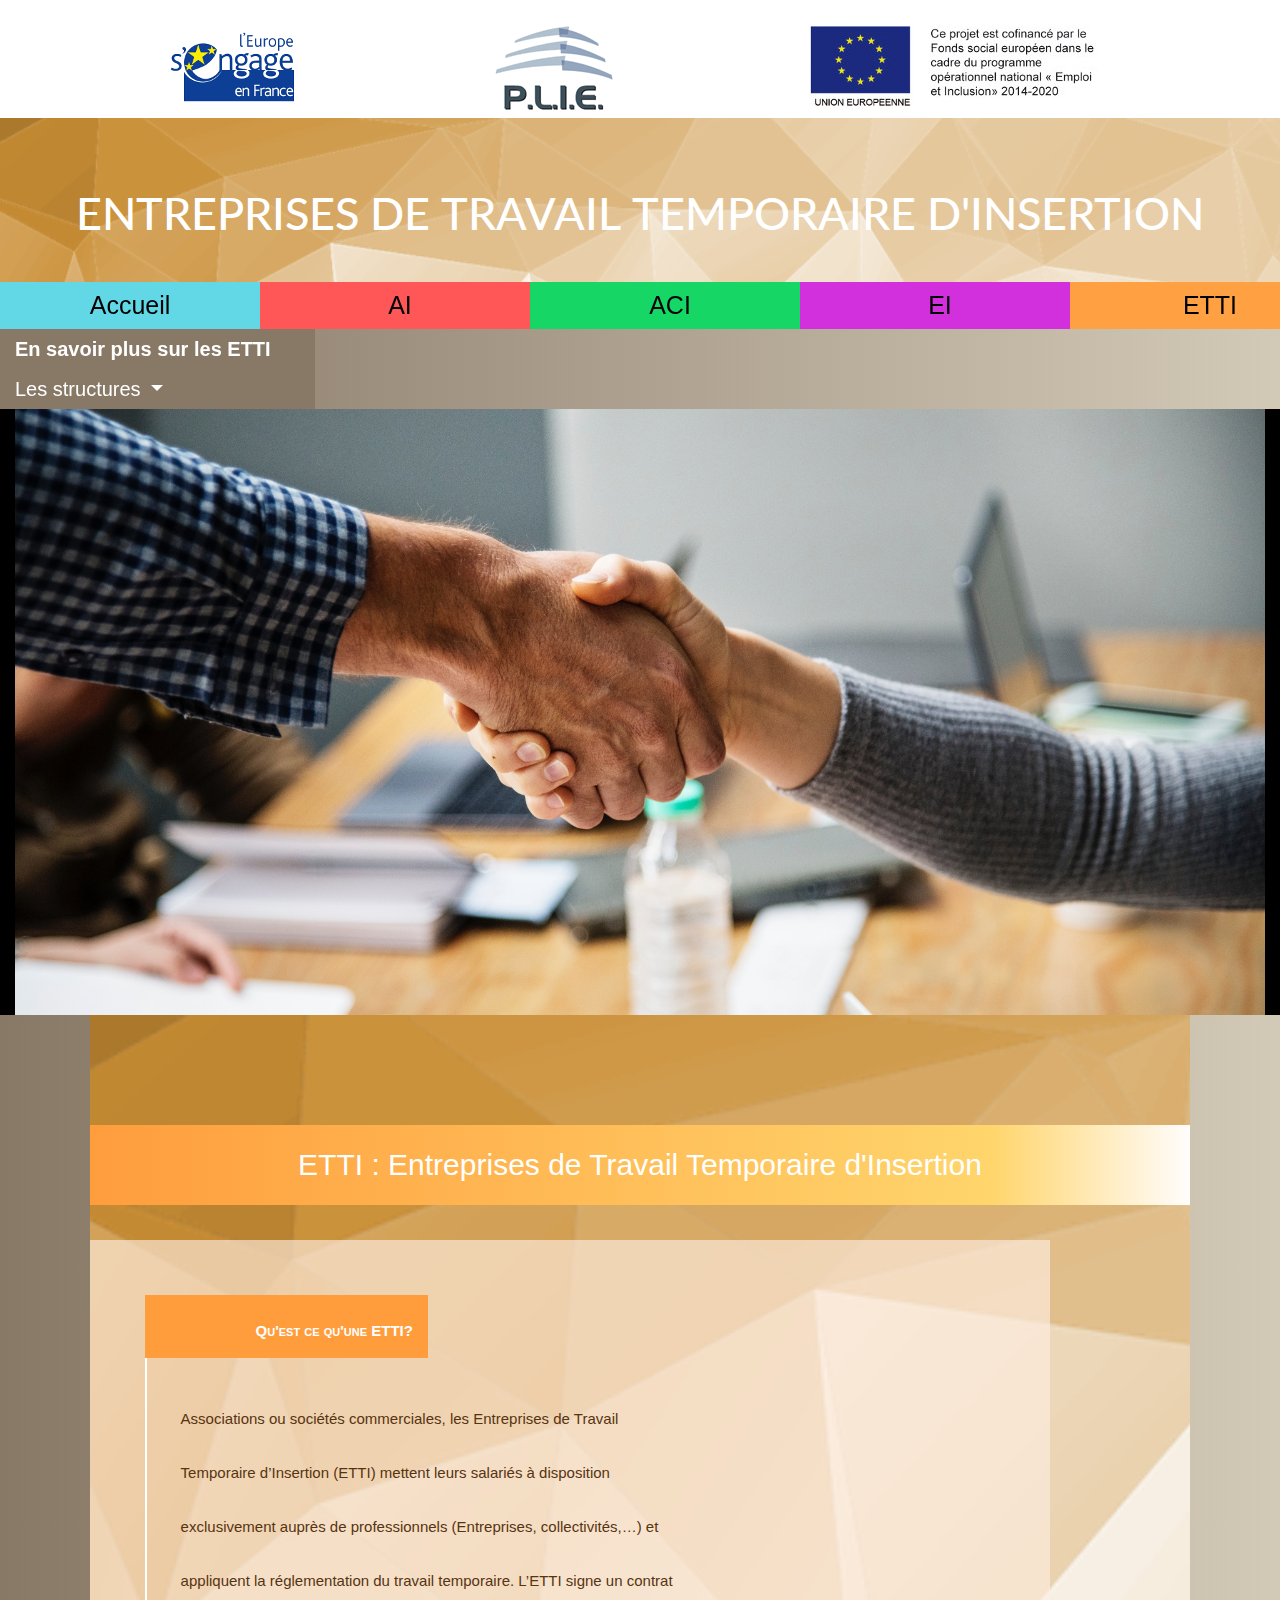
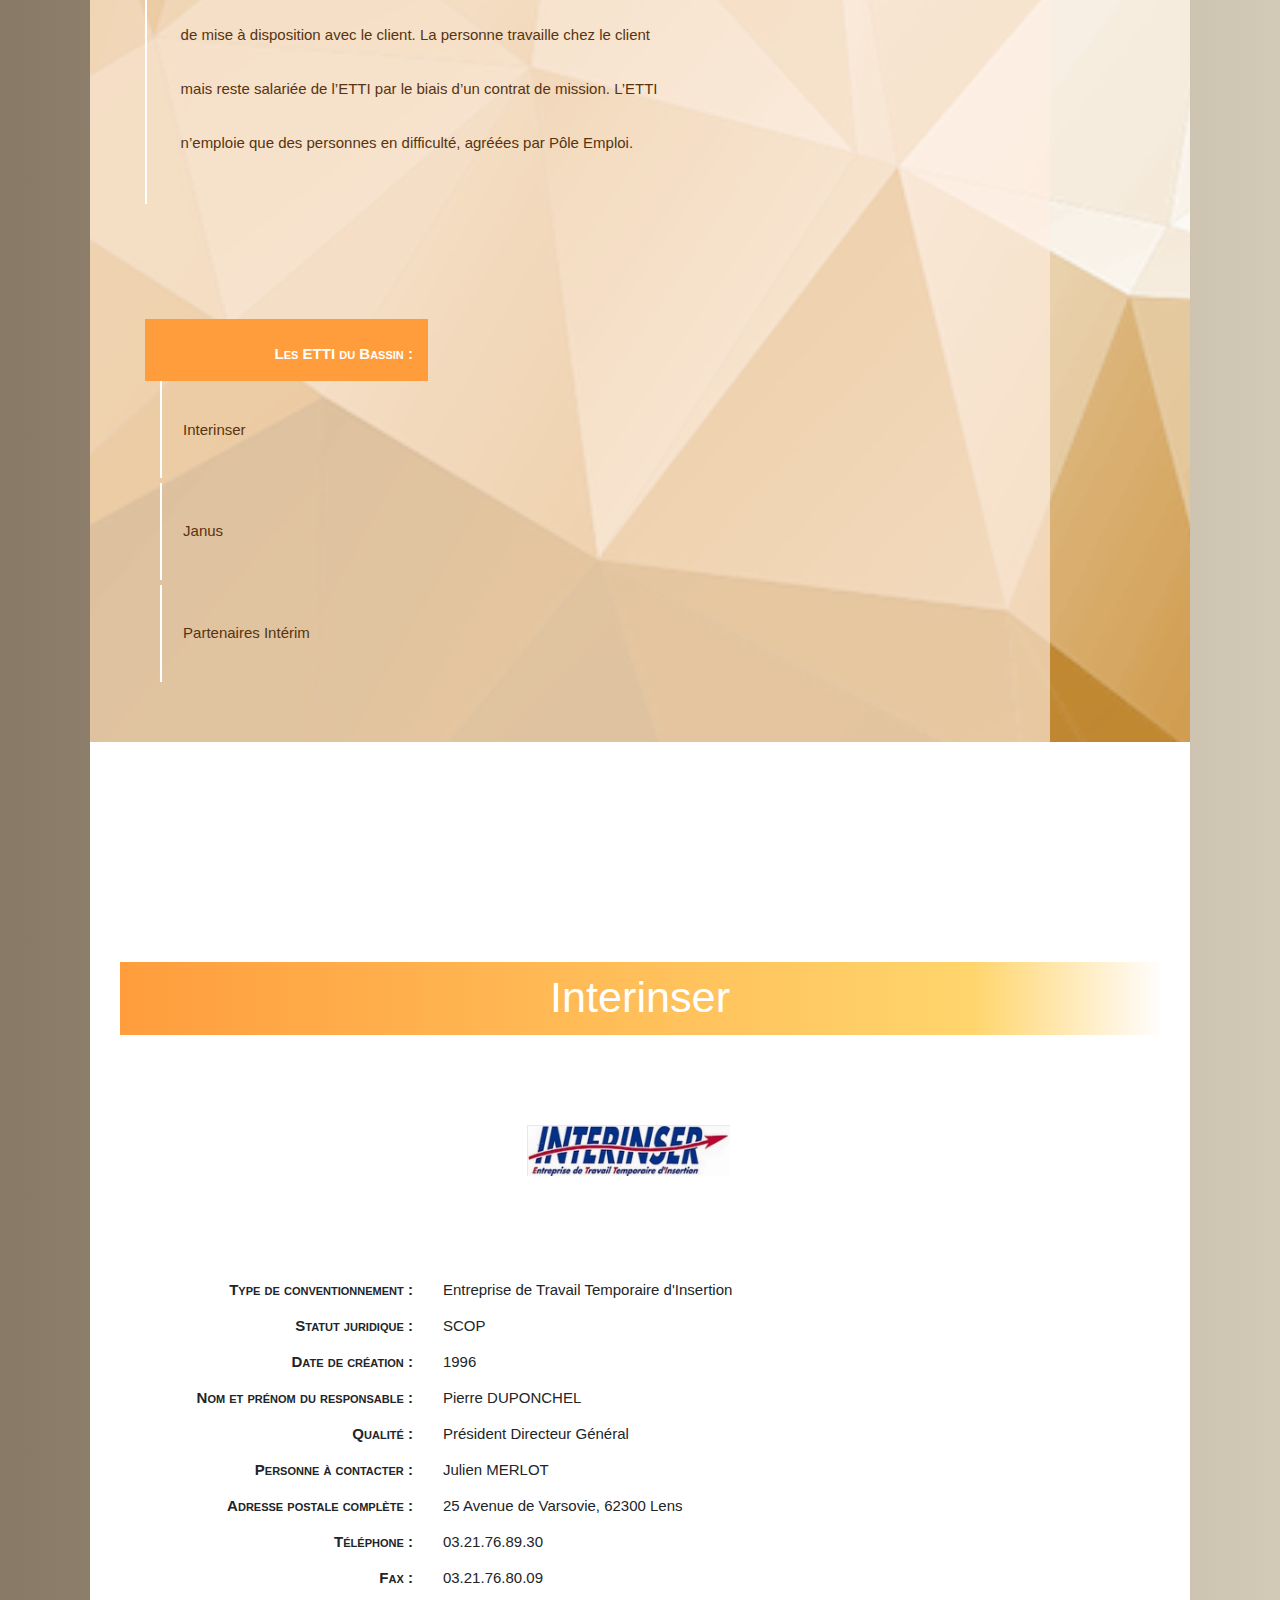
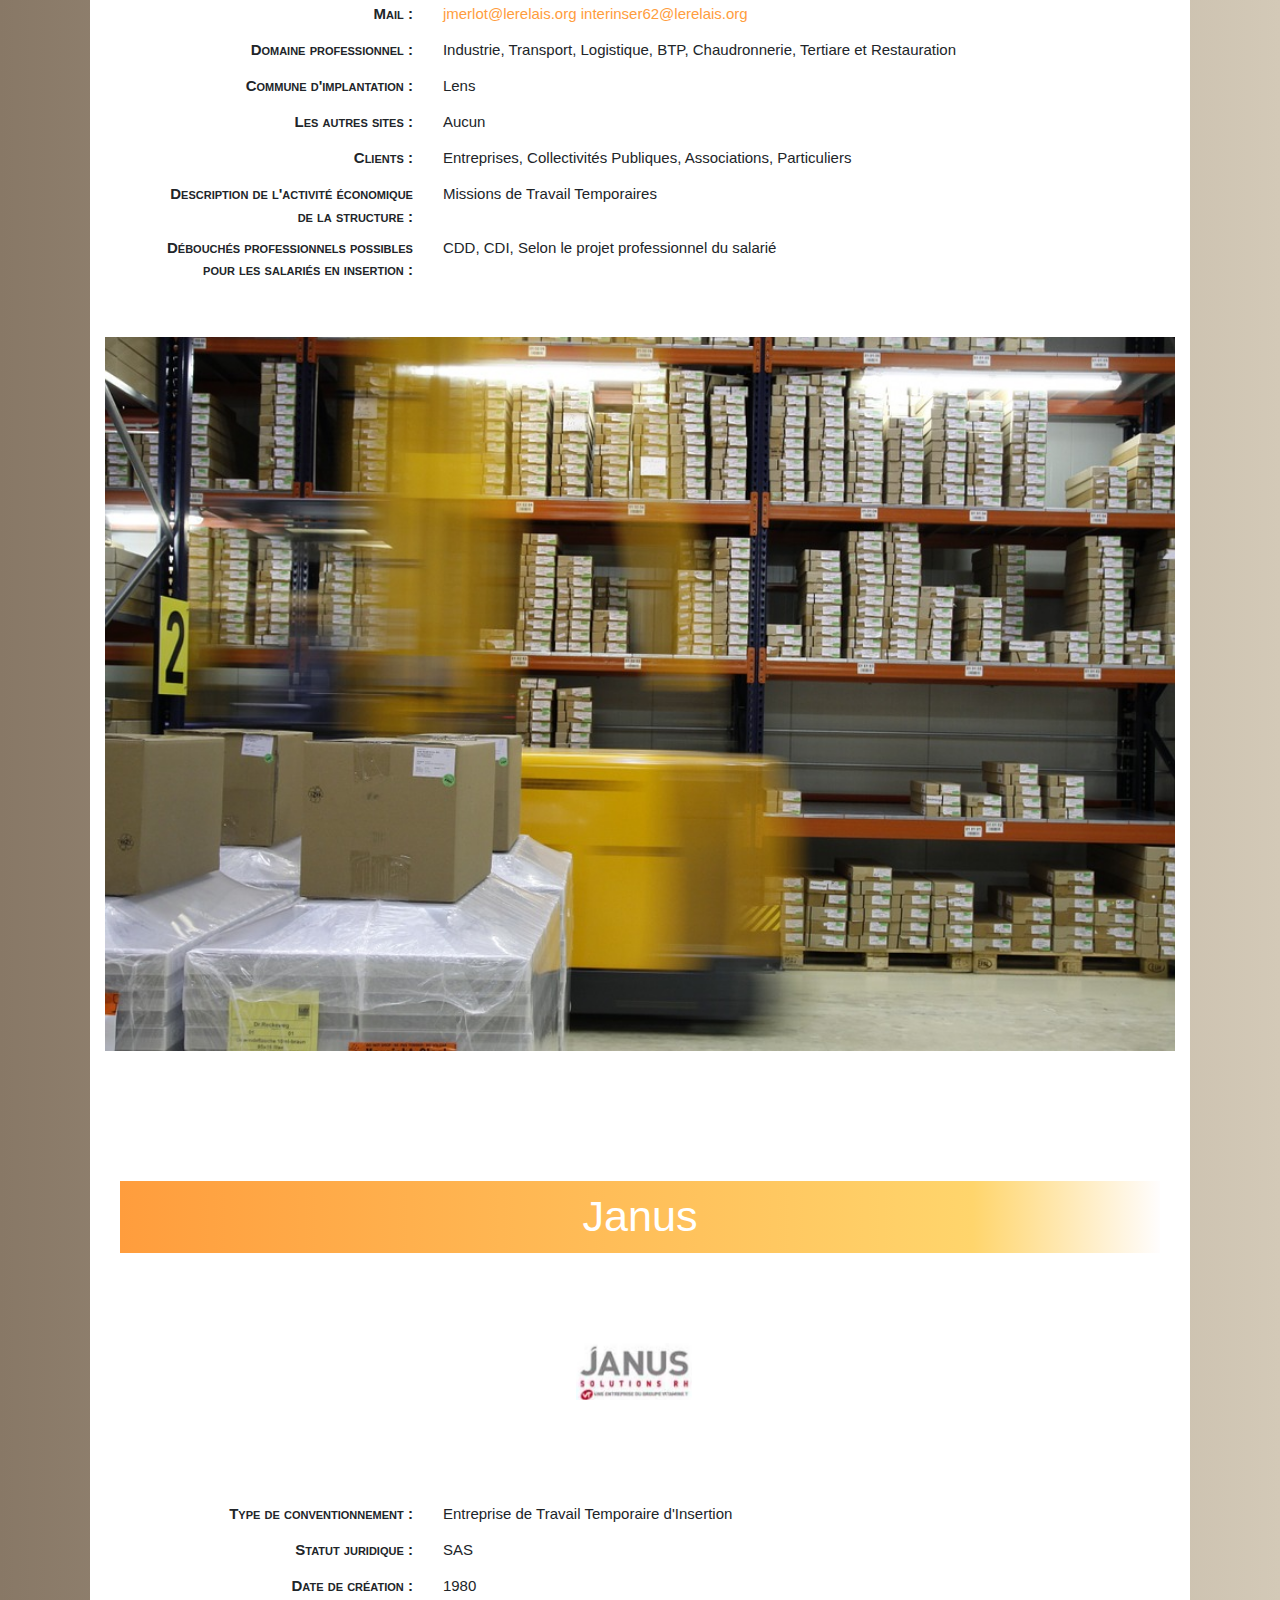
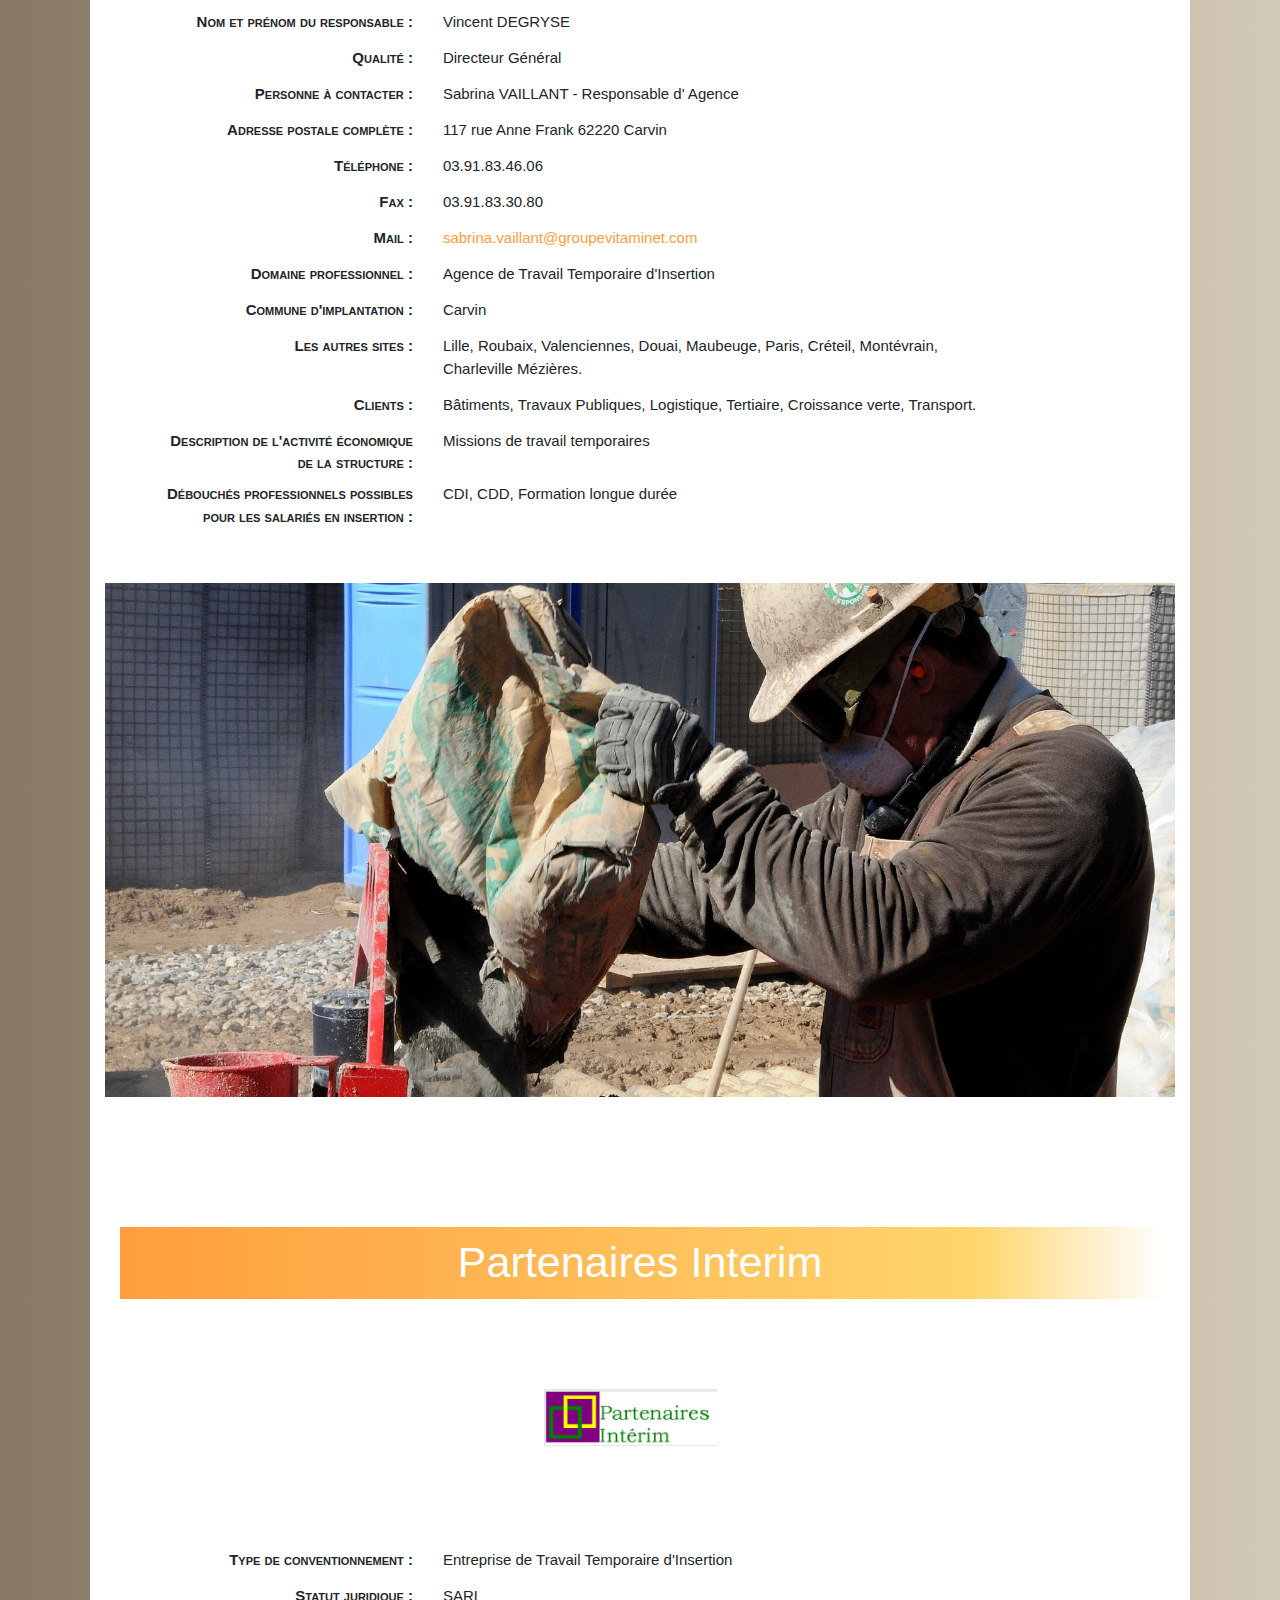
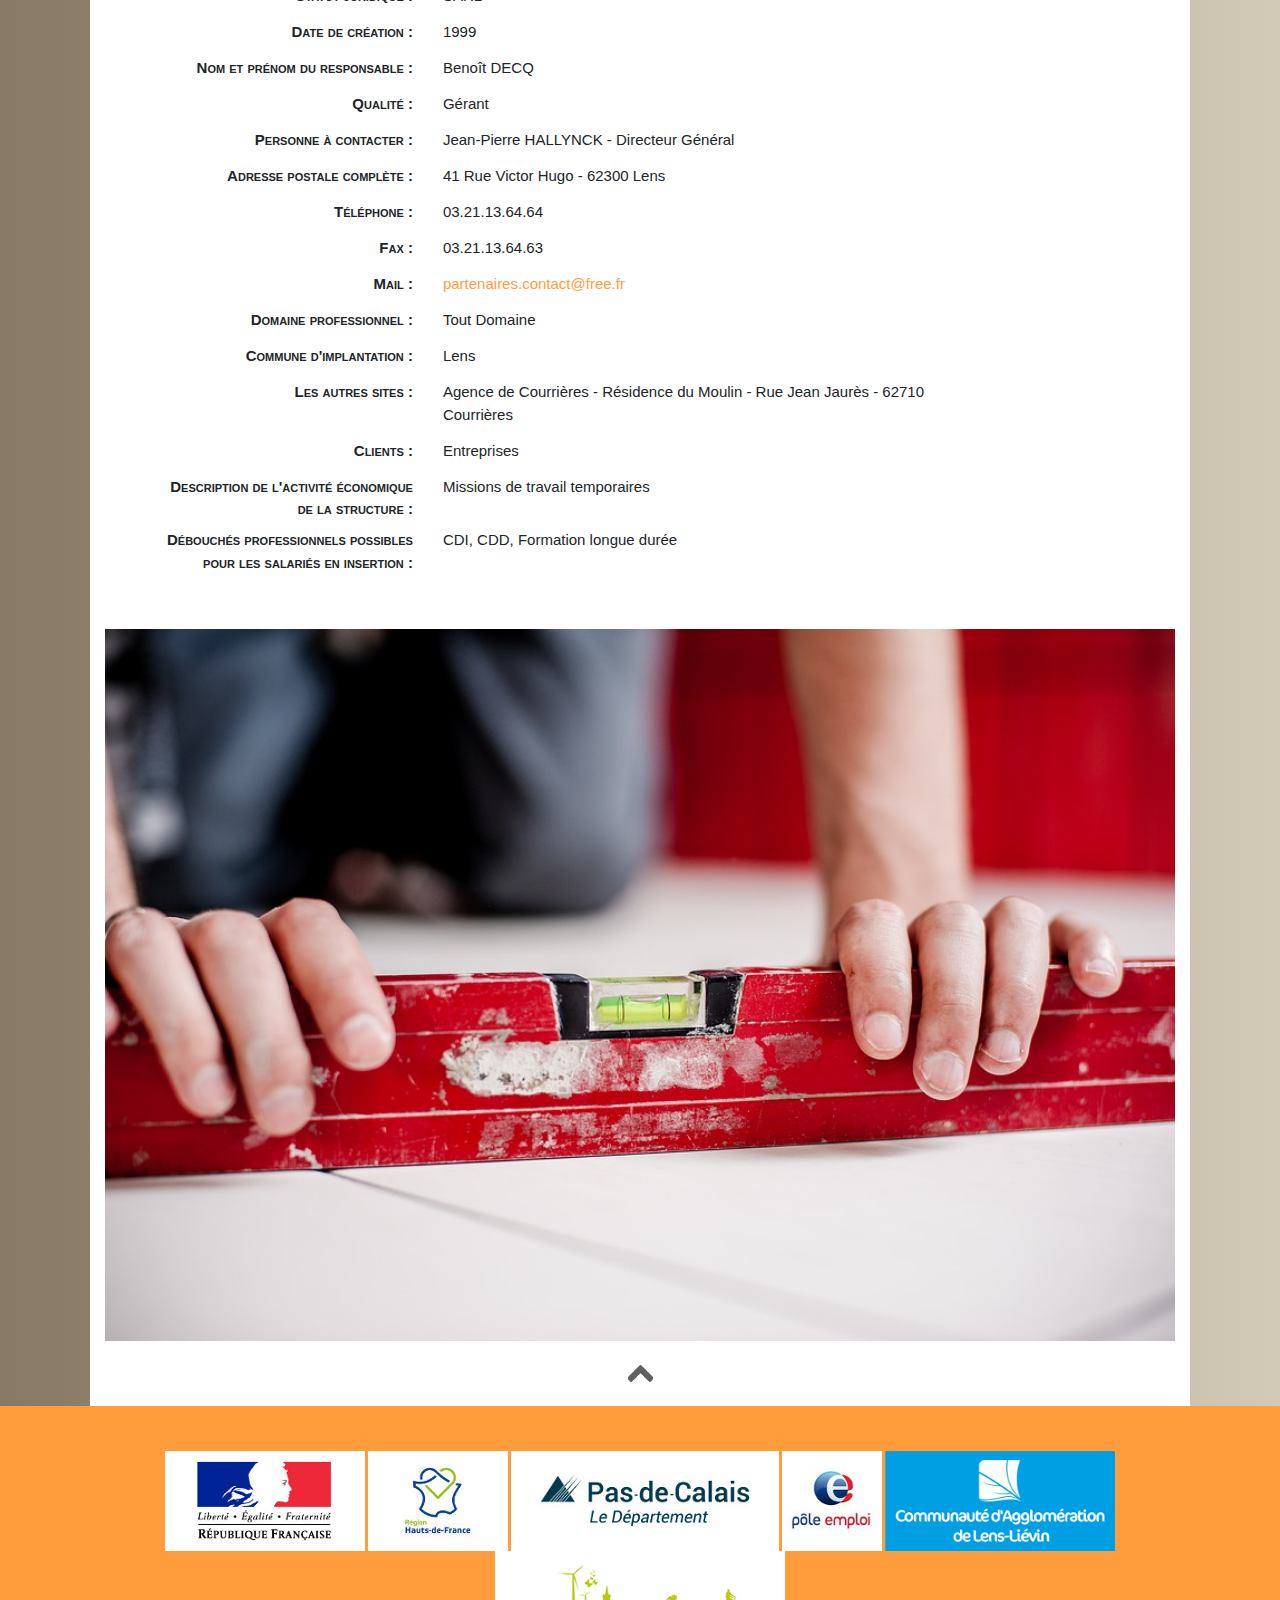
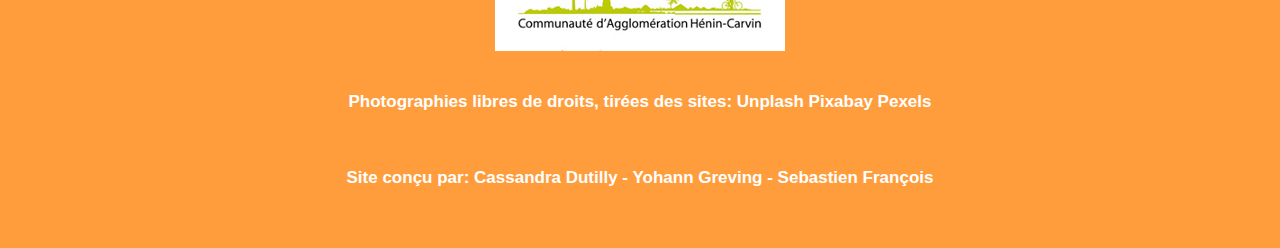
<file: etti.html>
<!DOCTYPE html>
<html lang="fr">

<head>
    <meta charset="UTF-8">
    <meta name="viewport" content="width=device-width, initial-scale=1.0">
    <meta http-equiv="X-UA-Compatible" content="ie=edge">
    <link rel="stylesheet" href="style.css">
    <link href="https://fonts.googleapis.com/css?family=Lato&display=swap" rel="stylesheet">
    <link rel="stylesheet" href="https://stackpath.bootstrapcdn.com/bootstrap/4.3.1/css/bootstrap.min.css" integrity="sha384-ggOyR0iXCbMQv3Xipma34MD+dH/1fQ784/j6cY/iJTQUOhcWr7x9JvoRxT2MZw1T" crossorigin="anonymous">
    <title>-Entreprises de Travail Temporaire d'Insertion-</title>
</head>
 
<body class="real">
        <header id="top">
                <div class="container">
                        <div class="row justify-content-around header_logos">
                          <div>
                            <img class="img-fluid col-15" class="logp d-block" src="logo/plie/france.jpg">
                          </div>
                          <div>
                            <img class="img-fluid col-15" class="logp d-block" src="logo/plie/plie.jpg">
                          </div>
                          <div>
                           <img class="img-fluid col-15" class="logp d-block" src="logo/plie/europe.jpg">
                          </div>
                </div>
            </div>
             <h1 class="temp">Entreprises de travail temporaire d'insertion</h1>
            </header>
    <main class="etti_background">
        <div class="fixe">
        <!-- nav menu -->
        <nav class="navbar navbar-expand-lg navbar-light orange" style="padding: 0;">
                <button  style="margin-left:5vw;" class="navbar-toggler" type="button" data-toggle="collapse" data-target="#navbarNav" aria-controls="navbarNav" aria-expanded="false" aria-label="Toggle navigation">
                  <span class="navbar-toggler-icon"></span>
                </button>
                <div class="collapse navbar-collapse" id="navbarNav">
                  <ul class="navbar-nav">
                    <li class="nav-item active">
                        <a class="nav-link butn accueil" href="index.html">Accueil</a>
                    </li>
                    <li class="nav-item active">
                      <a class="nav-link butn ai" href="ai.html">AI<span class="sr-only">(current)</span></a>
                    </li>
                    <li class="nav-item">
                      <a class="nav-link butn aci" href="aci.html">ACI</a>
                    </li>
                    <li class="nav-item">
                      <a class="nav-link butn ei" href="ei.html">EI</a>
                    </li>
                    <li class="nav-item">
                        <a class="nav-link butn etti" href="etti.html">ETTI</a>
                      </li>
                  </ul>
                </div>
              </nav>
        
        <div class="navsecond">
                <ul class="navbar-nav" style="width: 315px; background-color:rgb(136, 120, 102); padding-left:15px">
                <li class="nav-item active">
                  <a class="nav-link" href="#presentation"><span class="question">En savoir plus sur les ETTI</span><span class="sr-only">(current)</span></a>
                </li>
                <li class="nav-item dropdown">
                  <a class="nav-link dropdown-toggle" href="#" id="navbarDropdownMenuLink" role="button" data-toggle="dropdown" aria-haspopup="true" aria-expanded="false">
                   Les structures
                  </a>
                  <div class="dropdown-menu" aria-labelledby="navbarDropdownMenuLink" style="background-color: rgb(253, 203, 147); font-size:0.8em ;">
                    <a class="dropdown-item" href="#interinser" style="color: white" onmouseover="this.style.background='rgb(255, 172, 77)';this.style.color='white';" onmouseout="this.style.background='rgb(253, 203, 147)';this.style.color='white';">Interinser</a>
                    <a class="dropdown-item" href="#janus" style="color: white" onmouseover="this.style.background='rgb(255, 172, 77)';this.style.color='white';" onmouseout="this.style.background='rgb(253, 203, 147)';this.style.color='white';">Janus</a>
                    <a class="dropdown-item" href="#partenaires" style="color: white" onmouseover="this.style.background='rgb(255, 172, 77)';this.style.color='white';" onmouseout="this.style.background='rgb(253, 203, 147)';this.style.color='white';">Partenaires Intérim</a>
                  </div>
            </div>
    </div>


    <div class="black_bg">
        <div class="d-flex justify-content-center" >
            <img src="img/mains_serrées.jpg" alt="photo de poing serrés" class="img-fluid col- col-md-12">
          </div>
    </div>

      <section id= "presentation" class=" siae etti_presentation">
        <div>
            <h2 class="centered_title-orange"> ETTI : Entreprises de Travail Temporaire d'Insertion</h2>
        </div>

        <div class="pt-5">
            <dl class="d-md-flex row">
                <dt class="col-md-4 text-md-right">
                    Qu'est ce qu'une ETTI?
                </dt>
                <dd class="col-md-8">
                  Associations ou sociétés commerciales, les Entreprises de Travail Temporaire d’Insertion (ETTI) mettent leurs salariés à  disposition exclusivement auprès de professionnels (Entreprises, collectivités,…) et appliquent la réglementation du 
                  travail temporaire. 
                  L’ETTI signe un contrat de mise à disposition avec le client. La personne travaille chez le client mais reste salariée de l’ETTI par le biais d’un contrat de mission. 
                  L’ETTI n’emploie que des personnes en difficulté, agréées par Pôle Emploi.
                </dd>
        </div>
        <div>
            <dl class="d-md-flex row">
                <dt class="col-md-4 text-md-right">
                    Les ETTI du Bassin :
                </dt>
                <div class="col-md-8">
                    <dd>
                      Interinser
                    </dd>
                    <dd>
                      Janus
                    </dd>
                    <dd>
                      Partenaires Intérim
                    </dd>
                </div>
        </div>
    </section>
      
  <section>  
    <div class="etti_repertory"id="interinser">
        <!--Interinser-->
        <article class ="etti_repertory" class="container-fluid mt-5  rounded"  name="ancre2" style="padding-top:90px;">
          <!--Haut de l'article : titre et logo-->
          <div
              class="d-flex row justify-content-around align-items-center  -danger rounded-pill pt-3 pb-3 mr-5 ml-5 mt-5 mb-5">
              <h3 class="etti-siae_title">Interinser</h3>
              <div><img class="logo" src="logo/siae/interinser.png" alt="logo d'interinser"></div>
          </div>
    
          <!--Corps de l'article-->
    
          <dl class="d-md-flex row">
              <dt class="col-md-4 text-md-right">
                  Type de conventionnement :
              </dt>
              <dd class="col-md-8">
                Entreprise de Travail Temporaire d'Insertion
              </dd>
    
              <dt class="col-md-4 text-md-right">
                  Statut juridique :
              </dt>
              <dd class="col-md-8">
                  SCOP
              </dd>
    
              <dt class="col-md-4 text-md-right">
                  Date de création :
              </dt>
              <dd class="col-md-8">
                      1996
              </dd>
    
              <dt class="col-md-4 text-md-right">
                  Nom et prénom du responsable :
              </dt>
              <dd class="col-md-8">
                  Pierre DUPONCHEL 
              </dd>
    
              <dt class="col-md-4 text-md-right">
                  Qualité :
              </dt>
              <dd class="col-md-8">
                  Président Directeur Général
              </dd>
    
              <dt class="col-md-4 text-md-right">
                  Personne à contacter :
              </dt>
              <dd class="col-md-8">
                Julien MERLOT
              </dd>
    
              <dt class="col-md-4 text-md-right">
                  Adresse postale complète :
              </dt>
              <dd class="col-md-8">
                  25 Avenue de Varsovie, 62300 Lens 
              </dd>
    
              <dt class="col-md-4 text-md-right">
                  Téléphone :
              </dt>
              <dd class="col-md-8">
                      03.21.76.89.30
              </dd>
    
              <dt class="col-md-4 text-md-right">
                  Fax :
              </dt>
              <dd class="col-md-8">
                  03.21.76.80.09
              </dd>
    
              <dt class="col-md-4 text-md-right">
                  Mail :
              </dt>
              <dd class="col-md-8">
                  <a href="mailto:jmerlot@lerelais.org">jmerlot@lerelais.org</a>
                  <a href="mailto:interinser62@lerelais.org">interinser62@lerelais.org</a>
              </dd>
    
              <dt class="col-md-4 text-md-right">
                  Domaine professionnel :
              </dt>
              <dd class="col-md-8">
                  Industrie, Transport, Logistique, BTP, Chaudronnerie, Tertiare et Restauration
              </dd>
    
              <dt class="col-md-4 text-md-right">
                  Commune d'implantation :
              </dt>
              <dd class="col-md-8">
                      Lens
              </dd>
    
              <dt class="col-md-4 text-md-right">
                  Les autres sites :
              </dt>
              <dd class="col-md-8">
                  Aucun
              </dd>
    
              <dt class="col-md-4 text-md-right">
                  Clients :
              </dt>
              <dd class="col-md-8">
                  Entreprises, Collectivités Publiques, Associations, Particuliers
              </dd>
    
              <dt class="col-md-4 text-md-right">
                  Description de l'activité économique de la structure :
              </dt>
              <dd class="col-md-8">
                  Missions de Travail Temporaires 
              </dd>
              <dt class="col-md-4 text-md-right">
                  Débouchés professionnels possibles pour les salariés en insertion :
              </dt>
              <dd class="col-md-8">
                  CDD, CDI, Selon le projet professionnel du salarié
              </dd>
          </dl>
    
    
          <!--Illustration-->
          <div class="d-flex justify-content-center">
              <img src="img/illus_siae/etti/interinser_logi.jpg" alt="photo de chariot logistique" class="img-fluid col-10 col-md-12">
          </div>
      </article>
    
        <!--Janus-->
        <article class =" aci_repertory" class="container-fluid mt-5  rounded" id="janus" name="ancre2" style="padding-top:90px;">
          <!--Haut de l'article : titre et logo-->
          <div
              class="d-flex row justify-content-around align-items-center  -danger rounded-pill pt-3 pb-3 mr-5 ml-5 mt-5 mb-5">
              <h3 class="etti-siae_title">Janus</h3>
              <div><img class="logo" src="logo/siae/janus.png" alt="logo de janus"></div>
          </div>
    
          <!--Corps de l'article-->
    
          <dl class="d-md-flex row">
              <dt class="col-md-4 text-md-right">
                  Type de conventionnement :
              </dt>
              <dd class="col-md-8">
                Entreprise de Travail Temporaire d'Insertion
              </dd>
    
              <dt class="col-md-4 text-md-right">
                  Statut juridique :
              </dt>
              <dd class="col-md-8">
                  SAS
              </dd>
    
              <dt class="col-md-4 text-md-right">
                  Date de création :
              </dt>
              <dd class="col-md-8">
                      1980
              </dd>
    
              <dt class="col-md-4 text-md-right">
                  Nom et prénom du responsable :
              </dt>
              <dd class="col-md-8">
                Vincent DEGRYSE
              </dd>
    
              <dt class="col-md-4 text-md-right">
                  Qualité :
              </dt>
              <dd class="col-md-8">
                  Directeur Général
              </dd>
    
              <dt class="col-md-4 text-md-right">
                  Personne à contacter :
              </dt>
              <dd class="col-md-8">
                Sabrina VAILLANT - Responsable d' Agence
              </dd>
    
              <dt class="col-md-4 text-md-right">
                  Adresse postale complète :
              </dt>
              <dd class="col-md-8">
                117 rue Anne Frank 62220 Carvin
              </dd>
    
              <dt class="col-md-4 text-md-right">
                  Téléphone :
              </dt>
              <dd class="col-md-8">
                      03.91.83.46.06 
              </dd>
    
              <dt class="col-md-4 text-md-right">
                  Fax :
              </dt>
              <dd class="col-md-8">
                  03.91.83.30.80
              </dd>
    
              <dt class="col-md-4 text-md-right">
                  Mail :
              </dt>
              <dd class="col-md-8">
                  <a href="mailto:sabrina.vaillant@groupevitaminet.com">sabrina.vaillant@groupevitaminet.com</a>
              </dd>
    
              <dt class="col-md-4 text-md-right">
                  Domaine professionnel :
              </dt>
              <dd class="col-md-8">
                  Agence de Travail Temporaire d'Insertion
              </dd>
    
              <dt class="col-md-4 text-md-right">
                  Commune d'implantation :
              </dt>
              <dd class="col-md-8">
                      Carvin
              </dd>
    
              <dt class="col-md-4 text-md-right">
                  Les autres sites :
              </dt>
              <dd class="col-md-8">
                Lille, Roubaix, Valenciennes, Douai, Maubeuge, Paris, Créteil, Montévrain, Charleville Mézières.
              </dd>
    
              <dt class="col-md-4 text-md-right">
                  Clients :
              </dt>
              <dd class="col-md-8">
                  Bâtiments, Travaux Publiques, Logistique, Tertiaire, Croissance verte, Transport.
              </dd>
    
              <dt class="col-md-4 text-md-right">
                  Description de l'activité économique de la structure :
              </dt>
              <dd class="col-md-8">
                  Missions de travail temporaires 
              </dd>
              <dt class="col-md-4 text-md-right">
                  Débouchés professionnels possibles pour les salariés en insertion :
              </dt>
              <dd class="col-md-8">
                  CDI, CDD, Formation longue durée
              </dd>
          </dl>
    
    
          <!--Illustration-->
          <div class="d-flex justify-content-center">
              <img src="img/illus_siae/etti/janus_bat.jpg" alt="photo d'un travailleur du bâtiment" class="img-fluid col-10 col-md-12">
          </div>
      </article>
    
      <!--Partenaires Interim-->
      <article class =" aci_repertory" class="container-fluid mt-5  rounded" id="partenaires" name="ancre2" style="padding-top:90px;">
        <!--Haut de l'article : titre et logo-->
        <div
            class="d-flex row justify-content-around align-items-center  -danger rounded-pill pt-3 pb-3 mr-5 ml-5 mt-5 mb-5">
            <h3 class="etti-siae_title">Partenaires Interim</h3>
            <div><img class="logo" src="logo/siae/part_inter.png" alt="logo de parten"></div>
        </div>
    
        <!--Corps de l'article-->
    
        <dl class="d-md-flex row">
            <dt class="col-md-4 text-md-right">
                Type de conventionnement :
            </dt>
            <dd class="col-md-8">
              Entreprise de Travail Temporaire d'Insertion
            </dd>
    
            <dt class="col-md-4 text-md-right">
                Statut juridique :
            </dt>
            <dd class="col-md-8">
                SARL
            </dd>
    
            <dt class="col-md-4 text-md-right">
                Date de création :
            </dt>
            <dd class="col-md-8">
                    1999
            </dd>
    
            <dt class="col-md-4 text-md-right">
                Nom et prénom du responsable :
            </dt>
            <dd class="col-md-8">
                Benoît DECQ
            </dd>
    
            <dt class="col-md-4 text-md-right">
                Qualité :
            </dt>
            <dd class="col-md-8">
                Gérant
            </dd>
    
            <dt class="col-md-4 text-md-right">
                Personne à contacter :
            </dt>
            <dd class="col-md-8">
              Jean-Pierre HALLYNCK - Directeur Général </dd>
    
            <dt class="col-md-4 text-md-right">
                Adresse postale complète :
            </dt>
            <dd class="col-md-8">
                41 Rue Victor Hugo - 62300 Lens
            </dd>
    
            <dt class="col-md-4 text-md-right">
                Téléphone :
            </dt>
            <dd class="col-md-8">
                    03.21.13.64.64 
            </dd>
    
            <dt class="col-md-4 text-md-right">
                Fax :
            </dt>
            <dd class="col-md-8">
                03.21.13.64.63
            </dd>
    
            <dt class="col-md-4 text-md-right">
                Mail :
            </dt>
            <dd class="col-md-8">
                <a href="partenaires.contact@free.fr">partenaires.contact@free.fr</a>
            </dd>
    
            <dt class="col-md-4 text-md-right">
                Domaine professionnel :
            </dt>
            <dd class="col-md-8">
                Tout Domaine
            </dd>
    
            <dt class="col-md-4 text-md-right">
                Commune d'implantation :
            </dt>
            <dd class="col-md-8">
                    Lens
            </dd>
    
            <dt class="col-md-4 text-md-right">
                Les autres sites :
            </dt>
            <dd class="col-md-8">
                Agence de Courrières - Résidence du Moulin - Rue Jean Jaurès - 62710 Courrières
            </dd>
    
            <dt class="col-md-4 text-md-right">
                Clients :
            </dt>
            <dd class="col-md-8">
                Entreprises
            </dd>
    
            <dt class="col-md-4 text-md-right">
                Description de l'activité économique de la structure :
            </dt>
            <dd class="col-md-8">
                Missions de travail temporaires 
            </dd>
            <dt class="col-md-4 text-md-right">
                Débouchés professionnels possibles pour les salariés en insertion :
            </dt>
            <dd class="col-md-8">
                CDI, CDD, Formation longue durée
            </dd>
        </dl>
    
    
        <!--Illustration-->
        <div class="d-flex justify-content-center">
            <img src="img/illus_siae/etti/partinter_entreprise.jpg" alt="photo d'un pc portable" class="img-fluid col-10 col-md-12">
        </div>
    </article>
</div>
<a href="#top"><img class="scrolltop" src="img/scrolltop.png" alt="logo flèche du haut"></a>
    </section>
</main>

    <footer class="etti_footer">
        <img class="bas" src="logo/plie/republique.jpg" alt="logo de la république">
        <img class="bas" src="logo/plie/HDF.jpg" alt="logo de hdf">
        <img class="bas" src="logo/plie/PasdeCalais.jpg" alt="logo du pas de calais">
        <img class="bas" src="logo/plie/pôle.jpg" alt="logo du pôle emploi">
        <img class="bas" src="logo/plie/LensLiévin.jpg" alt="logo de lens liévin">
        <img class="bas" src="logo/plie/henincarvin.jpg" alt="logo de henin carvin">
        <p>Photographies libres de droits, tirées des sites:
            <a href="https://unsplash.com/" target="_blank">Unplash</a>
            <a href="https://pixabay.com/" target="_blank">Pixabay</a>
            <a href="https://www.pexels.com/" target="_blank">Pexels</a>
        </p>
        <p>
            Site conçu par: Cassandra Dutilly - Yohann Greving - Sebastien François</a>
        </p>
    </footer>
</body>
<script src="https://code.jquery.com/jquery-3.3.1.slim.min.js" integrity="sha384-q8i/X+965DzO0rT7abK41JStQIAqVgRVzpbzo5smXKp4YfRvH+8abtTE1Pi6jizo" crossorigin="anonymous"></script>
<script src="https://cdnjs.cloudflare.com/ajax/libs/popper.js/1.14.7/umd/popper.min.js" integrity="sha384-UO2eT0CpHqdSJQ6hJty5KVphtPhzWj9WO1clHTMGa3JDZwrnQq4sF86dIHNDz0W1" crossorigin="anonymous"></script>
<script src="https://stackpath.bootstrapcdn.com/bootstrap/4.3.1/js/bootstrap.min.js" integrity="sha384-JjSmVgyd0p3pXB1rRibZUAYoIIy6OrQ6VrjIEaFf/nJGzIxFDsf4x0xIM+B07jRM" crossorigin="anonymous"></script>
</html>
</file>
<file: style.css>
/*Nettoyage de la page*/
*,
*::before,
*::after 
{
  margin: 0;
  padding: 0;
  box-sizing: inherit;
}

html 
{
  font-size: 62.5%;
}

body 
{
  box-sizing: border-box;
  font-size: 1.6rem;
}

html
{
    font-family: 'Lato', sans-serif;
}

h1, h2, h3
{
    width: 100%;
}

.black_bg
{
    background: black;
}

.scrolltop
{
    display: block;
    margin: auto;
    padding: 20px;
}
.scrolltop:hover{
    background-color: rgba(55, 109, 224, 0.5);
    border-radius: 50px;
}

/***********HEADER*******************/

h1 
{
    text-align: center;
    color: black;
    padding:45px;
}
.cha
{
    font-size: 5vw;
    color: white;
    font-variant-caps: all-small-caps;
    background-image: url(img/super-triangle3_green.png);
    background-size: 1800px;
    padding: 50px;
    text-align: center;
    font-family: 'Lato', sans-serif;
}
.ent{
    font-size: 5vw;
    color: white;
    font-variant-caps: all-small-caps;
    background-image: url(img/super-triangle3_purple.png);
    background-size: 1800px;
    padding: 50px;
    text-align: center;
    font-family: 'Lato', sans-serif;
} 
.ass{
    font-size: 5vw;
    color: white;
    font-variant-caps: all-small-caps;
    background-image: url(img/super-triangle3_red.png);
    background-size: 1800px;
    padding: 50px;
    text-align: center;
    font-family: 'Lato', sans-serif;
}
.temp
{
    font-size: 5vw;
    color: white;
    font-variant-caps: all-small-caps;
    background-image: url(img/super-triangle3_orange.png);
    background-size: 1800px;
    padding: 50px;
    text-align: center;
    font-family: 'Lato', sans-serif;

}
.acc
{
    font-size: 5vw;
    color: white;

}
.fixe
{
    position: sticky;
    top:0px;
    z-index: 1;
}

.header_logos
{
    padding-top: 2vh;
    flex-wrap: unset!important;
}


/***************menu*******************/
.menu
{
    position: absolute;
    top: 0.5vh;
    left: 16.7vw;
    display: flex;
    flex-direction: row;
    font-size: 1.5rem;
    z-index: 1;
}

.butn:hover
{
    text-decoration: none;
    color: whitesmoke!important;
    font-weight: bolder; 
}

.butn
{
padding-left: 5vw;
padding-right: 5vw;
transition-property: font-size;
transition-duration: 0.4s;
   
}
.collapse
{
    font-size:25px;
}
#navbarDropdownMenuLink{
    color:white;
}
#navbarDropdownMenuLink:hover{
    color: rgb(136, 32, 32);
}
.orange
{
    background-color: rgb(255, 172, 89);
}
.blue
{
    background-color: rgb(136, 217, 226);
}
.green
{
    background-color: rgb(41, 230, 119);
}
.purple
{
    background-color:rgb(221, 80, 231);
}
.red
{
    background-color: rgb(255, 112, 112);
}
.accueil 
{
    color: black!important;
    margin-left: -10px;
    text-align: center;
    background-color: rgb(98, 216, 230);
}

.aci 
{
    color: black!important;
    background-color:rgb(22, 214, 102);
    margin-left: -10px;
    text-align: center;
    
}

.ai {
    color: black!important;
    margin-left: -10px;
    text-align: center;
    background-color:rgb(255, 87, 87);
   

}

.ei 
{
    color: black!important;
    margin-left: -10px;
    text-align: center;
    background-color:rgb(210, 48, 221);
   
}

.etti 
{
    color: black!important;
    margin-left: -10px;
    text-align: center;
    background-color:  rgb(255, 161, 66);
    
}

.question
{
    color: white;
    font-weight: bold;
    margin-right: 2.5vw;
    transition-property: color;
    transition-duration: 0.4s;    
}

.question:hover
{
    color: rgb(136, 32, 32);
    
}

/*************texte**********/

main
{
    margin-top: -2vh;
}
h5
{
    text-align: center;
}
.image
{
    margin-left: 24vw;
    width: 30%;
}
.card
{
    margin-top: 3vh;
}
/***********image**************/
.logo
{
    width: 90%;
}
.imag
{
    width: 60%;
}
/***************FOOTER*******/
footer 
{
    display: flex;
    flex-direction: row;
    justify-content: space-around;
    background-color: white;
}

footer a 
{
    color: white;
}

footer a:hover
{
    text-decoration: none;
    color: rgba(0, 0, 0, 0.541);
}

.car 
{
    width: 22%;
}
/*****LES 4 PAGES ANNEXES*****/

/*Couleurs de fond de page*/
.ai_background
{
    background: linear-gradient(90deg, rgb(131, 84, 84) 0%, rgb(211, 183, 183) 100%);
}

.aci_background
{
    background: linear-gradient(90deg, rgb(102, 136, 102) 0%, rgb(183, 211, 190) 100%);
}

.ei_background
{
    background: linear-gradient(90deg, rgb(126, 102, 136) 0%, rgb(204, 183, 211) 100%);
}

.etti_background
{
    background: linear-gradient(90deg, rgb(136, 120, 102) 0%, rgb(211, 201, 183) 100%);
}

/*Mise en forme des titres*/
.centered_title-red, .centered_title-green, .centered_title-purple, .centered_title-orange
{
    color: white;
    font-size: 2em;
    text-align: center;
    padding: 2%;
}

.ai-siae_title, .aci-siae_title, .ei-siae_title, .etti-siae_title
{
    color: white;
    font-size: 3em;
    text-align: center;
    padding: 1%;
    margin-bottom: 10vh;
}

/*Fond des titres*/
.centered_title-red, .ai-siae_title
{
    background: linear-gradient(90deg, rgba(255,65,65,1) 0%, rgba(255,84,84,1) 27%, rgba(255,253,253,1) 100%);
}

.centered_title-green, .aci-siae_title
{
    background: linear-gradient(90deg, rgba(12,190,85,1) 0%, rgba(1,194,80,1) 35%, rgba(255,253,253,1) 100%);
}

.centered_title-purple, .ei-siae_title
{
    background: linear-gradient(90deg, rgba(182,1,195,1) 0%, rgba(244,88,255,1) 39%, rgba(255,253,253,1) 100%);
}

.centered_title-orange, .etti-siae_title
{
    background: linear-gradient(90deg, rgba(255,157,61,1) 0%, rgba(255,213,108,1) 82%, rgba(255,253,253,1) 100%);
}


/*Mise en forme des articles de présentation des siae*/
.ai_presentation, .aci_presentation, .ei_presentation, .etti_presentation
{
    font-size: 1.5rem;
    line-height: 6vh;
}

.ai_presentation 
{
    background: url(img/super-triangle3_red.png);
    background-size: cover;
}

.aci_presentation 
{
    background: url(img/super-triangle3_green.png);
    background-size: cover;
}

.ei_presentation 
{
    background: url(img/super-triangle3_purple.png);
    background-size: cover;
}

.etti_presentation
{
    background: url(img/super-triangle3_orange.png);
    background-size: cover;
}

.siae dl
{
    background: rgba(255, 237, 225, 0.637);
    width: 75vw;
    margin: 0%;
}

.ai_presentation dt
{
    background: rgba(255,65,65,1);
    color: white;
    margin-right: 3vw;
}

.aci_presentation dt
{
    background: rgba(12,190,85,1);
    color: white;
    margin-right: 3vw;
}

.ei_presentation dt
{
    background: rgba(182,1,195,1);
    color: white;
    margin-right: 3vw;
}

.etti_presentation dt
{
    background:rgba(255,157,61,1);
    color: white;
    margin-right: 3vw;
}

.ai_presentation dd
{
    border-left: 2px solid white; 
    color:rgb(77, 15, 15);
    margin-right: 3vw;
    padding: 4%;
}

.aci_presentation dd
{
    border-left: 2px solid white;
    color:  rgb(3, 70, 31);
    margin-right: 3vw;
    padding: 4%;
}

.ei_presentation dd
{
    border-left: 2px solid white;
    color: rgb(49, 0, 53);
    margin-right: 3vw;
    padding: 4%;
}

.etti_presentation dd
{
    border-left: 2px solid white;
    color:  rgb(87, 52, 17);
    margin-right: 3vw;
    padding: 4%;
}



/*Mise en forme des listes de définition*/
dl
{
    padding: 5%;
    margin: 2%;
    font-size: 1.5rem;
}

dt
{
    font-variant: small-caps;
}

dd, dt
{
    padding-top: 1%;
}

/*Mise en forme des repertoires*/
.ai_repertory, .aci_repertory, .ei_repertory, .etti_repertory 
{
    font-size: 1.2em;
    padding-top: 0%;
}

.ai_repertory dl
{
    width: 75vw;
    margin: 0px;
}
.aci_repertory dl 
{
    width: 75vw;
    margin: 0px;
}
.ei_repertory dl
{
    width: 75vw;
    margin: 0px;
}
.etti_repertory dl
{
    width: 75vw;
    margin: 0px;
}

.imago
{
    margin: 0px;
}


/*Définition des paragraphes descriptifs des SIAE*/
.ai_para, .aci_para
{
    text-align: center;
    font-weight: bold;
}

.ai_para
{
    color: rgb(122, 1, 1);
}

.aci_para
{
    color: rgb(0, 87, 0);
}

/*Définition des footers*/

.ai_footer
{
    background: rgba(255,65,65,1);
}

.aci_footer
{
    background: rgba(12,190,85,1);
}

.ei_footer
{
    background: rgba(182,1,195,1);
}

.etti_footer
{
    background: rgba(255,157,61,1);
}

/*Style des liens mail des répertoires*/

.ai_repertory a
{
    color: rgba(255,65,65,1);
}

.aci_repertory a
{
    color: rgba(12,190,85,1);
}

.ei_repertory a
{
    color: rgba(182,1,195,1);
}

.etti_repertory a
{
    color: rgba(255,157,61,1);
}

.ai_repertory a:hover
{
    color: rgb(136, 32, 32);
}

.aci_repertory a:hover
{
    color:  rgb(8, 119, 52);
}

.ei_repertory a:hover
{
    color: rgb(94, 7, 100);
}

.etti_repertory a:hover
{
    color:  rgb(144, 89, 33);  
}

/***************responsive menu*********************/

@media screen and (min-width: 1024px){

    .butn{
        padding-top: 7px;
        width: 200px;
   }

}

@media screen and (min-width: 1200px){


     #navbarNavDropdown
     {
         margin-top: 10vh;
     }

     .butn{
         padding-top: 7px;
         width: 280px;
    }

    .fixe{
        top: 0px;
    }
}


/************AFFINEMENT DU STYLE************/

.presentation
{
    background-image: url(img/super-triangle3.png);
    background-size: 1800px;
    padding: 50px;
    text-align: center;
}
#presentation{
    padding-top: 110px;
}
.presentation__title
{
    color: white;
    font-size: 5vw;
    margin-bottom: 20px;
}

.presentation__subtitle
{
    color: rgb(40, 72, 87);
    font-weight: normal;
    font-size: 2.7vw;
}

/*placement des sections pour toutes les pages*/
section
{
    margin-top: 0vh;
    margin-bottom: 0vh;
    padding-top: 10vh;
    background: white;
}

/*dégradé de fond de page*/
.home_background
{
    background: linear-gradient(90deg, rgb(102, 133, 136) 0%, rgb(183, 211, 209) 100%);
}

/*****ACCUEIL*****/

/*Définition générale des titres*/

.presentation__title
{
    color: white;
    margin-bottom: 20px;    
    font-size: 4vw;
}

h2, h3
{
    color: rgb(40, 72, 87);
    font-weight: normal;
}

h2
{
    font-size: 4rem;
}

h3
{
    background: linear-gradient(90deg, rgba(145,220,228,1) 0%, rgba(201,247,252,1) 23%, rgba(255,255,255,1) 100%);
    padding: 2%;
}

.accueil-h3
{
    font-size : 3rem;
}

.definition__title
{
    background: rgb(145,220,228);
    background: linear-gradient(90deg, rgba(145,220,228,1) 0%, rgba(201,247,252,1) 23%, rgba(255,255,255,1) 100%);
    padding: 10px;
}

.iae__title, .people__title
{
    font-size: 2.7rem;
    padding:20px;
    background: rgb(145,220,228);
    background: linear-gradient(90deg, rgba(145,220,228,1) 0%, rgba(201,247,252,1) 23%, rgba(255,255,255,1) 100%);
}



/*Elaboration générale des paragraphes*/
p
{
    margin: auto;
    margin-top: 40px;
    margin-bottom: 60px;
    line-height: 30px;
    font-size: 1.8rem;
}

/*Elaboration du paragraphe de définition des IAE*/

.definition__paragraph
{
    text-align: justify;
    width: 70%;
}

.secondary
{
    border-left: 2px solid white;
    padding-left: 5%;
    margin-top: 6%;
    margin-bottom: 4%;
}

.main
{
    font-size: 2rem;
    margin-left: 10vw;
    margin-top: 10vh;
    border-left: 2px solid rgb(40, 72, 87);
    padding-left: 2vw;
    color: rgb(40, 72, 87);
    line-height: 7vh;
}

.emphasis
{
    font-size: 4rem;
    margin: auto;
    line-height: 10vh;
    font-weight: bold;
}

.light_emphasis
{
    font-size: 2.5rem;
    width: 45vw;
    margin: auto;
    margin-top: 10vh;
    margin-bottom: 20px; 
    margin-left: 12.5vw;
    line-height: 5vh;
    font-weight: bold;
} 

/*Mise en forme des 4 blocs de définition générale du PLIE*/

.plie_actions
{
    background-color: rgb(0, 85, 124);
}

.card
{
    margin-top: 20px; 
    padding-left: 3vw;
    border: 1px solid rgb(173, 199, 199);
    box-shadow: 5px 5px 5px 5px rgb(226, 226, 226);
    background-image: url(img/super-triangle3.png);
    background-size: cover; 
}


.card li /* mise en forme liste de carte n°3*/
{
    list-style-type: none;
    min-width: 20vw;
    margin: 2vw;
    padding: 20px;
    background-color: rgba(105, 139, 149, 0.431);
    color: white;
    font-weight: bold;
    font-size: 1.5rem; 
}

.definition__paragraph
{
    text-align: justify;
    width: 70%;
}

/*Mise en forme des adresses*/

.adress
{
    font-weight: bold;
    font-size: 1.4em; 
    width: 80%;
    color: rgb(64, 93, 93);
    margin: auto;
    margin-top: 15vh;
    border-top: 2px solid rgb(40, 72, 87);
    padding-top: 7vh; 
    padding-bottom: 1%;
    display: flex;
    flex-direction: row;
    justify-content: space-between;
    text-align: left;
}

.adress ul li strong
{
    font-weight: bold;
}

.adress li
{
    list-style-type: none;
}


/*Elaboration du paragraphe de la section "accurate"*/

.iae, .people
{
    margin-top: 10vh;
}


.iae__concept, .people__target
{
    padding: 8%;
    color: white;
    font-weight: bold;
}

.iae__concept
{
    background-image: url(img/worker.jpg);  
    background-size: cover;
    height: 65vh;
}

.iae__concept p
{
    background-color: rgba(66, 66, 66, 0.431);
    width: 100%;
    margin-right: 0vw;
    padding: 1%;
    font-size: 1.2em;
    text-align: left; 
    padding: 2%;
}

.people__target
{
    background-image: url(img/worker2.jpg);  
    background-size: cover;
}

.people__target p
{
    background-color:rgba(66, 66, 66, 0.431);
    width: 100%;
    margin-left: 0vw;
    padding: 1%;
    font-size: 1.2rem;
    text-align: left; 
    padding: 2%;

}
.structures__paragraph
{
    width: 50vw;
    margin-left: 14vw;
    margin-bottom: 5%;
}

/*Mise en place de la liste des structures*/


.structures__list > li
{
    list-style-type: none;
    font-weight: bold;
    font-size: 2.5rem;
    margin-top: 5vh;
    padding: 2%;
    color: white;
}

.ai_structure 
{
    margin-left: 10vw;
    background: rgb(255,65,65);
    background: linear-gradient(90deg, rgba(255,65,65,1) 0%, rgba(255,84,84,1) 27%, rgba(255,253,253,1) 100%);

}

.aci_structure 
{
    margin-left: 15vw;
    background: rgb(12,190,85);
    background: linear-gradient(90deg, rgba(12,190,85,1) 0%, rgba(1,194,80,1) 35%, rgba(255,253,253,1) 100%);
}

.ei_structure 
{
    margin-left: 20vw;
    background: rgb(182,1,195);
    background: linear-gradient(90deg, rgba(182,1,195,1) 0%, rgba(244,88,255,1) 39%, rgba(255,253,253,1) 100%);
}

.etti_structure 
{
    margin-left: 25vw;
    background: rgb(255,157,61);
    background: linear-gradient(90deg, rgba(255,157,61,1) 0%, rgba(255,213,108,1) 82%, rgba(255,253,253,1) 100%);
}

/*Positionnement carte des SIAE*/
.localisation__img
{
    display: block;
    margin: auto;
    width: 60vw;
    margin-top: 10vh;
} 

/*Placement de l'article sur la localisation des SIAE*/
.localisation
{
    margin-top: 20vh;
}

/*Mise en place de la légende de la carte*/
.card_legend
{
    color: white;
    font-weight: bold; 
    margin-top: 10vh;
}

.legend
{
    padding: 0.5%;
    list-style-type: none;
    margin-left: 50vw;
}

/*Définition de la liste*/ 

.juri_list
{
    font-size: 1.8rem;
    line-height: 8vh;
    background: url(img/super-triangle3.png);
    padding: 3%;
}


.juri p
{
    padding: 3%;
}

.lg_unemployed
{
    margin-left: 10vw;
}

.poor_people
{
    margin-left: 18vw;

}

.young_people
{
    margin-left: 26vw;

}

.old_people
{
    margin-left: 34vw;
}

.handi_people
{
    margin-left: 42vw;
}

/*Mise en forme du tableau de cadre juridique*/
table
{
    color: white;
    text-align: center;
    font-size: 1.2rem;
    margin-top: 5%;
    font-weight: bold;
    margin-left: 2%;
    margin-right: 2%;
}

th, td
{
    padding: 20px;
    border: 1px rgba(255, 255, 255, 0.37) solid;
}

.blue_cell
{
    background: rgb(145,220,228); 
}

.red_cell
{
    background: rgb(255,65,65); 
}

.green_cell
{
    background: rgb(12,190,85); 
}

.purple_cell
{
    background: rgb(182,1,195); 
}

.orange_cell
{
    background: rgb(255,157,61); 
}


.ai_cell
{
    background: rgb(255, 114, 114);
}

.aci_cell
{
    background: rgb(40, 206, 109);
}

.ei_cell
{
    background: rgb(246, 118, 255);
}

.etti_cell
{
    background: rgba(255,213,108,1);
}

table
{
    margin-bottom: 5%;
}

/*Elaboration du footer*/

footer
{
    background-color: rgb(127, 189, 189);
    padding: 5vh;
    text-align: center;
    color: white;
}

footer > p
{
    width: 70vw;
    padding-top: 4vh;
    font-weight: bold;
    font-size: 1.7rem;
}

@media screen and (min-width: 1000px)
{
/*Réorganisation des 4 blocs de définition générale du PLIE*/
.right_position
{
    margin-right: 0vw;
}

.right_position
{
    margin-left: 0vw;
}
/*Application de marges sur les sections*/
section
{
    margin-left: 7vw;
    margin-right: 7vw;
}

/*Positionnement des encarts de descriptions des illustrations*/
.iae__concept p, .people__target p
{
    width: 40vw;
}
}
.navsecond{
    font-size:2rem; 
}
</file>
